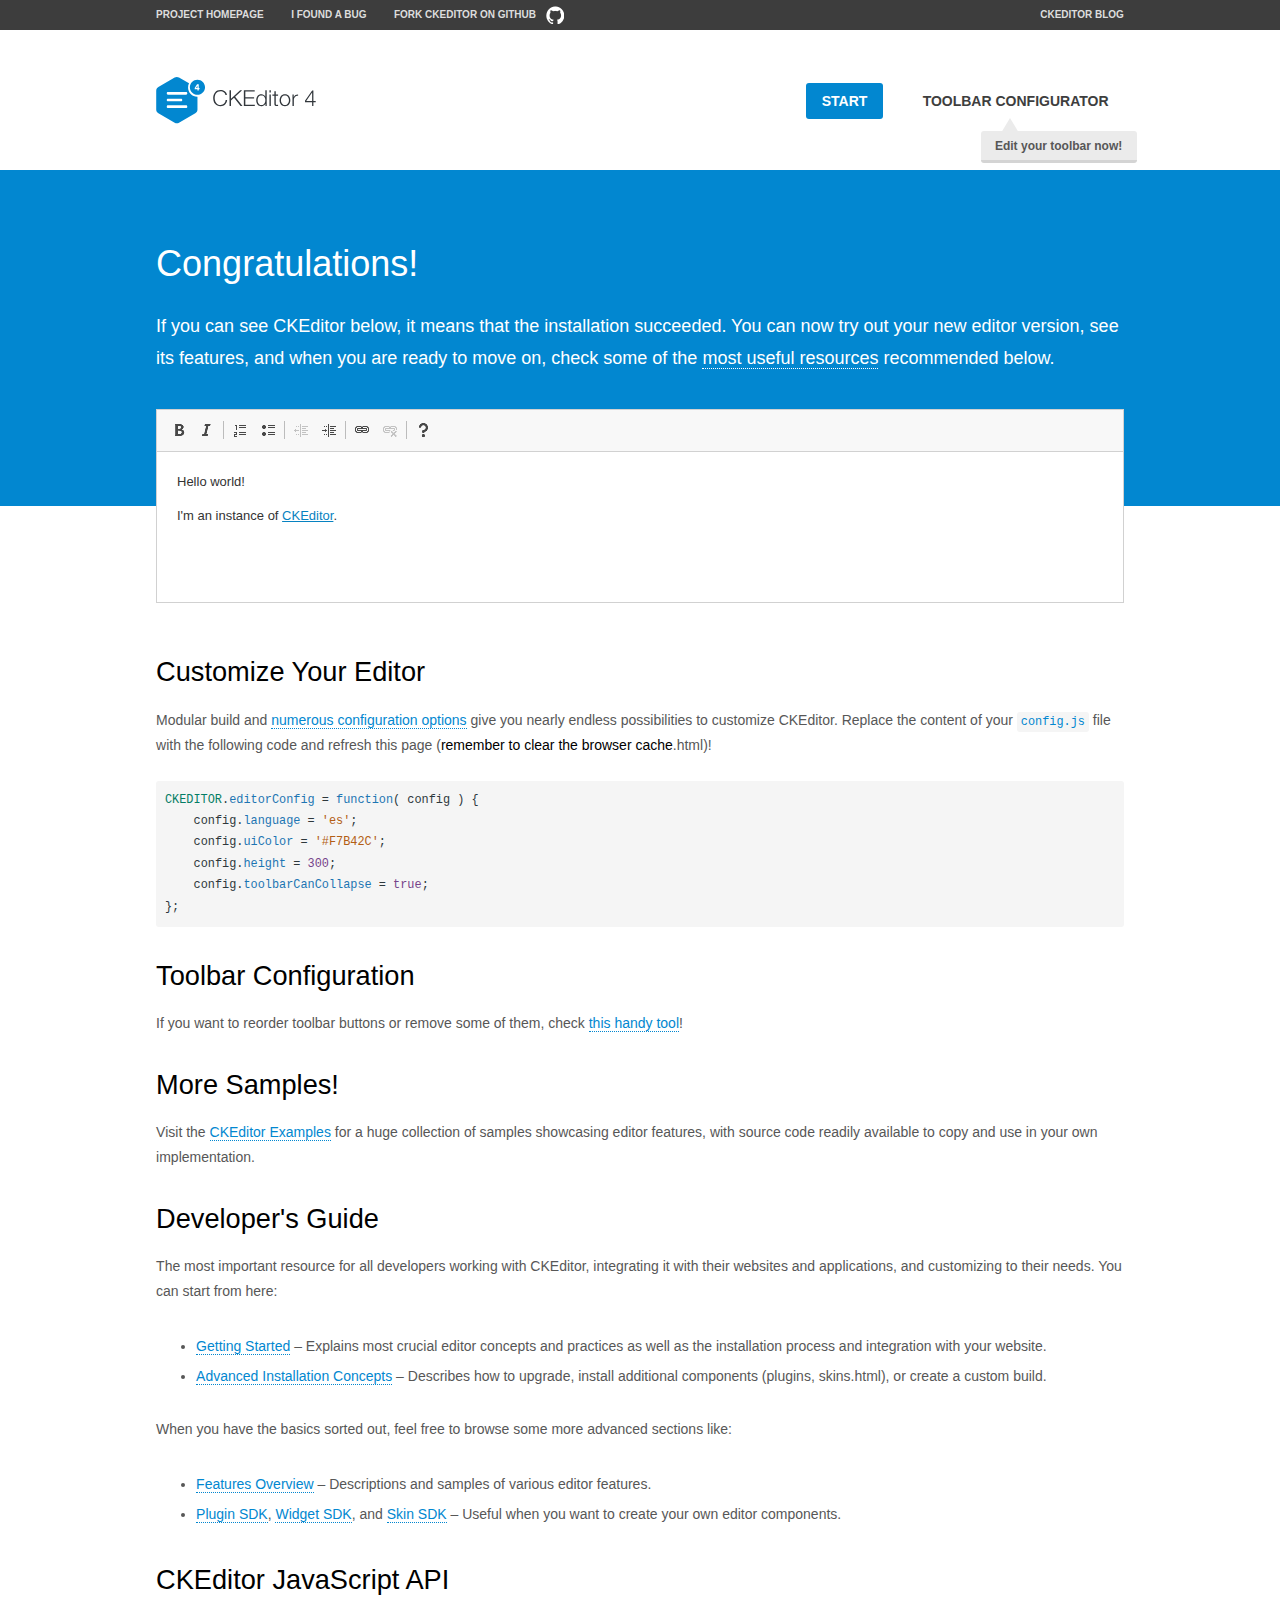
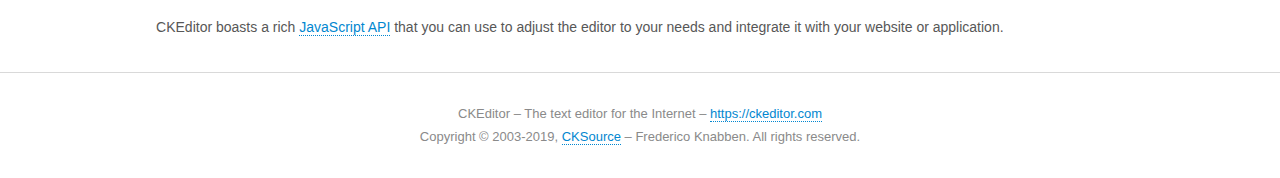
<file: ckeditor/samples/index.html>
<!DOCTYPE html>
<!--
Copyright (c) 2003-2019, CKSource - Frederico Knabben. All rights reserved.
For licensing, see LICENSE.md or https://ckeditor.com/legal/ckeditor-oss-license
-->
<html lang="en">
<head>
	<meta charset="utf-8">
	<title>CKEditor Sample</title>
	<script src="../ckeditor.js"></script>
	<script src="js/sample.js"></script>
	<link rel="stylesheet" href="css/samples.css">
	<link rel="stylesheet" href="toolbarconfigurator/lib/codemirror/neo.css">
	<meta name="viewport" content="width=device-width,initial-scale=1">
	<meta name="description" content="Try the latest sample of CKEditor 4 and learn more about customizing your WYSIWYG editor with endless possibilities.">
</head>
<body id="main">

<nav class="navigation-a">
	<div class="grid-container">
		<ul class="navigation-a-left grid-width-70">
			<li><a href="https://ckeditor.com/ckeditor-4/">Project Homepage</a></li>
			<li><a href="https://github.com/ckeditor/ckeditor4/issues">I found a bug</a></li>
			<li><a href="https://github.com/ckeditor/ckeditor4" class="icon-pos-right icon-navigation-a-github">Fork CKEditor on GitHub</a></li>
		</ul>
		<ul class="navigation-a-right grid-width-30">
			<li><a href="https://ckeditor.com/blog/">CKEditor Blog</a></li>
		</ul>
	</div>
</nav>

<header class="header-a">
	<div class="grid-container">
		<h1 class="header-a-logo grid-width-30">
			<a href="index.html"><img src="img/logo.svg" onerror="this.src='img/logo.png'; this.onerror=null;" alt="CKEditor Sample"></a>
		</h1>

		<nav class="navigation-b grid-width-70">
			<ul>
				<li><a href="index.html" class="button-a button-a-background">Start</a></li>
				<li><a href="toolbarconfigurator/index.html" class="button-a">Toolbar configurator <span class="balloon-a balloon-a-nw">Edit your toolbar now!</span></a></li>
			</ul>
		</nav>
	</div>
</header>

<main>
	<div class="adjoined-top">
		<div class="grid-container">
			<div class="content grid-width-100">
				<h1>Congratulations!</h1>
				<p>
					If you can see CKEditor below, it means that the installation succeeded.
					You can now try out your new editor version, see its features, and when you are ready to move on, check some of the <a href="#sample-customize">most useful resources</a> recommended below.
				</p>
			</div>
		</div>
	</div>
	<div class="adjoined-bottom">
		<div class="grid-container">
			<div class="grid-width-100">
				<div id="editor">
					<h1>Hello world!</h1>
					<p>I'm an instance of <a href="https://ckeditor.com">CKEditor</a>.</p>
				</div>
			</div>
		</div>
	</div>

	<div class="grid-container">
		<div class="content grid-width-100">
			<section id="sample-customize">
				<h2>Customize Your Editor</h2>
				<p>Modular build and <a href="https://ckeditor.com/docs/ckeditor4/latest/guide/dev_configuration.html">numerous configuration options</a> give you nearly endless possibilities to customize CKEditor. Replace the content of your <code><a href="../config.js">config.js</a></code> file with the following code and refresh this page (<strong>remember to clear the browser cache</strong>.html)!</p>
		<pre class="cm-s-neo CodeMirror"><code><span style="padding-right: 0.1px;"><span class="cm-variable">CKEDITOR</span>.<span class="cm-property">editorConfig</span> <span class="cm-operator">=</span> <span class="cm-keyword">function</span>( <span class="cm-def">config</span> ) {</span>
<span style="padding-right: 0.1px;"><span class="cm-tab">	</span><span class="cm-variable-2">config</span>.<span class="cm-property">language</span> <span class="cm-operator">=</span> <span class="cm-string">'es'</span>;</span>
<span style="padding-right: 0.1px;"><span class="cm-tab">	</span><span class="cm-variable-2">config</span>.<span class="cm-property">uiColor</span> <span class="cm-operator">=</span> <span class="cm-string">'#F7B42C'</span>;</span>
<span style="padding-right: 0.1px;"><span class="cm-tab">	</span><span class="cm-variable-2">config</span>.<span class="cm-property">height</span> <span class="cm-operator">=</span> <span class="cm-number">300</span>;</span>
<span style="padding-right: 0.1px;"><span class="cm-tab">	</span><span class="cm-variable-2">config</span>.<span class="cm-property">toolbarCanCollapse</span> <span class="cm-operator">=</span> <span class="cm-atom">true</span>;</span>
<span style="padding-right: 0.1px;">};</span></code></pre>
			</section>

			<section>
				<h2>Toolbar Configuration</h2>
				<p>If you want to reorder toolbar buttons or remove some of them, check <a href="toolbarconfigurator/index.html">this handy tool</a>!</p>
			</section>

			<section>
				<h2>More Samples!</h2>
				<p>Visit the <a href="https://ckeditor.com/docs/ckeditor4/latest/examples/index.html">CKEditor Examples</a> for a huge collection of samples showcasing editor features, with source code readily available to copy and use in your own implementation.</p>
			</section>

			<section>
				<h2>Developer's Guide</h2>
				<p>The most important resource for all developers working with CKEditor, integrating it with their websites and applications, and customizing to their needs. You can start from here:</p>
				<ul>
					<li><a href="https://ckeditor.com/docs/ckeditor4/latest/guide/dev_installation.html">Getting Started</a> &ndash; Explains most crucial editor concepts and practices as well as the installation process and integration with your website.</li>
					<li><a href="https://ckeditor.com/docs/ckeditor4/latest/guide/dev_advanced_installation.html">Advanced Installation Concepts</a> &ndash; Describes how to upgrade, install additional components (plugins, skins.html), or create a custom build.</li>
				</ul>
					<p>When you have the basics sorted out, feel free to browse some more advanced sections like:</p>
				<ul>
					<li><a href="https://ckeditor.com/docs/ckeditor4/latest/features/index.html">Features Overview</a> &ndash; Descriptions and samples of various editor features.</li>
					<li><a href="https://ckeditor.com/docs/ckeditor4/latest/guide/plugin_sdk_intro.html">Plugin SDK</a>, <a href="https://ckeditor.com/docs/ckeditor4/latest/guide/widget_sdk_intro.html">Widget SDK</a>, and <a href="https://ckeditor.com/docs/ckeditor4/latest/guide/skin_sdk_intro.html">Skin SDK</a> &ndash; Useful when you want to create your own editor components.</li>
				</ul>
			</section>

			<section>
				<h2>CKEditor JavaScript API</h2>
				<p>CKEditor boasts a rich <a href="https://ckeditor.com/docs/ckeditor4/latest/api/index.html">JavaScript API</a> that you can use to adjust the editor to your needs and integrate it with your website or application.</p>
			</section>
		</div>
	</div>
</main>

<footer class="footer-a grid-container">
	<div class="grid-container">
		<p class="grid-width-100">
			CKEditor &ndash; The text editor for the Internet &ndash; <a class="samples" href="https://ckeditor.com/">https://ckeditor.com</a>
		</p>
		<p class="grid-width-100" id="copy">
			Copyright &copy; 2003-2019, <a class="samples" href="https://cksource.com/">CKSource</a> &ndash; Frederico Knabben. All rights reserved.
		</p>
	</div>
</footer>
<script>
	initSample();
</script>

</body>
</html>
</file>
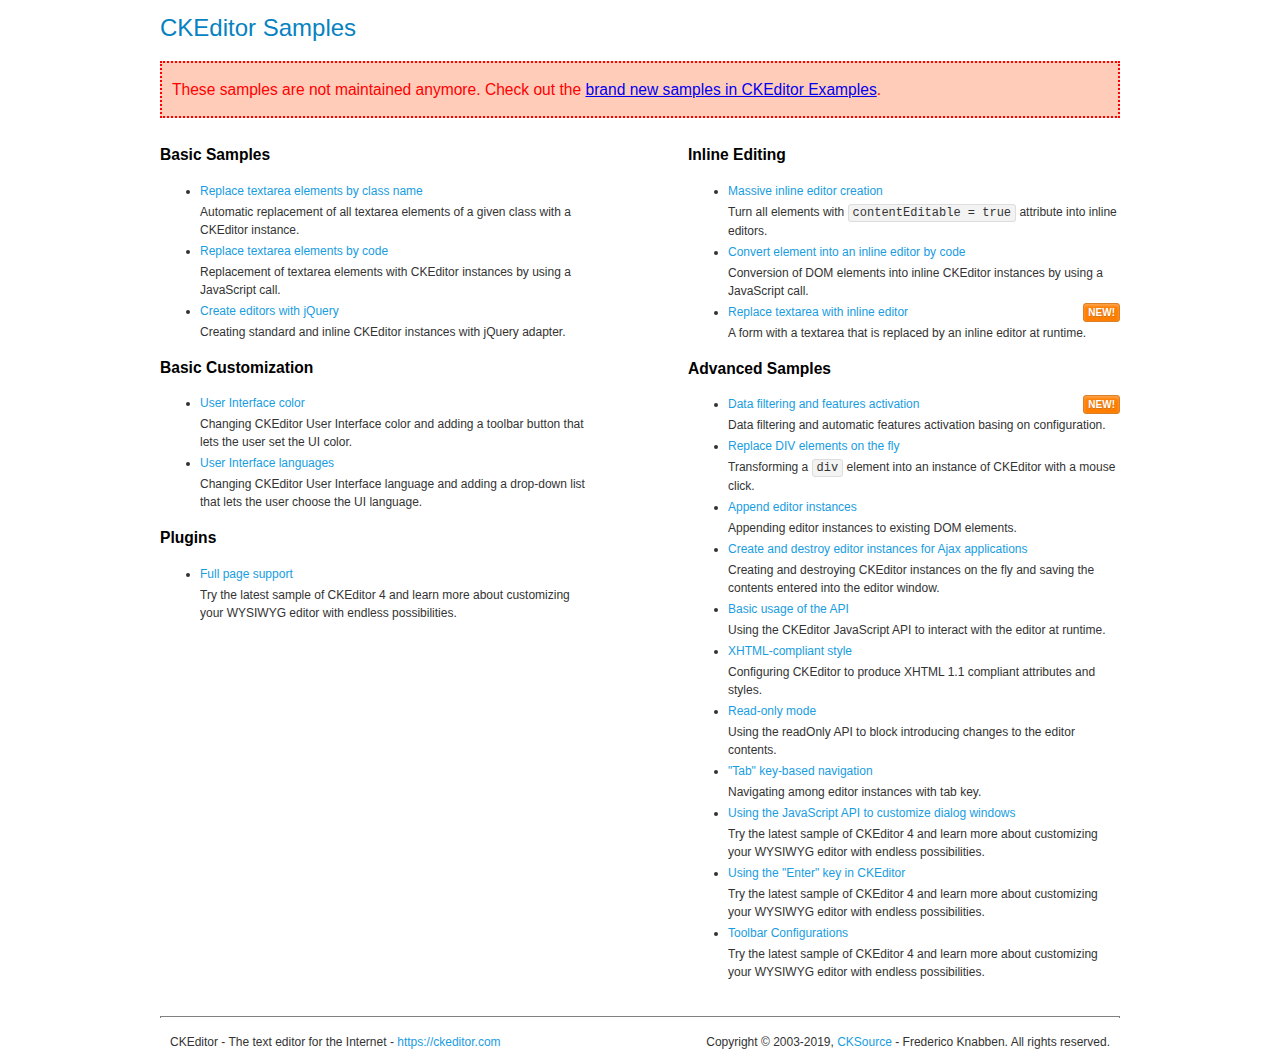
<file: ckeditor/samples/old/index.html>
<!DOCTYPE html>
<!--
Copyright (c) 2003-2019, CKSource - Frederico Knabben. All rights reserved.
For licensing, see LICENSE.md or https://ckeditor.com/legal/ckeditor-oss-license
-->
<html lang="en">
<head>
	<meta charset="utf-8">
	<title>CKEditor Samples</title>
	<link rel="stylesheet" href="sample.css">
	<meta name="description" content="Try the latest sample of CKEditor 4 and learn more about customizing your WYSIWYG editor with endless possibilities.">
</head>
<body>
	<h1 class="samples">
		CKEditor Samples
	</h1>
	<div class="warning deprecated">
		These samples are not maintained anymore. Check out the <a href="https://ckeditor.com/docs/ckeditor4/latest/examples/index.html">brand new samples in CKEditor Examples</a>.
	</div>
	<div class="twoColumns">
		<div class="twoColumnsLeft">
			<h2 class="samples">
				Basic Samples
			</h2>
			<dl class="samples">
				<dt><a class="samples" href="replacebyclass.html">Replace textarea elements by class name</a></dt>
				<dd>Automatic replacement of all textarea elements of a given class with a CKEditor instance.</dd>

				<dt><a class="samples" href="replacebycode.html">Replace textarea elements by code</a></dt>
				<dd>Replacement of textarea elements with CKEditor instances by using a JavaScript call.</dd>

				<dt><a class="samples" href="jquery.html">Create editors with jQuery</a></dt>
				<dd>Creating standard and inline CKEditor instances with jQuery adapter.</dd>
			</dl>

			<h2 class="samples">
				Basic Customization
			</h2>
			<dl class="samples">
				<dt><a class="samples" href="uicolor.html">User Interface color</a></dt>
				<dd>Changing CKEditor User Interface color and adding a toolbar button that lets the user set the UI color.</dd>

				<dt><a class="samples" href="uilanguages.html">User Interface languages</a></dt>
				<dd>Changing CKEditor User Interface language and adding a drop-down list that lets the user choose the UI language.</dd>
			</dl>


			<h2 class="samples">Plugins</h2>
<dl class="samples">
<dt><a class="samples" href="wysiwygarea/fullpage.html">Full page support</a></dt>
<dd>Try the latest sample of CKEditor 4 and learn more about customizing your WYSIWYG editor with endless possibilities.</dd>
</dl>
		</div>
		<div class="twoColumnsRight">
			<h2 class="samples">
				Inline Editing
			</h2>
			<dl class="samples">
				<dt><a class="samples" href="inlineall.html">Massive inline editor creation</a></dt>
				<dd>Turn all elements with <code>contentEditable = true</code> attribute into inline editors.</dd>

				<dt><a class="samples" href="inlinebycode.html">Convert element into an inline editor by code</a></dt>
				<dd>Conversion of DOM elements into inline CKEditor instances by using a JavaScript call.</dd>

				<dt><a class="samples" href="inlinetextarea.html">Replace textarea with inline editor</a> <span class="new">New!</span></dt>
				<dd>A form with a textarea that is replaced by an inline editor at runtime.</dd>

				
			</dl>

			<h2 class="samples">
				Advanced Samples
			</h2>
			<dl class="samples">
				<dt><a class="samples" href="datafiltering.html">Data filtering and features activation</a> <span class="new">New!</span></dt>
				<dd>Data filtering and automatic features activation basing on configuration.</dd>

				<dt><a class="samples" href="divreplace.html">Replace DIV elements on the fly</a></dt>
				<dd>Transforming a <code>div</code> element into an instance of CKEditor with a mouse click.</dd>

				<dt><a class="samples" href="appendto.html">Append editor instances</a></dt>
				<dd>Appending editor instances to existing DOM elements.</dd>

				<dt><a class="samples" href="ajax.html">Create and destroy editor instances for Ajax applications</a></dt>
				<dd>Creating and destroying CKEditor instances on the fly and saving the contents entered into the editor window.</dd>

				<dt><a class="samples" href="api.html">Basic usage of the API</a></dt>
				<dd>Using the CKEditor JavaScript API to interact with the editor at runtime.</dd>

				<dt><a class="samples" href="xhtmlstyle.html">XHTML-compliant style</a></dt>
				<dd>Configuring CKEditor to produce XHTML 1.1 compliant attributes and styles.</dd>

				<dt><a class="samples" href="readonly.html">Read-only mode</a></dt>
				<dd>Using the readOnly API to block introducing changes to the editor contents.</dd>

				<dt><a class="samples" href="tabindex.html">"Tab" key-based navigation</a></dt>
				<dd>Navigating among editor instances with tab key.</dd>


				
<dt><a class="samples" href="dialog/dialog.html">Using the JavaScript API to customize dialog windows</a></dt>
<dd>Try the latest sample of CKEditor 4 and learn more about customizing your WYSIWYG editor with endless possibilities.</dd>

<dt><a class="samples" href="enterkey/enterkey.html">Using the &quot;Enter&quot; key in CKEditor</a></dt>
<dd>Try the latest sample of CKEditor 4 and learn more about customizing your WYSIWYG editor with endless possibilities.</dd>

<dt><a class="samples" href="toolbar/toolbar.html">Toolbar Configurations</a></dt>
<dd>Try the latest sample of CKEditor 4 and learn more about customizing your WYSIWYG editor with endless possibilities.</dd>

			</dl>
		</div>
	</div>
	<div id="footer">
		<hr>
		<p>
			CKEditor - The text editor for the Internet - <a class="samples" href="https://ckeditor.com/">https://ckeditor.com</a>
		</p>
		<p id="copy">
			Copyright &copy; 2003-2019, <a class="samples" href="https://cksource.com/">CKSource</a> - Frederico Knabben. All rights reserved.
		</p>
	</div>
</body>
</html>
</file>
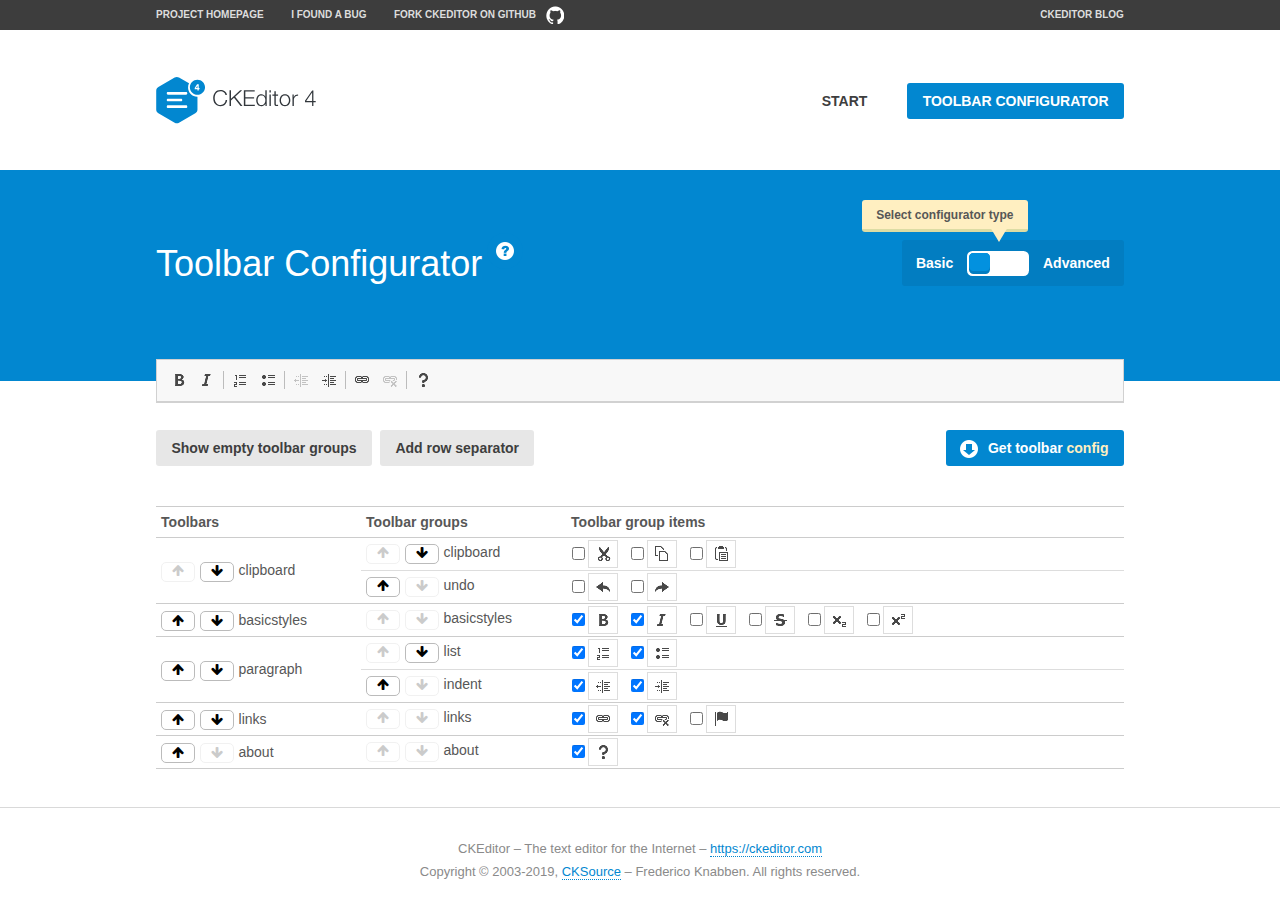
<file: ckeditor/samples/toolbarconfigurator/index.html>
<!DOCTYPE html>
<!--
Copyright (c) 2003-2019, CKSource - Frederico Knabben. All rights reserved.
For licensing, see LICENSE.md or https://ckeditor.com/legal/ckeditor-oss-license
-->
<!--[if IE 8]><html class="ie8"><![endif]-->
<!--[if gt IE 8]><html><![endif]-->
<!--[if !IE]><!--><html lang="en"><!--<![endif]-->
<head>
	<meta charset="utf-8">
	<title>Toolbar Configurator</title>
	<script src="../../ckeditor.js"></script>
	<script>
		if ( CKEDITOR.env.ie && CKEDITOR.env.version < 9 )
			CKEDITOR.tools.enableHtml5Elements( document );
	</script>
	<link rel="stylesheet" href="lib/codemirror/codemirror.css">
	<link rel="stylesheet" href="lib/codemirror/show-hint.css">
	<link rel="stylesheet" href="lib/codemirror/neo.css">
	<link rel="stylesheet" href="css/fontello.css">
	<link rel="stylesheet" href="../css/samples.css">
	<meta name="description" content="Try the latest sample of CKEditor 4 and learn more about customizing your WYSIWYG editor with endless possibilities.">
</head>
<body id="toolbar">

<nav class="navigation-a">
	<div class="grid-container">
		<ul class="navigation-a-left grid-width-70">
			<li><a href="https://ckeditor.com/ckeditor-4/">Project Homepage</a></li>
			<li><a href="https://github.com/ckeditor/ckeditor4/issues">I found a bug</a></li>
			<li><a href="https://github.com/ckeditor/ckeditor4" class="icon-pos-right icon-navigation-a-github">Fork CKEditor on GitHub</a></li>
		</ul>
		<ul class="navigation-a-right grid-width-30">
			<li><a href="https://ckeditor.com/blog/">CKEditor Blog</a></li>
		</ul>
	</div>
</nav>

<header class="header-a">
	<div class="grid-container">
		<h1 class="header-a-logo grid-width-30">
			<a href="../index.html"><img src="../img/logo.svg" onerror="this.src='../img/logo.png'; this.onerror=null;" alt="CKEditor Logo"></a>
		</h1>
		<nav class="navigation-b grid-width-70">
			<ul>
				<li><a href="../index.html"  class="button-a">Start</a></li>
				<li><a href="index.html"  class="button-a button-a-background">Toolbar configurator</a></li>
			</ul>
		</nav>
	</div>
</header>

<main>
	<div class="adjoined-top">
		<div class="grid-container">
			<div class="content grid-width-100">
				<div class="grid-container-nested">
					<h1 class="grid-width-60">
						Toolbar Configurator
						<a href="#help-content" type="button" title="Configurator help" id="help" class="button-a button-a-background button-a-no-text icon-pos-left icon-question-mark">Help</a>
					</h1>

					<div class="grid-width-40 grid-switch-magic">
						<div class="switch">
							<span class="balloon-a balloon-a-se">Select configurator type</span>
							<input type="radio" name="radio" data-num="1" id="radio-basic" />
							<input type="radio" name="radio" data-num="2" id="radio-advanced" />
							<label data-for="1" for="radio-basic">Basic</label>
							<span class="switch-inner">
								<span class="handler"></span>
							</span>
							<label data-for="2" for="radio-advanced">Advanced</label>
						</div>
					</div>
				</div>
			</div>
		</div>
	</div>
	<div class="adjoined-bottom">
		<div class="grid-container">
			<div class="grid-width-100">
				<div class="editors-container">
					<div id="editor-basic"></div>
					<div id="editor-advanced"></div>
				</div>
			</div>
		</div>
	</div>

	<div class="grid-container configurator">
		<div class="content grid-width-100">
			<div class="configurator">
				<div>
					<div id="toolbarModifierWrapper"></div>
				</div>
			</div>
		</div>
	</div>

	<div id="help-content">
		<div class="grid-container">
			<div class="grid-width-100">
				<h2>What Am I Doing Here?</h2>

				<div class="grid-container grid-container-nested">
					<div class="basic">
						<div class="grid-width-50">
							<p>Arrange <a href="https://ckeditor.com/docs/ckeditor4/latest/api/CKEDITOR_config.html#cfg-toolbarGroups">toolbar groups</a>, toggle <a href="https://ckeditor.com/docs/ckeditor4/latest/api/CKEDITOR_config.html#cfg-removeButtons">button visibility</a> according to your needs and get your toolbar configuration.</p>
							<p>You can replace the content of the <a href="../../config.js"><code>config.js</code></a> file with the generated configuration. If you already set some configuration options you will need to merge both configurations.</p>
						</div>
						<div class="grid-width-50">
							<p>Read more about different ways of <a href="https://ckeditor.com/docs/ckeditor4/latest/guide/dev_configuration.html">setting configuration</a> and do not forget about <strong>clearing browser cache</strong>.</p>
							<p>Arranging toolbar groups is the recommended way of configuring the toolbar, but if you need more freedom you can use the <a href="#advanced">advanced configurator</a>.</p>
						</div>
					</div>
					<div class="advanced" style="display: none;">
						<div class="grid-width-50">
							<p>With this code editor you can edit your <a href="https://ckeditor.com/docs/ckeditor4/latest/api/CKEDITOR_config.html#cfg-toolbar">toolbar configuration</a> live.</p>
							<p>You can replace the content of the <a href="../../config.js"><code>config.js</code></a> file with the generated configuration. If you already set some configuration options you will need to merge both configurations.</p>
						</div>
						<div class="grid-width-50">
							<p>Read more about different ways of <a href="https://ckeditor.com/docs/ckeditor4/latest/guide/dev_configuration.html">setting configuration</a> and do not forget about <strong>clearing browser cache</strong>.</p>
						</div>
					</div>
				</div>

				<p class="grid-container grid-container-nested">
					<button type="button" class="help-content-close grid-width-100 button-a button-a-background">Got it. Let's play!</button>
				</p>
			</div>
		</div>
	</div>
</main>

<footer class="footer-a grid-container">
	<p class="grid-width-100">
		CKEditor &ndash; The text editor for the Internet &ndash; <a class="samples" href="https://ckeditor.com/">https://ckeditor.com</a>
	</p>
	<p class="grid-width-100" id="copy">
		Copyright &copy; 2003-2019, <a class="samples" href="https://cksource.com/">CKSource</a> &ndash; Frederico Knabben. All rights reserved.
	</p>
</footer>

<script src="lib/codemirror/codemirror.js"></script>
<script src="lib/codemirror/javascript.js"></script>
<script src="lib/codemirror/show-hint.js"></script>

<script src="js/fulltoolbareditor.js"></script>
<script src="js/abstracttoolbarmodifier.js"></script>
<script src="js/toolbarmodifier.js"></script>
<script src="js/toolbartextmodifier.js"></script>
<script src="../js/sf.js"></script>

<script>
	( function() {
		'use strict';

		var mode = ( window.location.hash.substr( 1 ) === 'advanced' ) ? 'advanced' : 'basic',
			configuratorSection = CKEDITOR.document.findOne( 'main > .grid-container.configurator' ),
			basicInstruction = CKEDITOR.document.findOne( '#help-content .basic' ),
			advancedInstruction = CKEDITOR.document.findOne( '#help-content .advanced' ),

			// Configurator mode switcher.
			modeSwitchBasic = CKEDITOR.document.getById( 'radio-basic' ),
			modeSwitchAdvanced = CKEDITOR.document.getById( 'radio-advanced' );

		// Initial setup
		function updateSwitcher() {
			if ( mode === 'advanced' ) {
				modeSwitchAdvanced.$.checked = true;
			} else {
				modeSwitchBasic.$.checked = true;
			}
		}

		updateSwitcher();

		CKEDITOR.document.getWindow().on( 'hashchange', function( e ) {
			var hash = window.location.hash.substr( 1 );
			if ( !( hash === 'advanced' || hash === 'basic' ) ) {
				return;
			}
			mode = hash;
			onToolbarsDone( mode );
		} );

		CKEDITOR.document.getWindow().on( 'resize', function() {
			updateToolbar( ( mode === 'basic' ? toolbarModifier : toolbarTextModifier )[ 'editorInstance' ] );
		} );

		function onRefresh( modifier ) {
			modifier = modifier || this;

			if ( mode === 'basic' && modifier instanceof ToolbarConfigurator.ToolbarTextModifier ) {
				return;
			}

			// CodeMirror container becomes visible, so we need to refresh and to avoid rendering problems.
			if ( mode === 'advanced' && modifier instanceof ToolbarConfigurator.ToolbarTextModifier ) {
				modifier.codeContainer.refresh();
			}

			updateToolbar( modifier.editorInstance );
		}

		function updateToolbar( editor ) {
			var editorContainer = editor.container;

			// Not always editor is loaded.
			if ( !editorContainer ) {
				return;
			}

			var displayStyle = editorContainer.getStyle( 'display' );

			editorContainer.setStyle( 'display', 'block' );

			var newHeight = editorContainer.getSize( 'height' );

			var newMarginTop = parseInt( editorContainer.getComputedStyle( 'margin-top' ), 10 );
			newMarginTop = ( isNaN( newMarginTop ) ? 0 : Number( newMarginTop ) );

			var newMarginBottom = parseInt( editorContainer.getComputedStyle( 'margin-bottom' ), 10 );
			newMarginBottom = ( isNaN( newMarginBottom ) ? 0 : Number( newMarginBottom ) );

			var result = newHeight + newMarginTop + newMarginBottom;

			editorContainer.setStyle( 'display', displayStyle );

			editor.container.getAscendant( 'div' ).setStyle( 'height', result + 'px' );
		}

		var toolbarModifier = new ToolbarConfigurator.ToolbarModifier( 'editor-basic' );

		var done = 0;
		toolbarModifier.init( onToolbarInit );
		toolbarModifier.onRefresh = onRefresh;

		CKEDITOR.document.getById( 'toolbarModifierWrapper' ).append( toolbarModifier.mainContainer );

		var toolbarTextModifier = new ToolbarConfigurator.ToolbarTextModifier( 'editor-advanced' );
		toolbarTextModifier.init( onToolbarInit );
		toolbarTextModifier.onRefresh = onRefresh;

		function onToolbarInit() {
			if ( ++done === 2 ) {
				onToolbarsDone();

				positionSticky.watch( CKEDITOR.document.findOne( '.toolbar' ), function() {
					return mode === 'advanced';
				} );
			}
		}

		function onToolbarsDone() {
			if ( mode === 'basic' ) {
				toggleModeBasic( false );
			} else {
				toggleModeAdvanced( false );
			}

			updateSwitcher();

			setTimeout( function() {
				CKEDITOR.document.findOne( '.editors-container' ).addClass( 'active' );
				CKEDITOR.document.findOne( '#toolbarModifierWrapper' ).addClass( 'active' );
			}, 200 );
		}

		CKEDITOR.document.getById( 'toolbarModifierWrapper' ).append( toolbarTextModifier.mainContainer );

		function toogleModeSwitch( onElement, offElement, onModifier, offModifier ) {
			onElement.addClass( 'fancy-button-active' );
			offElement.removeClass( 'fancy-button-active' );

			onModifier.showUI();
			offModifier.hideUI();
		}

		function toggleModeBasic( callOnRefresh ) {
			callOnRefresh = ( callOnRefresh !== false );
			mode = 'basic';
			window.location.hash = '#basic';
			toogleModeSwitch( modeSwitchBasic, modeSwitchAdvanced, toolbarModifier, toolbarTextModifier );

			configuratorSection.removeClass( 'freed-width' );
			basicInstruction.show();
			advancedInstruction.hide();

			callOnRefresh && onRefresh( toolbarModifier );
		}

		function toggleModeAdvanced( callOnRefresh ) {
			callOnRefresh = ( callOnRefresh !== false );
			mode = 'advanced';
			window.location.hash = '#advanced';
			toogleModeSwitch( modeSwitchAdvanced, modeSwitchBasic, toolbarTextModifier, toolbarModifier );

			configuratorSection.addClass( 'freed-width' );
			advancedInstruction.show();
			basicInstruction.hide();

			callOnRefresh && onRefresh( toolbarTextModifier );
		}

		modeSwitchBasic.on( 'click', toggleModeBasic );
		modeSwitchAdvanced.on( 'click', toggleModeAdvanced );

		//
		// Position:sticky for the toolbar.
		//

		// Will make elements behave like they were styled with position:sticky.
		var positionSticky = {
			// Store object: {
			// 		element: CKEDITOR.dom.element, // Element which will float.
			// 		placeholder: CKEDITOR.dom.element, // Placeholder which is place to prevent page bounce.
			// 		isFixed: boolean // Whether element float now.
			// }
			watched: [],

			active: [],

			staticContainer: null,

			init: function() {
				var element = CKEDITOR.dom.element.createFromHtml(
					'<div class="staticContainer">' +
						'<div class="grid-container" >' +
							'<div class="grid-width-100">' +
								'<div class="inner"></div>' +
							'</div>' +
						'</div>' +
					'</div>' );

				this.staticContainer = element.findOne( '.inner' );

				CKEDITOR.document.getBody().append( element );
			},

			watch: function( element, preventFunc ) {
				this.watched.push( {
					element: element,
					placeholder: new CKEDITOR.dom.element( 'div' ),
					isFixed: false,
					preventFunc: preventFunc
				} );
			},

			checkAll: function() {
				for ( var i = 0; i < this.watched.length; i++ ) {
					this.check( this.watched[ i ] );
				}
			},

			check: function( element ) {
				var isFixed = element.isFixed;
				var shouldBeFixed = this.shouldBeFixed( element );

				// Nothing to be done.
				if ( isFixed === shouldBeFixed ) {
					return;
				}

				var placeholder = element.placeholder;

				if ( isFixed ) {
					// Unfixing.

					element.element.insertBefore( placeholder );
					placeholder.remove();

					element.element.removeStyle( 'margin' );

					this.active.splice( CKEDITOR.tools.indexOf( this.active, element ), 1 );

				} else {
					// Fixing.
					placeholder.setStyle( 'width', element.element.getSize( 'width' ) + 'px' );
					placeholder.setStyle( 'height', element.element.getSize( 'height' ) + 'px' );
					placeholder.setStyle( 'margin-bottom', element.element.getComputedStyle( 'margin-bottom' ) );
					placeholder.setStyle( 'display', element.element.getComputedStyle( 'display' ) );
					placeholder.insertAfter( element.element );

					this.staticContainer.append( element.element );

					this.active.push( element );
				}

				element.isFixed = !element.isFixed;
			},

			shouldBeFixed: function( element ) {
				if ( element.preventFunc && element.preventFunc() ) {
					return false;
				}

				// If element is already fixed we are checking it's placeholder.
				var related = ( element.isFixed ? element.placeholder : element.element ),
					clientRect = related.$.getBoundingClientRect(),
					staticHeight = this.staticContainer.getSize('height' ),
					elemHeight = element.element.getSize( 'height' );

				if ( element.isFixed ) {
					return ( clientRect.top + elemHeight < staticHeight );
				} else {
					return ( clientRect.top < staticHeight );
				}
			}
		};

		positionSticky.init();

		CKEDITOR.document.getWindow().on( 'scroll',
			new CKEDITOR.tools.eventsBuffer( 100, positionSticky.checkAll, positionSticky ).input
		);

		// Make the toolbar sticky.
		positionSticky.watch( CKEDITOR.document.findOne( '.editors-container' ) );

		// Help button and help-content.
		( function() {
			var helpButton = CKEDITOR.document.getById( 'help' ),
				helpContent = CKEDITOR.document.getById( 'help-content' );

			// Don't show help button on IE8 because it's unsupported by Pico Modal.
			if ( CKEDITOR.env.ie && CKEDITOR.env.version == 8 ) {
				helpButton.hide();
			} else {
				// Display help modal when the button is clicked.
				helpButton.on( 'click', function( evt ) {
					SF.modal( {
						// Clone modal content from DOM.
						content: helpContent.getHtml(),

						afterCreate: function( modal ) {
							// Enable modal content button to close the modal.
							new CKEDITOR.dom.element( modal.modalElem() ).findOne( '.help-content-close' ).once( 'click', modal.close );
						}
					} ).show();
				} );
			}
		} )();
	} )();
</script>
</body>
</html>
</file>
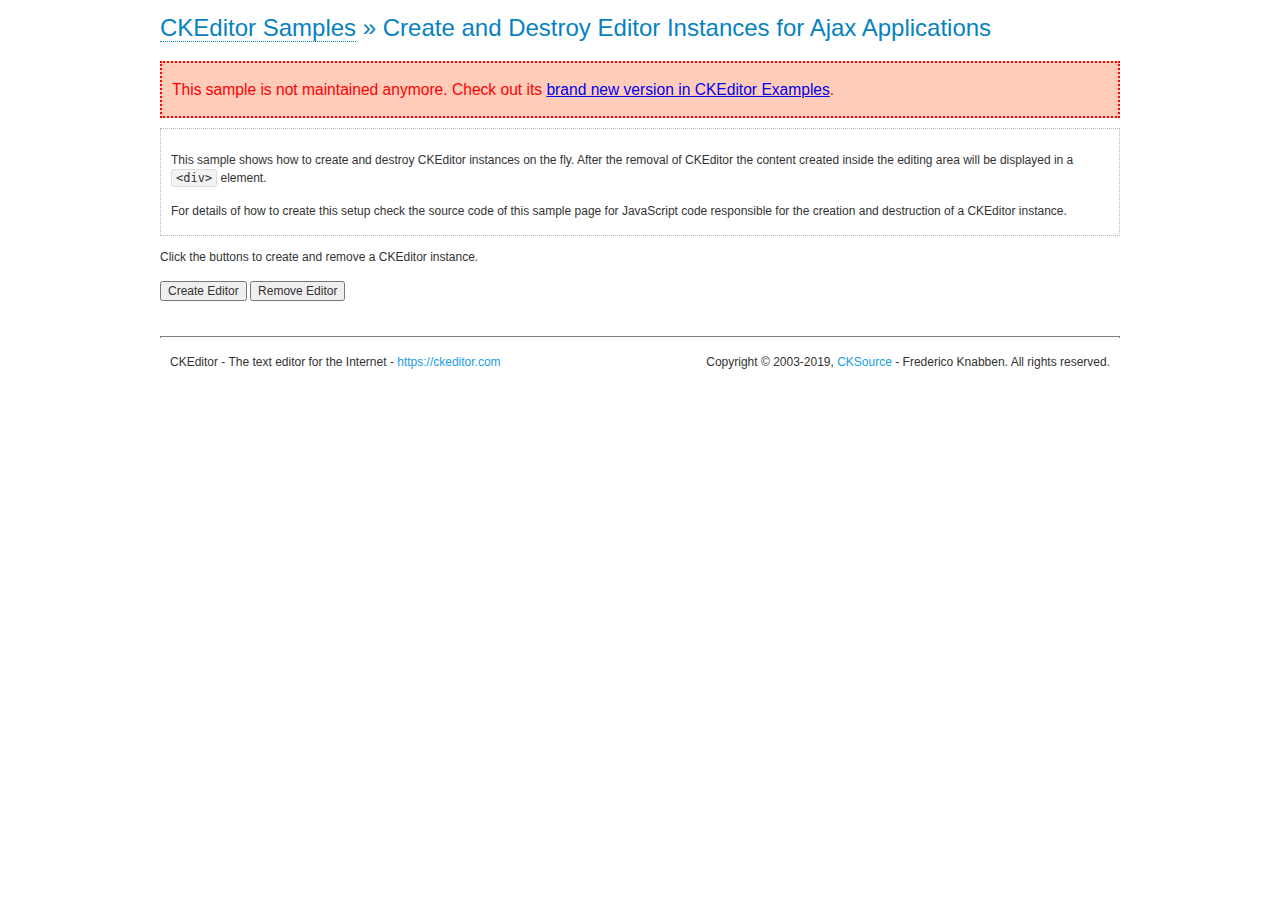
<file: ckeditor/samples/old/ajax.html>
<!DOCTYPE html>
<!--
Copyright (c) 2003-2019, CKSource - Frederico Knabben. All rights reserved.
For licensing, see LICENSE.md or https://ckeditor.com/legal/ckeditor-oss-license
-->
<html lang="en">
<head>
	<meta charset="utf-8">
	<title>Ajax &mdash; CKEditor Sample</title>
	<script src="../../ckeditor.js"></script>
	<link rel="stylesheet" href="sample.css">
	<meta name="description" content="Try the latest sample of CKEditor 4 and learn more about customizing your WYSIWYG editor with endless possibilities.">
	<script>

		var editor, html = '';

		function createEditor() {
			if ( editor )
				return;

			// Create a new editor inside the <div id="editor">, setting its value to html
			var config = {};
			editor = CKEDITOR.appendTo( 'editor', config, html );
		}

		function removeEditor() {
			if ( !editor )
				return;

			// Retrieve the editor contents. In an Ajax application, this data would be
			// sent to the server or used in any other way.
			document.getElementById( 'editorcontents' ).innerHTML = html = editor.getData();
			document.getElementById( 'contents' ).style.display = '';

			// Destroy the editor.
			editor.destroy();
			editor = null;
		}

	</script>
</head>
<body>
	<h1 class="samples">
		<a href="index.html">CKEditor Samples</a> &raquo; Create and Destroy Editor Instances for Ajax Applications
	</h1>
	<div class="warning deprecated">
		This sample is not maintained anymore. Check out its <a href="https://ckeditor.com/docs/ckeditor4/latest/examples/saveajax.html">brand new version in CKEditor Examples</a>.
	</div>
	<div class="description">
		<p>
			This sample shows how to create and destroy CKEditor instances on the fly. After the removal of CKEditor the content created inside the editing
			area will be displayed in a <code>&lt;div&gt;</code> element.
		</p>
		<p>
			For details of how to create this setup check the source code of this sample page
			for JavaScript code responsible for the creation and destruction of a CKEditor instance.
		</p>
	</div>
	<p>Click the buttons to create and remove a CKEditor instance.</p>
	<p>
		<input onclick="createEditor();" type="button" value="Create Editor">
		<input onclick="removeEditor();" type="button" value="Remove Editor">
	</p>
	<!-- This div will hold the editor. -->
	<div id="editor">
	</div>
	<div id="contents" style="display: none">
		<p>
			Edited Contents:
		</p>
		<!-- This div will be used to display the editor contents. -->
		<div id="editorcontents">
		</div>
	</div>
	<div id="footer">
		<hr>
		<p>
			CKEditor - The text editor for the Internet - <a class="samples" href="https://ckeditor.com/">https://ckeditor.com</a>
		</p>
		<p id="copy">
			Copyright &copy; 2003-2019, <a class="samples" href="https://cksource.com/">CKSource</a> - Frederico
			Knabben. All rights reserved.
		</p>
	</div>
</body>
</html>
</file>
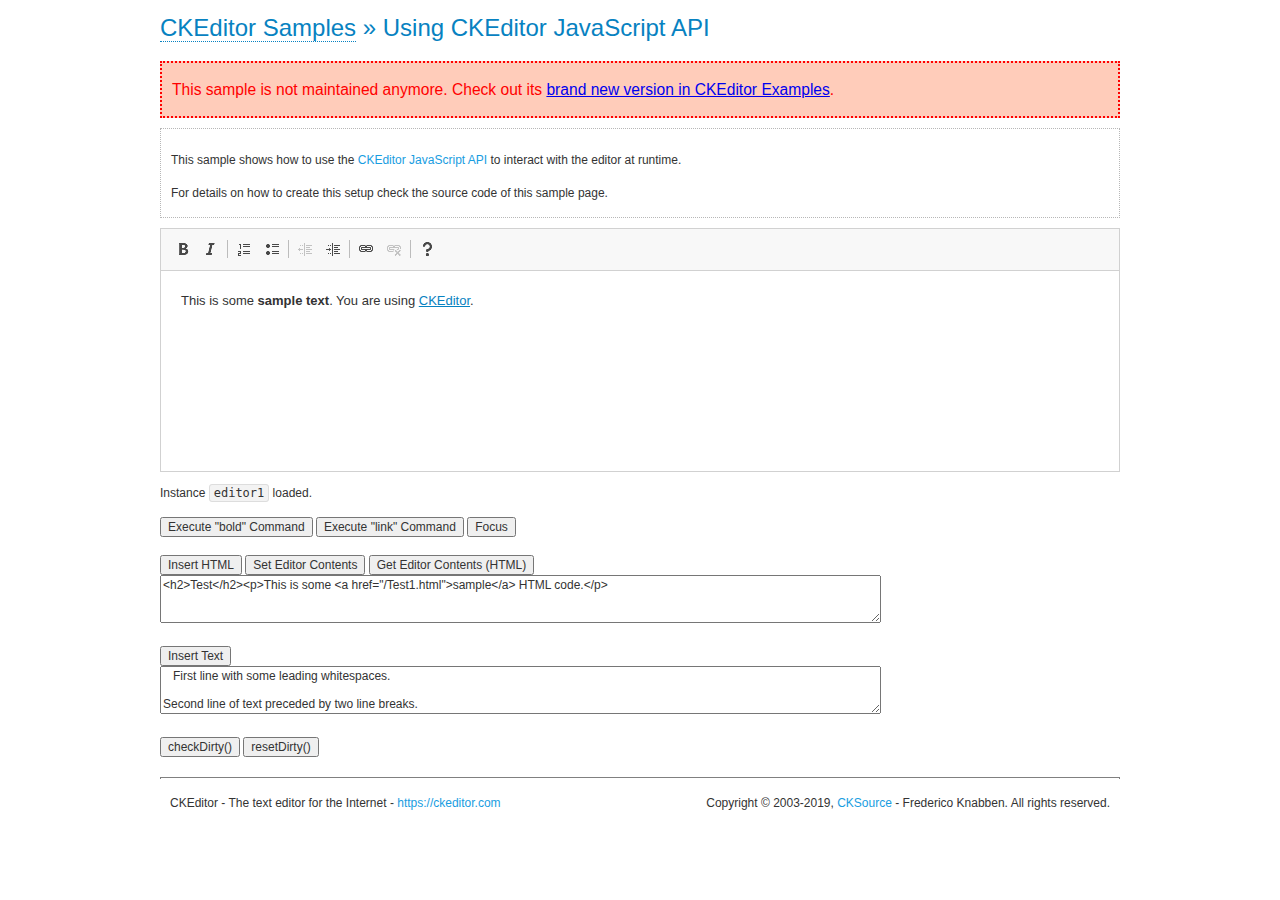
<file: ckeditor/samples/old/api.html>
<!DOCTYPE html>
<!--
Copyright (c) 2003-2019, CKSource - Frederico Knabben. All rights reserved.
For licensing, see LICENSE.md or https://ckeditor.com/legal/ckeditor-oss-license
-->
<html lang="en">
<head>
	<meta charset="utf-8">
	<title>API Usage &mdash; CKEditor Sample</title>
	<script src="../../ckeditor.js"></script>
	<link href="sample.css" rel="stylesheet">
	<meta name="description" content="Try the latest sample of CKEditor 4 and learn more about customizing your WYSIWYG editor with endless possibilities.">
	<script>

// The instanceReady event is fired, when an instance of CKEditor has finished
// its initialization.
CKEDITOR.on( 'instanceReady', function( ev ) {
	// Show the editor name and description in the browser status bar.
	document.getElementById( 'eMessage' ).innerHTML = 'Instance <code>' + ev.editor.name + '<\/code> loaded.';

	// Show this sample buttons.
	document.getElementById( 'eButtons' ).style.display = 'block';
});

function InsertHTML() {
	// Get the editor instance that we want to interact with.
	var editor = CKEDITOR.instances.editor1;
	var value = document.getElementById( 'htmlArea' ).value;

	// Check the active editing mode.
	if ( editor.mode == 'wysiwyg' )
	{
		// Insert HTML code.
		// https://ckeditor.com/docs/ckeditor4/latest/api/CKEDITOR_editor.html#method-insertHtml
		editor.insertHtml( value );
	}
	else
		alert( 'You must be in WYSIWYG mode!' );
}

function InsertText() {
	// Get the editor instance that we want to interact with.
	var editor = CKEDITOR.instances.editor1;
	var value = document.getElementById( 'txtArea' ).value;

	// Check the active editing mode.
	if ( editor.mode == 'wysiwyg' )
	{
		// Insert as plain text.
		// https://ckeditor.com/docs/ckeditor4/latest/api/CKEDITOR_editor.html#method-insertText
		editor.insertText( value );
	}
	else
		alert( 'You must be in WYSIWYG mode!' );
}

function SetContents() {
	// Get the editor instance that we want to interact with.
	var editor = CKEDITOR.instances.editor1;
	var value = document.getElementById( 'htmlArea' ).value;

	// Set editor contents (replace current contents).
	// https://ckeditor.com/docs/ckeditor4/latest/api/CKEDITOR_editor.html#method-setData
	editor.setData( value );
}

function GetContents() {
	// Get the editor instance that you want to interact with.
	var editor = CKEDITOR.instances.editor1;

	// Get editor contents
	// https://ckeditor.com/docs/ckeditor4/latest/api/CKEDITOR_editor.html#method-getData
	alert( editor.getData() );
}

function ExecuteCommand( commandName ) {
	// Get the editor instance that we want to interact with.
	var editor = CKEDITOR.instances.editor1;

	// Check the active editing mode.
	if ( editor.mode == 'wysiwyg' )
	{
		// Execute the command.
		// https://ckeditor.com/docs/ckeditor4/latest/api/CKEDITOR_editor.html#method-execCommand
		editor.execCommand( commandName );
	}
	else
		alert( 'You must be in WYSIWYG mode!' );
}

function CheckDirty() {
	// Get the editor instance that we want to interact with.
	var editor = CKEDITOR.instances.editor1;
	// Checks whether the current editor contents present changes when compared
	// to the contents loaded into the editor at startup
	// https://ckeditor.com/docs/ckeditor4/latest/api/CKEDITOR_editor.html#method-checkDirty
	alert( editor.checkDirty() );
}

function ResetDirty() {
	// Get the editor instance that we want to interact with.
	var editor = CKEDITOR.instances.editor1;
	// Resets the "dirty state" of the editor (see CheckDirty())
	// https://ckeditor.com/docs/ckeditor4/latest/api/CKEDITOR_editor.html#method-resetDirty
	editor.resetDirty();
	alert( 'The "IsDirty" status has been reset' );
}

function Focus() {
	CKEDITOR.instances.editor1.focus();
}

function onFocus() {
	document.getElementById( 'eMessage' ).innerHTML = '<b>' + this.name + ' is focused </b>';
}

function onBlur() {
	document.getElementById( 'eMessage' ).innerHTML = this.name + ' lost focus';
}

	</script>

</head>
<body>
	<h1 class="samples">
		<a href="index.html">CKEditor Samples</a> &raquo; Using CKEditor JavaScript API
	</h1>
	<div class="warning deprecated">
		This sample is not maintained anymore. Check out its <a href="https://ckeditor.com/docs/ckeditor4/latest/examples/api.html">brand new version in CKEditor Examples</a>.
	</div>
	<div class="description">
	<p>
		This sample shows how to use the
		<a class="samples" href="https://ckeditor.com/docs/ckeditor4/latest/api/CKEDITOR_editor.html">CKEditor JavaScript API</a>
		to interact with the editor at runtime.
	</p>
	<p>
		For details on how to create this setup check the source code of this sample page.
	</p>
	</div>

	<!-- This <div> holds alert messages to be display in the sample page. -->
	<div id="alerts">
		<noscript>
			<p>
				<strong>CKEditor requires JavaScript to run</strong>. In a browser with no JavaScript
				support, like yours, you should still see the contents (HTML data) and you should
				be able to edit it normally, without a rich editor interface.
			</p>
		</noscript>
	</div>
	<form action="../../../samples/sample_posteddata.php" method="post">
		<textarea cols="100" id="editor1" name="editor1" rows="10">&lt;p&gt;This is some &lt;strong&gt;sample text&lt;/strong&gt;. You are using &lt;a href="https://ckeditor.com/"&gt;CKEditor&lt;/a&gt;.&lt;/p&gt;</textarea>

		<script>
			// Replace the <textarea id="editor1"> with an CKEditor instance.
			CKEDITOR.replace( 'editor1', {
				on: {
					focus: onFocus,
					blur: onBlur,

					// Check for availability of corresponding plugins.
					pluginsLoaded: function( evt ) {
						var doc = CKEDITOR.document, ed = evt.editor;
						if ( !ed.getCommand( 'bold' ) )
							doc.getById( 'exec-bold' ).hide();
						if ( !ed.getCommand( 'link' ) )
							doc.getById( 'exec-link' ).hide();
					}
				}
			});
		</script>

		<p id="eMessage">
		</p>

		<div id="eButtons" style="display: none">
			<input id="exec-bold" onclick="ExecuteCommand('bold');" type="button" value="Execute &quot;bold&quot; Command">
			<input id="exec-link" onclick="ExecuteCommand('link');" type="button" value="Execute &quot;link&quot; Command">
			<input onclick="Focus();" type="button" value="Focus">
			<br><br>
			<input onclick="InsertHTML();" type="button" value="Insert HTML">
			<input onclick="SetContents();" type="button" value="Set Editor Contents">
			<input onclick="GetContents();" type="button" value="Get Editor Contents (HTML)">
			<br>
			<textarea cols="100" id="htmlArea" rows="3">&lt;h2&gt;Test&lt;/h2&gt;&lt;p&gt;This is some &lt;a href="/Test1.html"&gt;sample&lt;/a&gt; HTML code.&lt;/p&gt;</textarea>
			<br>
			<br>
			<input onclick="InsertText();" type="button" value="Insert Text">
			<br>
			<textarea cols="100" id="txtArea" rows="3">   First line with some leading whitespaces.

Second line of text preceded by two line breaks.</textarea>
			<br>
			<br>
			<input onclick="CheckDirty();" type="button" value="checkDirty()">
			<input onclick="ResetDirty();" type="button" value="resetDirty()">
		</div>
	</form>
	<div id="footer">
		<hr>
		<p>
			CKEditor - The text editor for the Internet - <a class="samples" href="https://ckeditor.com/">https://ckeditor.com</a>
		</p>
		<p id="copy">
			Copyright &copy; 2003-2019, <a class="samples" href="https://cksource.com/">CKSource</a> - Frederico
			Knabben. All rights reserved.
		</p>
	</div>
</body>
</html>
</file>
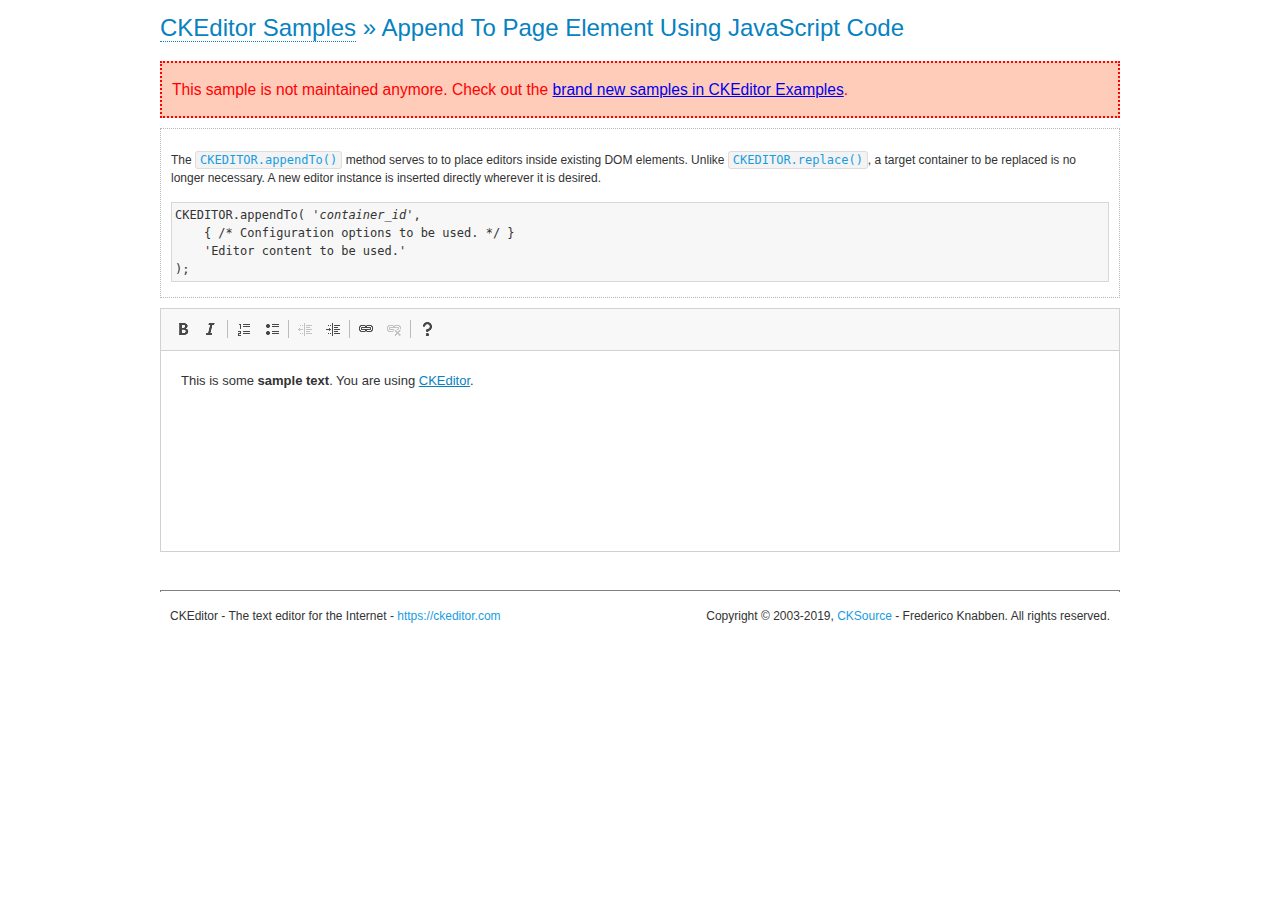
<file: ckeditor/samples/old/appendto.html>
<!DOCTYPE html>
<!--
Copyright (c) 2003-2019, CKSource - Frederico Knabben. All rights reserved.
For licensing, see LICENSE.md or https://ckeditor.com/legal/ckeditor-oss-license
-->
<html lang="en">
<head>
	<meta charset="utf-8">
	<title>Append To Page Element Using JavaScript Code &mdash; CKEditor Sample</title>
	<script src="../../ckeditor.js"></script>
	<link rel="stylesheet" href="sample.css">
	<meta name="description" content="Try the latest sample of CKEditor 4 and learn more about customizing your WYSIWYG editor with endless possibilities.">
</head>
<body>
	<h1 class="samples">
		<a href="index.html">CKEditor Samples</a> &raquo; Append To Page Element Using JavaScript Code
	</h1>
	<div class="warning deprecated">
		This sample is not maintained anymore. Check out the <a href="https://ckeditor.com/docs/ckeditor4/latest/examples/index.html">brand new samples in CKEditor Examples</a>.
	</div>
	<div id="section1">
		<div class="description">
			<p>
				The <code><a class="samples" href="https://ckeditor.com/docs/ckeditor4/latest/api/CKEDITOR.html#method-appendTo">CKEDITOR.appendTo()</a></code> method serves to to place editors inside existing DOM elements. Unlike <code><a class="samples" href="https://ckeditor.com/docs/ckeditor4/latest/api/CKEDITOR.html#method-replace">CKEDITOR.replace()</a></code>,
				a target container to be replaced is no longer necessary. A new editor
				instance is inserted directly wherever it is desired.
			</p>
<pre class="samples">CKEDITOR.appendTo( '<em>container_id</em>',
	{ /* Configuration options to be used. */ }
	'Editor content to be used.'
);</pre>
		</div>
		<script>

			// This call can be placed at any point after the
			// DOM element to append CKEditor to or inside the <head><script>
			// in a window.onload event handler.

			// Append a CKEditor instance using the default configuration and the
			// provided content to the <div> element of ID "section1".
			CKEDITOR.appendTo( 'section1',
				null,
				'<p>This is some <strong>sample text</strong>. You are using <a href="https://ckeditor.com/">CKEditor</a>.</p>'
			);

		</script>
	</div>
	<br>
	<div id="footer">
		<hr>
		<p>
			CKEditor - The text editor for the Internet - <a class="samples" href="https://ckeditor.com/">https://ckeditor.com</a>
		</p>
		<p id="copy">
			Copyright &copy; 2003-2019, <a class="samples" href="https://cksource.com/">CKSource</a> - Frederico
			Knabben. All rights reserved.
		</p>
	</div>
</body>
</html>
</file>
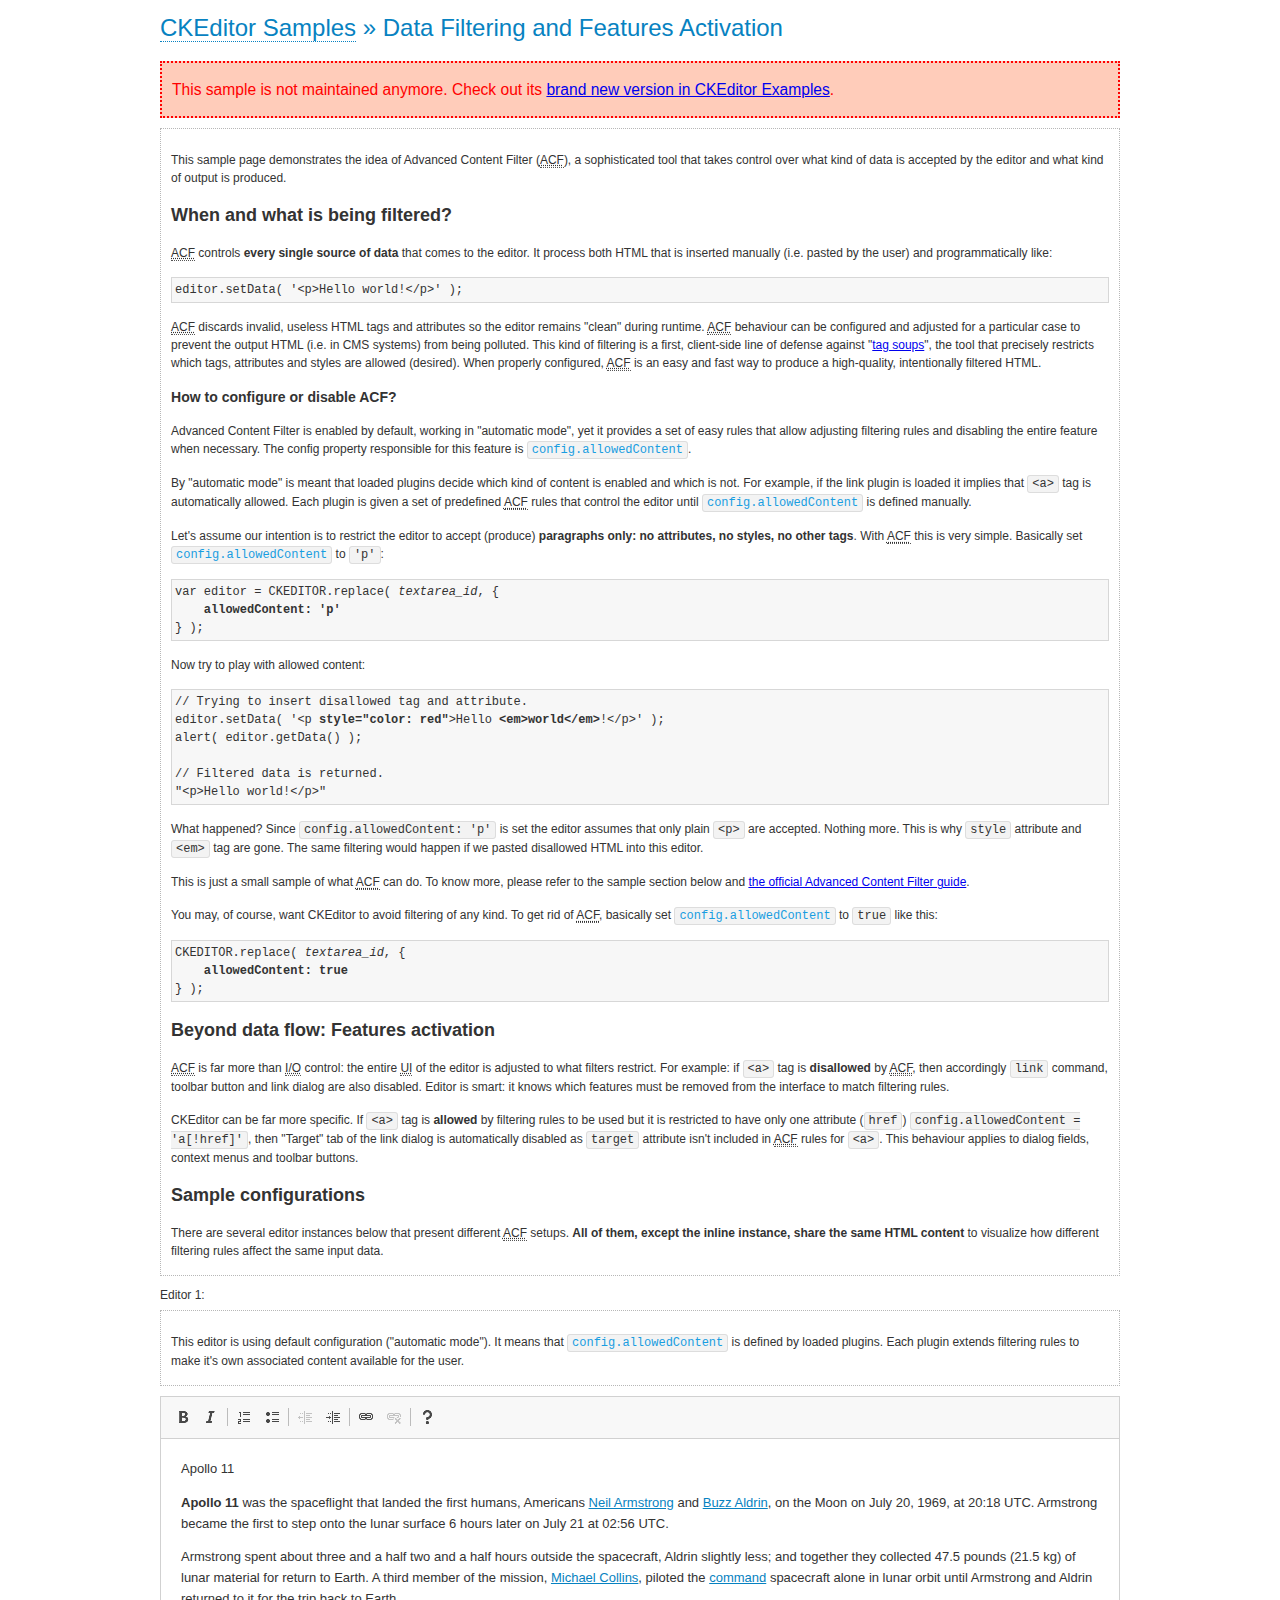
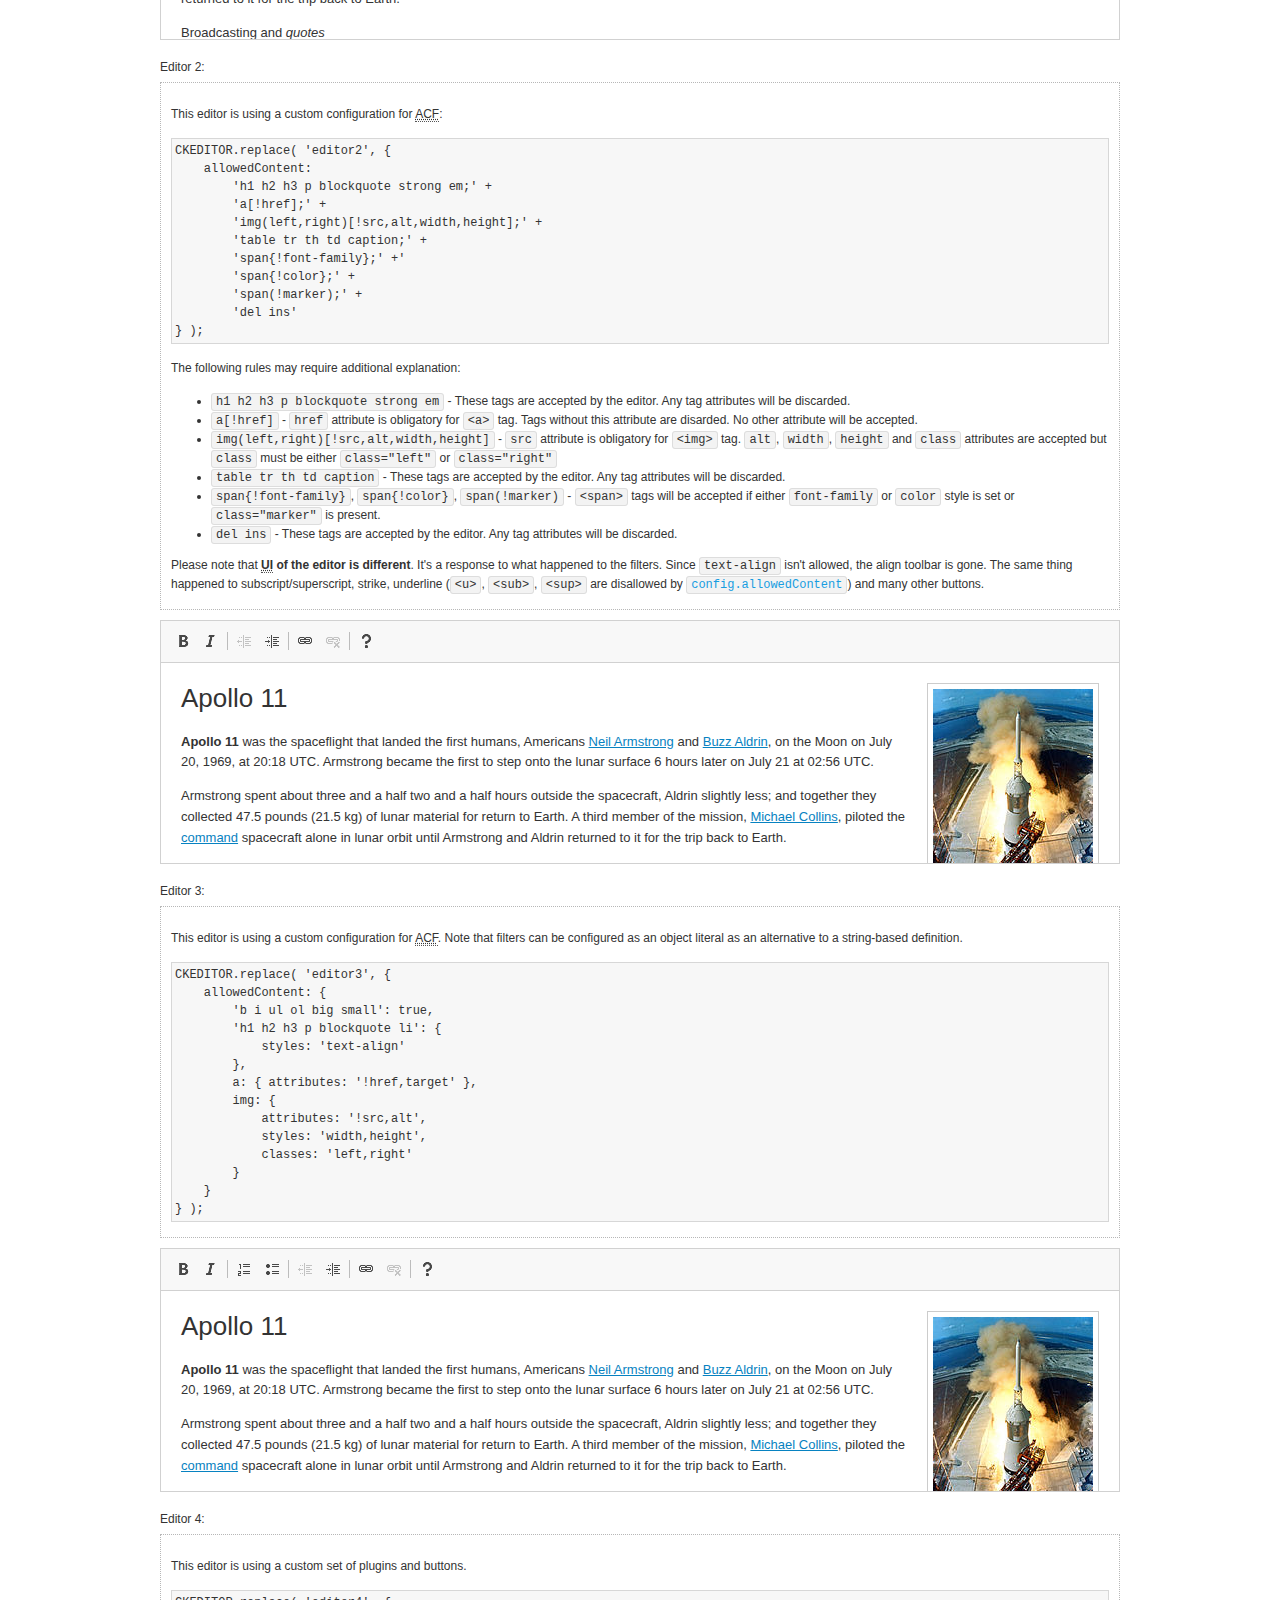
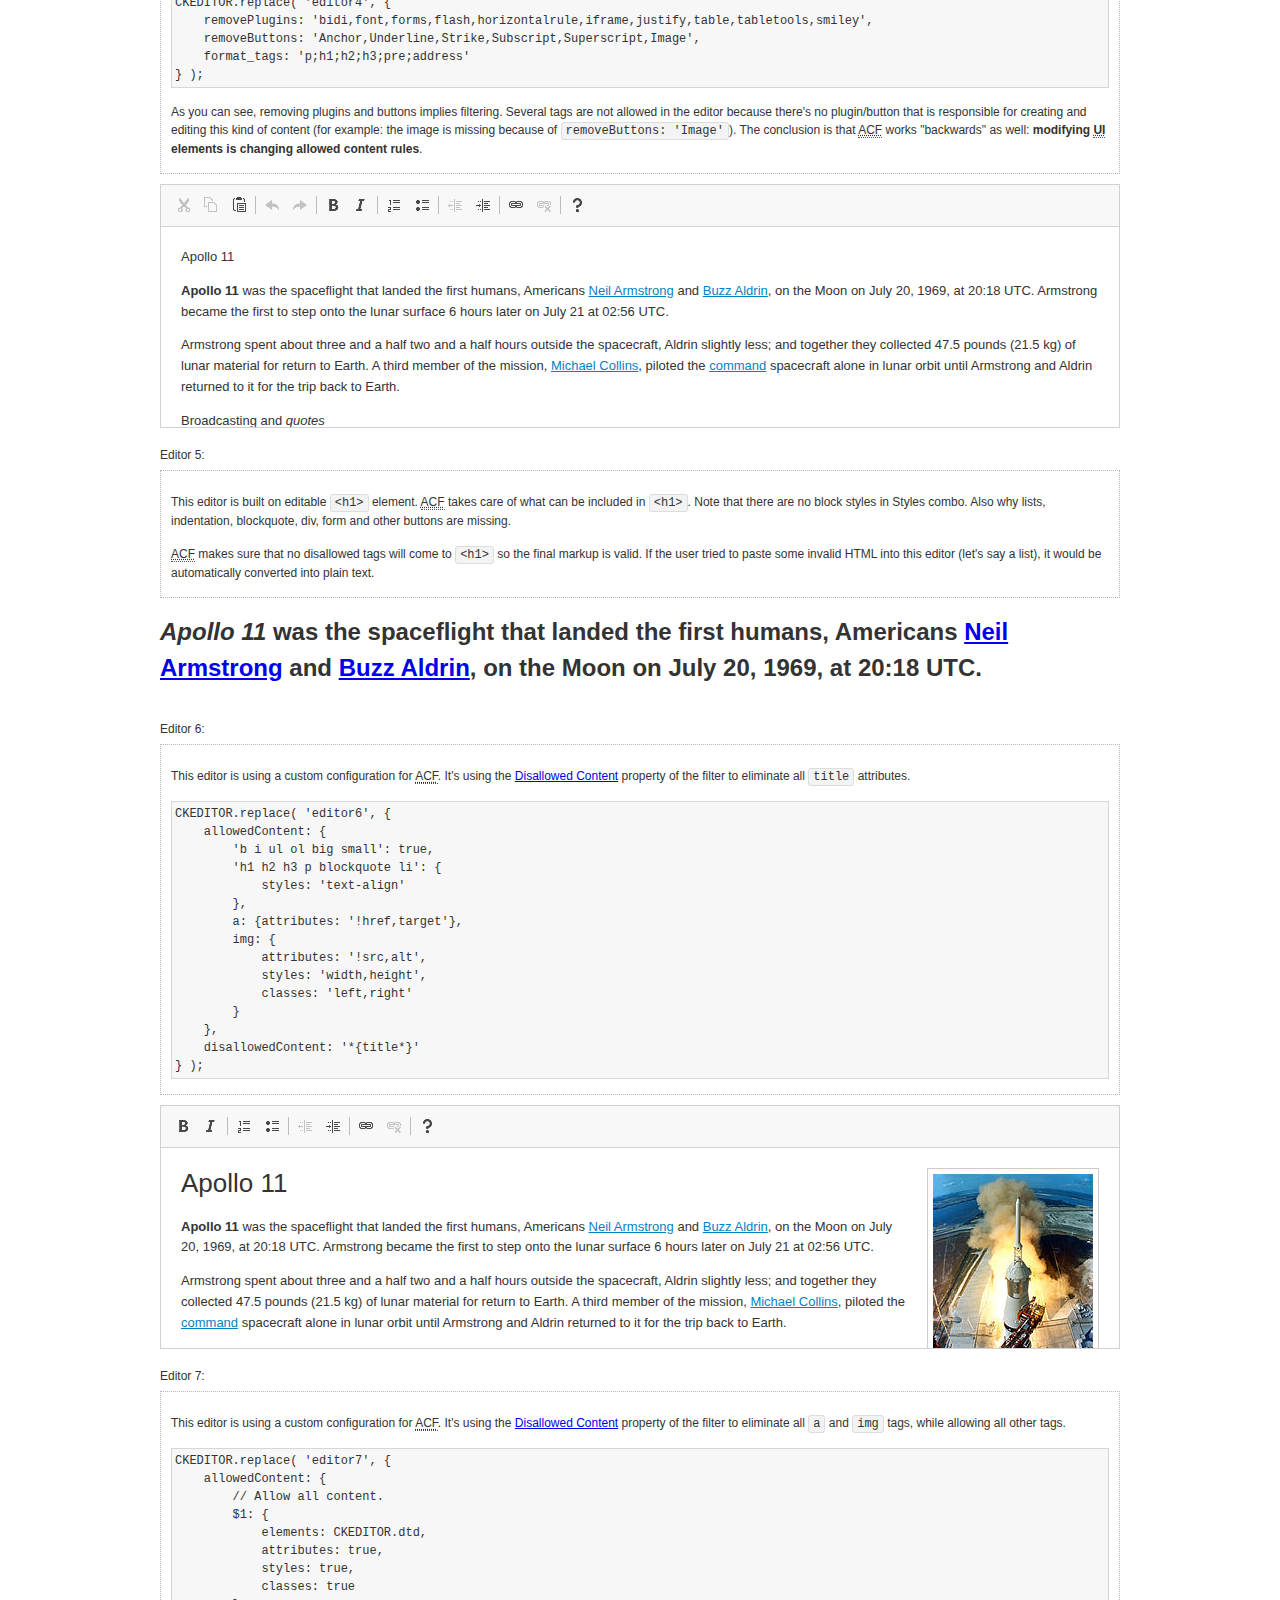
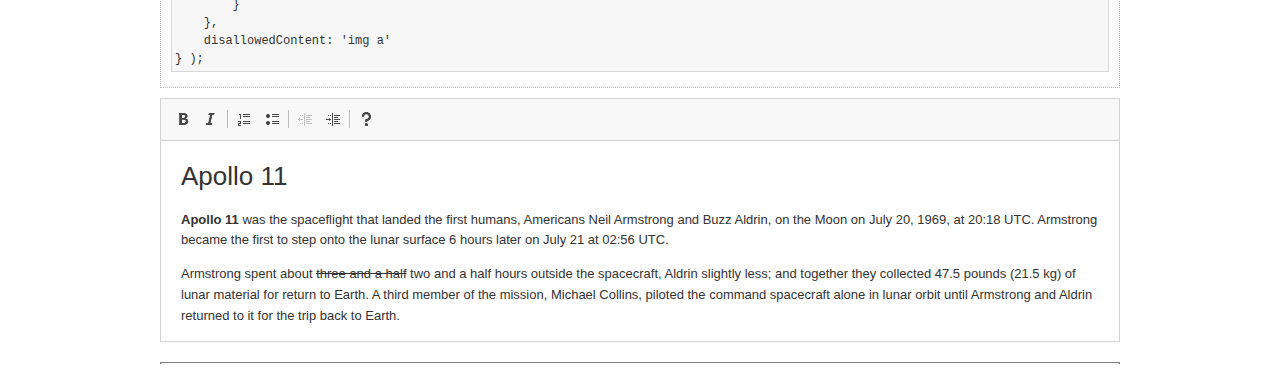
<file: ckeditor/samples/old/datafiltering.html>
<!DOCTYPE html>
<!--
Copyright (c) 2003-2019, CKSource - Frederico Knabben. All rights reserved.
For licensing, see LICENSE.md or https://ckeditor.com/legal/ckeditor-oss-license
-->
<html lang="en">
<head>
	<meta charset="utf-8">
	<title>Data Filtering &mdash; CKEditor Sample</title>
	<script src="../../ckeditor.js"></script>
	<link rel="stylesheet" href="sample.css">
	<meta name="description" content="Try the latest sample of CKEditor 4 and learn more about customizing your WYSIWYG editor with endless possibilities.">
	<script>
		// Remove advanced tabs for all editors.
		CKEDITOR.config.removeDialogTabs = 'image:advanced;link:advanced;flash:advanced;creatediv:advanced;editdiv:advanced';
	</script>
</head>
<body>
	<h1 class="samples">
		<a href="index.html">CKEditor Samples</a> &raquo; Data Filtering and Features Activation
	</h1>
	<div class="warning deprecated">
		This sample is not maintained anymore. Check out its <a href="https://ckeditor.com/docs/ckeditor4/latest/examples/acf.html">brand new version in CKEditor Examples</a>.
	</div>
	<div class="description">
		<p>
			This sample page demonstrates the idea of Advanced Content Filter
			(<abbr title="Advanced Content Filter">ACF</abbr>), a sophisticated
			tool that takes control over what kind of data is accepted by the editor and what
			kind of output is produced.
		</p>
		<h2>When and what is being filtered?</h2>
		<p>
			<abbr title="Advanced Content Filter">ACF</abbr> controls
			<strong>every single source of data</strong> that comes to the editor.
			It process both HTML that is inserted manually (i.e. pasted by the user)
			and programmatically like:
		</p>
<pre class="samples">
editor.setData( '&lt;p&gt;Hello world!&lt;/p&gt;' );
</pre>
		<p>
			<abbr title="Advanced Content Filter">ACF</abbr> discards invalid,
			useless HTML tags and attributes so the editor remains "clean" during
			runtime. <abbr title="Advanced Content Filter">ACF</abbr> behaviour
			can be configured and adjusted for a particular case to prevent the
			output HTML (i.e. in CMS systems) from being polluted.

			This kind of filtering is a first, client-side line of defense
			against "<a href="http://en.wikipedia.org/wiki/Tag_soup">tag soups</a>",
			the tool that precisely restricts which tags, attributes and styles
			are allowed (desired). When properly configured, <abbr title="Advanced Content Filter">ACF</abbr>
			is an easy and fast way to produce a high-quality, intentionally filtered HTML.
		</p>

		<h3>How to configure or disable ACF?</h3>
		<p>
			Advanced Content Filter is enabled by default, working in "automatic mode", yet
			it provides a set of easy rules that allow adjusting filtering rules
			and disabling the entire feature when necessary. The config property
			responsible for this feature is <code><a class="samples"
			href="https://ckeditor.com/docs/ckeditor4/latest/api/CKEDITOR_config.html#cfg-allowedContent">config.allowedContent</a></code>.
		</p>
		<p>
			By "automatic mode" is meant that loaded plugins decide which kind
			of content is enabled and which is not. For example, if the link
			plugin is loaded it implies that <code>&lt;a&gt;</code> tag is
			automatically allowed. Each plugin is given a set
			of predefined <abbr title="Advanced Content Filter">ACF</abbr> rules
			that control the editor until <code><a class="samples"
			href="https://ckeditor.com/docs/ckeditor4/latest/api/CKEDITOR_config.html#cfg-allowedContent">
			config.allowedContent</a></code>
			is defined manually.
		</p>
		<p>
			Let's assume our intention is to restrict the editor to accept (produce) <strong>paragraphs
			only: no attributes, no styles, no other tags</strong>.
			With <abbr title="Advanced Content Filter">ACF</abbr>
			this is very simple. Basically set <code><a class="samples"
			href="https://ckeditor.com/docs/ckeditor4/latest/api/CKEDITOR_config.html#cfg-allowedContent">
			config.allowedContent</a></code> to <code>'p'</code>:
		</p>
<pre class="samples">
var editor = CKEDITOR.replace( <em>textarea_id</em>, {
	<strong>allowedContent: 'p'</strong>
} );
</pre>
		<p>
			Now try to play with allowed content:
		</p>
<pre class="samples">
// Trying to insert disallowed tag and attribute.
editor.setData( '&lt;p <strong>style="color: red"</strong>&gt;Hello <strong>&lt;em&gt;world&lt;/em&gt;</strong>!&lt;/p&gt;' );
alert( editor.getData() );

// Filtered data is returned.
"&lt;p&gt;Hello world!&lt;/p&gt;"
</pre>
		<p>
			What happened? Since <code>config.allowedContent: 'p'</code> is set the editor assumes
			that only plain <code>&lt;p&gt;</code> are accepted. Nothing more. This is why
			<code>style</code> attribute and <code>&lt;em&gt;</code> tag are gone. The same
			filtering would happen if we pasted disallowed HTML into this editor.
		</p>
		<p>
			This is just a small sample of what <abbr title="Advanced Content Filter">ACF</abbr>
			can do. To know more, please refer to the sample section below and
			<a href="https://ckeditor.com/docs/ckeditor4/latest/guide/dev_advanced_content_filter.html">the official Advanced Content Filter guide</a>.
		</p>
		<p>
			You may, of course, want CKEditor to avoid filtering of any kind.
			To get rid of <abbr title="Advanced Content Filter">ACF</abbr>,
			basically set <code><a class="samples"
			href="https://ckeditor.com/docs/ckeditor4/latest/api/CKEDITOR_config.html#cfg-allowedContent">
			config.allowedContent</a></code> to <code>true</code> like this:
		</p>
<pre class="samples">
CKEDITOR.replace( <em>textarea_id</em>, {
	<strong>allowedContent: true</strong>
} );
</pre>

		<h2>Beyond data flow: Features activation</h2>
		<p>
			<abbr title="Advanced Content Filter">ACF</abbr> is far more than
			<abbr title="Input/Output">I/O</abbr> control: the entire
			<abbr title="User Interface">UI</abbr> of the editor is adjusted to what
			filters restrict. For example: if <code>&lt;a&gt;</code> tag is
			<strong>disallowed</strong>
			by <abbr title="Advanced Content Filter">ACF</abbr>,
			then accordingly <code>link</code> command, toolbar button and link dialog
			are also disabled. Editor is smart: it knows which features must be
			removed from the interface to match filtering rules.
		</p>
		<p>
			CKEditor can be far more specific. If <code>&lt;a&gt;</code> tag is
			<strong>allowed</strong> by filtering rules to be used but it is restricted
			to have only one attribute (<code>href</code>)
			<code>config.allowedContent = 'a[!href]'</code>, then
			"Target" tab of the link dialog is automatically disabled as <code>target</code>
			attribute isn't included in <abbr title="Advanced Content Filter">ACF</abbr> rules
			for <code>&lt;a&gt;</code>. This behaviour applies to dialog fields, context
			menus and toolbar buttons.
		</p>

		<h2>Sample configurations</h2>
		<p>
			There are several editor instances below that present different
			<abbr title="Advanced Content Filter">ACF</abbr> setups. <strong>All of them,
			except the inline instance, share the same HTML content</strong> to visualize
			how different filtering rules affect the same input data.
		</p>
	</div>

	<div>
		<label for="editor1">
			Editor 1:
		</label>
		<div class="description">
			<p>
				This editor is using default configuration ("automatic mode"). It means that
				<code><a class="samples"
				href="https://ckeditor.com/docs/ckeditor4/latest/api/CKEDITOR_config.html#cfg-allowedContent">
				config.allowedContent</a></code> is defined by loaded plugins.
				Each plugin extends filtering rules to make it's own associated content
				available for the user.
			</p>
		</div>
		<textarea cols="80" id="editor1" name="editor1" rows="10">
			&lt;h1&gt;&lt;img alt=&quot;Saturn V carrying Apollo 11&quot; class=&quot;right&quot; src=&quot;assets/sample.jpg&quot;/&gt; Apollo 11&lt;/h1&gt; &lt;p&gt;&lt;b&gt;Apollo 11&lt;/b&gt; was the spaceflight that landed the first humans, Americans &lt;a href=&quot;http://en.wikipedia.org/wiki/Neil_Armstrong&quot; title=&quot;Neil Armstrong&quot;&gt;Neil Armstrong&lt;/a&gt; and &lt;a href=&quot;http://en.wikipedia.org/wiki/Buzz_Aldrin&quot; title=&quot;Buzz Aldrin&quot;&gt;Buzz Aldrin&lt;/a&gt;, on the Moon on July 20, 1969, at 20:18 UTC. Armstrong became the first to step onto the lunar surface 6 hours later on July 21 at 02:56 UTC.&lt;/p&gt; &lt;p&gt;Armstrong spent about &lt;s&gt;three and a half&lt;/s&gt; two and a half hours outside the spacecraft, Aldrin slightly less; and together they collected 47.5 pounds (21.5&amp;nbsp;kg) of lunar material for return to Earth. A third member of the mission, &lt;a href=&quot;http://en.wikipedia.org/wiki/Michael_Collins_(astronaut)&quot; title=&quot;Michael Collins (astronaut)&quot;&gt;Michael Collins&lt;/a&gt;, piloted the &lt;a href=&quot;http://en.wikipedia.org/wiki/Apollo_Command/Service_Module&quot; title=&quot;Apollo Command/Service Module&quot;&gt;command&lt;/a&gt; spacecraft alone in lunar orbit until Armstrong and Aldrin returned to it for the trip back to Earth.&lt;/p&gt; &lt;h2&gt;Broadcasting and &lt;em&gt;quotes&lt;/em&gt; &lt;a id=&quot;quotes&quot; name=&quot;quotes&quot;&gt;&lt;/a&gt;&lt;/h2&gt; &lt;p&gt;Broadcast on live TV to a world-wide audience, Armstrong stepped onto the lunar surface and described the event as:&lt;/p&gt; &lt;blockquote&gt;&lt;p&gt;One small step for [a] man, one giant leap for mankind.&lt;/p&gt;&lt;/blockquote&gt; &lt;p&gt;Apollo 11 effectively ended the &lt;a href=&quot;http://en.wikipedia.org/wiki/Space_Race&quot; title=&quot;Space Race&quot;&gt;Space Race&lt;/a&gt; and fulfilled a national goal proposed in 1961 by the late U.S. President &lt;a href=&quot;http://en.wikipedia.org/wiki/John_F._Kennedy&quot; title=&quot;John F. Kennedy&quot;&gt;John F. Kennedy&lt;/a&gt; in a speech before the United States Congress:&lt;/p&gt; &lt;blockquote&gt;&lt;p&gt;[...] before this decade is out, of landing a man on the Moon and returning him safely to the Earth.&lt;/p&gt;&lt;/blockquote&gt; &lt;h2&gt;Technical details &lt;a id=&quot;tech-details&quot; name=&quot;tech-details&quot;&gt;&lt;/a&gt;&lt;/h2&gt; &lt;table align=&quot;right&quot; border=&quot;1&quot; bordercolor=&quot;#ccc&quot; cellpadding=&quot;5&quot; cellspacing=&quot;0&quot; style=&quot;border-collapse:collapse;margin:10px 0 10px 15px;&quot;&gt; &lt;caption&gt;&lt;strong&gt;Mission crew&lt;/strong&gt;&lt;/caption&gt; &lt;thead&gt; &lt;tr&gt; &lt;th scope=&quot;col&quot;&gt;Position&lt;/th&gt; &lt;th scope=&quot;col&quot;&gt;Astronaut&lt;/th&gt; &lt;/tr&gt; &lt;/thead&gt; &lt;tbody&gt; &lt;tr&gt; &lt;td&gt;Commander&lt;/td&gt; &lt;td&gt;Neil A. Armstrong&lt;/td&gt; &lt;/tr&gt; &lt;tr&gt; &lt;td&gt;Command Module Pilot&lt;/td&gt; &lt;td&gt;Michael Collins&lt;/td&gt; &lt;/tr&gt; &lt;tr&gt; &lt;td&gt;Lunar Module Pilot&lt;/td&gt; &lt;td&gt;Edwin &amp;quot;Buzz&amp;quot; E. Aldrin, Jr.&lt;/td&gt; &lt;/tr&gt; &lt;/tbody&gt; &lt;/table&gt; &lt;p&gt;Launched by a &lt;strong&gt;Saturn V&lt;/strong&gt; rocket from &lt;a href=&quot;http://en.wikipedia.org/wiki/Kennedy_Space_Center&quot; title=&quot;Kennedy Space Center&quot;&gt;Kennedy Space Center&lt;/a&gt; in Merritt Island, Florida on July 16, Apollo 11 was the fifth manned mission of &lt;a href=&quot;http://en.wikipedia.org/wiki/NASA&quot; title=&quot;NASA&quot;&gt;NASA&lt;/a&gt;&amp;#39;s Apollo program. The Apollo spacecraft had three parts:&lt;/p&gt; &lt;ol&gt; &lt;li&gt;&lt;strong&gt;Command Module&lt;/strong&gt; with a cabin for the three astronauts which was the only part which landed back on Earth&lt;/li&gt; &lt;li&gt;&lt;strong&gt;Service Module&lt;/strong&gt; which supported the Command Module with propulsion, electrical power, oxygen and water&lt;/li&gt; &lt;li&gt;&lt;strong&gt;Lunar Module&lt;/strong&gt; for landing on the Moon.&lt;/li&gt; &lt;/ol&gt; &lt;p&gt;After being sent to the Moon by the Saturn V&amp;#39;s upper stage, the astronauts separated the spacecraft from it and travelled for three days until they entered into lunar orbit. Armstrong and Aldrin then moved into the Lunar Module and landed in the &lt;a href=&quot;http://en.wikipedia.org/wiki/Mare_Tranquillitatis&quot; title=&quot;Mare Tranquillitatis&quot;&gt;Sea of Tranquility&lt;/a&gt;. They stayed a total of about 21 and a half hours on the lunar surface. After lifting off in the upper part of the Lunar Module and rejoining Collins in the Command Module, they returned to Earth and landed in the &lt;a href=&quot;http://en.wikipedia.org/wiki/Pacific_Ocean&quot; title=&quot;Pacific Ocean&quot;&gt;Pacific Ocean&lt;/a&gt; on July 24.&lt;/p&gt; &lt;hr/&gt; &lt;p style=&quot;text-align: right;&quot;&gt;&lt;small&gt;Source: &lt;a href=&quot;http://en.wikipedia.org/wiki/Apollo_11&quot;&gt;Wikipedia.org&lt;/a&gt;&lt;/small&gt;&lt;/p&gt;
		</textarea>

		<script>

			CKEDITOR.replace( 'editor1' );

		</script>
	</div>

	<br>

	<div>
		<label for="editor2">
			Editor 2:
		</label>
		<div class="description">
			<p>
				This editor is using a custom configuration for
				<abbr title="Advanced Content Filter">ACF</abbr>:
			</p>
<pre class="samples">
CKEDITOR.replace( 'editor2', {
	allowedContent:
		'h1 h2 h3 p blockquote strong em;' +
		'a[!href];' +
		'img(left,right)[!src,alt,width,height];' +
		'table tr th td caption;' +
		'span{!font-family};' +'
		'span{!color};' +
		'span(!marker);' +
		'del ins'
} );
</pre>
			<p>
				The following rules may require additional explanation:
			</p>
			<ul>
				<li>
					<code>h1 h2 h3 p blockquote strong em</code> - These tags
					are accepted by the editor. Any tag attributes will be discarded.
				</li>
				<li>
					<code>a[!href]</code> - <code>href</code> attribute is obligatory
					for <code>&lt;a&gt;</code> tag. Tags without this attribute
					are disarded. No other attribute will be accepted.
				</li>
				<li>
					<code>img(left,right)[!src,alt,width,height]</code> - <code>src</code>
					attribute is obligatory for <code>&lt;img&gt;</code> tag.
					<code>alt</code>, <code>width</code>, <code>height</code>
					and <code>class</code> attributes are accepted but
					<code>class</code> must be either <code>class="left"</code>
					or <code>class="right"</code>
				</li>
				<li>
					<code>table tr th td caption</code> - These tags
					are accepted by the editor. Any tag attributes will be discarded.
				</li>
				<li>
					<code>span{!font-family}</code>, <code>span{!color}</code>,
					<code>span(!marker)</code> - <code>&lt;span&gt;</code> tags
					will be accepted if either <code>font-family</code> or
					<code>color</code> style is set or <code>class="marker"</code>
					is present.
				</li>
				<li>
					<code>del ins</code> - These tags
					are accepted by the editor. Any tag attributes will be discarded.
				</li>
			</ul>
			<p>
				Please note that <strong><abbr title="User Interface">UI</abbr> of the
				editor is different</strong>. It's a response to what happened to the filters.
				Since <code>text-align</code> isn't allowed, the align toolbar is gone.
				The same thing happened to subscript/superscript, strike, underline
				(<code>&lt;u&gt;</code>, <code>&lt;sub&gt;</code>, <code>&lt;sup&gt;</code>
				are disallowed by <code><a class="samples"
				href="https://ckeditor.com/docs/ckeditor4/latest/api/CKEDITOR_config.html#cfg-allowedContent">
				config.allowedContent</a></code>) and many other buttons.
			</p>
		</div>
		<textarea cols="80" id="editor2" name="editor2" rows="10">
			&lt;h1&gt;&lt;img alt=&quot;Saturn V carrying Apollo 11&quot; class=&quot;right&quot; src=&quot;assets/sample.jpg&quot;/&gt; Apollo 11&lt;/h1&gt; &lt;p&gt;&lt;b&gt;Apollo 11&lt;/b&gt; was the spaceflight that landed the first humans, Americans &lt;a href=&quot;http://en.wikipedia.org/wiki/Neil_Armstrong&quot; title=&quot;Neil Armstrong&quot;&gt;Neil Armstrong&lt;/a&gt; and &lt;a href=&quot;http://en.wikipedia.org/wiki/Buzz_Aldrin&quot; title=&quot;Buzz Aldrin&quot;&gt;Buzz Aldrin&lt;/a&gt;, on the Moon on July 20, 1969, at 20:18 UTC. Armstrong became the first to step onto the lunar surface 6 hours later on July 21 at 02:56 UTC.&lt;/p&gt; &lt;p&gt;Armstrong spent about &lt;s&gt;three and a half&lt;/s&gt; two and a half hours outside the spacecraft, Aldrin slightly less; and together they collected 47.5 pounds (21.5&amp;nbsp;kg) of lunar material for return to Earth. A third member of the mission, &lt;a href=&quot;http://en.wikipedia.org/wiki/Michael_Collins_(astronaut)&quot; title=&quot;Michael Collins (astronaut)&quot;&gt;Michael Collins&lt;/a&gt;, piloted the &lt;a href=&quot;http://en.wikipedia.org/wiki/Apollo_Command/Service_Module&quot; title=&quot;Apollo Command/Service Module&quot;&gt;command&lt;/a&gt; spacecraft alone in lunar orbit until Armstrong and Aldrin returned to it for the trip back to Earth.&lt;/p&gt; &lt;h2&gt;Broadcasting and &lt;em&gt;quotes&lt;/em&gt; &lt;a id=&quot;quotes&quot; name=&quot;quotes&quot;&gt;&lt;/a&gt;&lt;/h2&gt; &lt;p&gt;Broadcast on live TV to a world-wide audience, Armstrong stepped onto the lunar surface and described the event as:&lt;/p&gt; &lt;blockquote&gt;&lt;p&gt;One small step for [a] man, one giant leap for mankind.&lt;/p&gt;&lt;/blockquote&gt; &lt;p&gt;Apollo 11 effectively ended the &lt;a href=&quot;http://en.wikipedia.org/wiki/Space_Race&quot; title=&quot;Space Race&quot;&gt;Space Race&lt;/a&gt; and fulfilled a national goal proposed in 1961 by the late U.S. President &lt;a href=&quot;http://en.wikipedia.org/wiki/John_F._Kennedy&quot; title=&quot;John F. Kennedy&quot;&gt;John F. Kennedy&lt;/a&gt; in a speech before the United States Congress:&lt;/p&gt; &lt;blockquote&gt;&lt;p&gt;[...] before this decade is out, of landing a man on the Moon and returning him safely to the Earth.&lt;/p&gt;&lt;/blockquote&gt; &lt;h2&gt;Technical details &lt;a id=&quot;tech-details&quot; name=&quot;tech-details&quot;&gt;&lt;/a&gt;&lt;/h2&gt; &lt;table align=&quot;right&quot; border=&quot;1&quot; bordercolor=&quot;#ccc&quot; cellpadding=&quot;5&quot; cellspacing=&quot;0&quot; style=&quot;border-collapse:collapse;margin:10px 0 10px 15px;&quot;&gt; &lt;caption&gt;&lt;strong&gt;Mission crew&lt;/strong&gt;&lt;/caption&gt; &lt;thead&gt; &lt;tr&gt; &lt;th scope=&quot;col&quot;&gt;Position&lt;/th&gt; &lt;th scope=&quot;col&quot;&gt;Astronaut&lt;/th&gt; &lt;/tr&gt; &lt;/thead&gt; &lt;tbody&gt; &lt;tr&gt; &lt;td&gt;Commander&lt;/td&gt; &lt;td&gt;Neil A. Armstrong&lt;/td&gt; &lt;/tr&gt; &lt;tr&gt; &lt;td&gt;Command Module Pilot&lt;/td&gt; &lt;td&gt;Michael Collins&lt;/td&gt; &lt;/tr&gt; &lt;tr&gt; &lt;td&gt;Lunar Module Pilot&lt;/td&gt; &lt;td&gt;Edwin &amp;quot;Buzz&amp;quot; E. Aldrin, Jr.&lt;/td&gt; &lt;/tr&gt; &lt;/tbody&gt; &lt;/table&gt; &lt;p&gt;Launched by a &lt;strong&gt;Saturn V&lt;/strong&gt; rocket from &lt;a href=&quot;http://en.wikipedia.org/wiki/Kennedy_Space_Center&quot; title=&quot;Kennedy Space Center&quot;&gt;Kennedy Space Center&lt;/a&gt; in Merritt Island, Florida on July 16, Apollo 11 was the fifth manned mission of &lt;a href=&quot;http://en.wikipedia.org/wiki/NASA&quot; title=&quot;NASA&quot;&gt;NASA&lt;/a&gt;&amp;#39;s Apollo program. The Apollo spacecraft had three parts:&lt;/p&gt; &lt;ol&gt; &lt;li&gt;&lt;strong&gt;Command Module&lt;/strong&gt; with a cabin for the three astronauts which was the only part which landed back on Earth&lt;/li&gt; &lt;li&gt;&lt;strong&gt;Service Module&lt;/strong&gt; which supported the Command Module with propulsion, electrical power, oxygen and water&lt;/li&gt; &lt;li&gt;&lt;strong&gt;Lunar Module&lt;/strong&gt; for landing on the Moon.&lt;/li&gt; &lt;/ol&gt; &lt;p&gt;After being sent to the Moon by the Saturn V&amp;#39;s upper stage, the astronauts separated the spacecraft from it and travelled for three days until they entered into lunar orbit. Armstrong and Aldrin then moved into the Lunar Module and landed in the &lt;a href=&quot;http://en.wikipedia.org/wiki/Mare_Tranquillitatis&quot; title=&quot;Mare Tranquillitatis&quot;&gt;Sea of Tranquility&lt;/a&gt;. They stayed a total of about 21 and a half hours on the lunar surface. After lifting off in the upper part of the Lunar Module and rejoining Collins in the Command Module, they returned to Earth and landed in the &lt;a href=&quot;http://en.wikipedia.org/wiki/Pacific_Ocean&quot; title=&quot;Pacific Ocean&quot;&gt;Pacific Ocean&lt;/a&gt; on July 24.&lt;/p&gt; &lt;hr/&gt; &lt;p style=&quot;text-align: right;&quot;&gt;&lt;small&gt;Source: &lt;a href=&quot;http://en.wikipedia.org/wiki/Apollo_11&quot;&gt;Wikipedia.org&lt;/a&gt;&lt;/small&gt;&lt;/p&gt;
		</textarea>
		<script>

			CKEDITOR.replace( 'editor2', {
				allowedContent:
					'h1 h2 h3 p blockquote strong em;' +
					'a[!href];' +
					'img(left,right)[!src,alt,width,height];' +
					'table tr th td caption;' +
					'span{!font-family};' +
					'span{!color};' +
					'span(!marker);' +
					'del ins'
			} );

		</script>
	</div>

	<br>

	<div>
		<label for="editor3">
			Editor 3:
		</label>
		<div class="description">
			<p>
				This editor is using a custom configuration for
				<abbr title="Advanced Content Filter">ACF</abbr>.
				Note that filters can be configured as an object literal
				as an alternative to a string-based definition.
			</p>
<pre class="samples">
CKEDITOR.replace( 'editor3', {
	allowedContent: {
		'b i ul ol big small': true,
		'h1 h2 h3 p blockquote li': {
			styles: 'text-align'
		},
		a: { attributes: '!href,target' },
		img: {
			attributes: '!src,alt',
			styles: 'width,height',
			classes: 'left,right'
		}
	}
} );
</pre>
		</div>
		<textarea cols="80" id="editor3" name="editor3" rows="10">
			&lt;h1&gt;&lt;img alt=&quot;Saturn V carrying Apollo 11&quot; class=&quot;right&quot; src=&quot;assets/sample.jpg&quot;/&gt; Apollo 11&lt;/h1&gt; &lt;p&gt;&lt;b&gt;Apollo 11&lt;/b&gt; was the spaceflight that landed the first humans, Americans &lt;a href=&quot;http://en.wikipedia.org/wiki/Neil_Armstrong&quot; title=&quot;Neil Armstrong&quot;&gt;Neil Armstrong&lt;/a&gt; and &lt;a href=&quot;http://en.wikipedia.org/wiki/Buzz_Aldrin&quot; title=&quot;Buzz Aldrin&quot;&gt;Buzz Aldrin&lt;/a&gt;, on the Moon on July 20, 1969, at 20:18 UTC. Armstrong became the first to step onto the lunar surface 6 hours later on July 21 at 02:56 UTC.&lt;/p&gt; &lt;p&gt;Armstrong spent about &lt;s&gt;three and a half&lt;/s&gt; two and a half hours outside the spacecraft, Aldrin slightly less; and together they collected 47.5 pounds (21.5&amp;nbsp;kg) of lunar material for return to Earth. A third member of the mission, &lt;a href=&quot;http://en.wikipedia.org/wiki/Michael_Collins_(astronaut)&quot; title=&quot;Michael Collins (astronaut)&quot;&gt;Michael Collins&lt;/a&gt;, piloted the &lt;a href=&quot;http://en.wikipedia.org/wiki/Apollo_Command/Service_Module&quot; title=&quot;Apollo Command/Service Module&quot;&gt;command&lt;/a&gt; spacecraft alone in lunar orbit until Armstrong and Aldrin returned to it for the trip back to Earth.&lt;/p&gt; &lt;h2&gt;Broadcasting and &lt;em&gt;quotes&lt;/em&gt; &lt;a id=&quot;quotes&quot; name=&quot;quotes&quot;&gt;&lt;/a&gt;&lt;/h2&gt; &lt;p&gt;Broadcast on live TV to a world-wide audience, Armstrong stepped onto the lunar surface and described the event as:&lt;/p&gt; &lt;blockquote&gt;&lt;p&gt;One small step for [a] man, one giant leap for mankind.&lt;/p&gt;&lt;/blockquote&gt; &lt;p&gt;Apollo 11 effectively ended the &lt;a href=&quot;http://en.wikipedia.org/wiki/Space_Race&quot; title=&quot;Space Race&quot;&gt;Space Race&lt;/a&gt; and fulfilled a national goal proposed in 1961 by the late U.S. President &lt;a href=&quot;http://en.wikipedia.org/wiki/John_F._Kennedy&quot; title=&quot;John F. Kennedy&quot;&gt;John F. Kennedy&lt;/a&gt; in a speech before the United States Congress:&lt;/p&gt; &lt;blockquote&gt;&lt;p&gt;[...] before this decade is out, of landing a man on the Moon and returning him safely to the Earth.&lt;/p&gt;&lt;/blockquote&gt; &lt;h2&gt;Technical details &lt;a id=&quot;tech-details&quot; name=&quot;tech-details&quot;&gt;&lt;/a&gt;&lt;/h2&gt; &lt;table align=&quot;right&quot; border=&quot;1&quot; bordercolor=&quot;#ccc&quot; cellpadding=&quot;5&quot; cellspacing=&quot;0&quot; style=&quot;border-collapse:collapse;margin:10px 0 10px 15px;&quot;&gt; &lt;caption&gt;&lt;strong&gt;Mission crew&lt;/strong&gt;&lt;/caption&gt; &lt;thead&gt; &lt;tr&gt; &lt;th scope=&quot;col&quot;&gt;Position&lt;/th&gt; &lt;th scope=&quot;col&quot;&gt;Astronaut&lt;/th&gt; &lt;/tr&gt; &lt;/thead&gt; &lt;tbody&gt; &lt;tr&gt; &lt;td&gt;Commander&lt;/td&gt; &lt;td&gt;Neil A. Armstrong&lt;/td&gt; &lt;/tr&gt; &lt;tr&gt; &lt;td&gt;Command Module Pilot&lt;/td&gt; &lt;td&gt;Michael Collins&lt;/td&gt; &lt;/tr&gt; &lt;tr&gt; &lt;td&gt;Lunar Module Pilot&lt;/td&gt; &lt;td&gt;Edwin &amp;quot;Buzz&amp;quot; E. Aldrin, Jr.&lt;/td&gt; &lt;/tr&gt; &lt;/tbody&gt; &lt;/table&gt; &lt;p&gt;Launched by a &lt;strong&gt;Saturn V&lt;/strong&gt; rocket from &lt;a href=&quot;http://en.wikipedia.org/wiki/Kennedy_Space_Center&quot; title=&quot;Kennedy Space Center&quot;&gt;Kennedy Space Center&lt;/a&gt; in Merritt Island, Florida on July 16, Apollo 11 was the fifth manned mission of &lt;a href=&quot;http://en.wikipedia.org/wiki/NASA&quot; title=&quot;NASA&quot;&gt;NASA&lt;/a&gt;&amp;#39;s Apollo program. The Apollo spacecraft had three parts:&lt;/p&gt; &lt;ol&gt; &lt;li&gt;&lt;strong&gt;Command Module&lt;/strong&gt; with a cabin for the three astronauts which was the only part which landed back on Earth&lt;/li&gt; &lt;li&gt;&lt;strong&gt;Service Module&lt;/strong&gt; which supported the Command Module with propulsion, electrical power, oxygen and water&lt;/li&gt; &lt;li&gt;&lt;strong&gt;Lunar Module&lt;/strong&gt; for landing on the Moon.&lt;/li&gt; &lt;/ol&gt; &lt;p&gt;After being sent to the Moon by the Saturn V&amp;#39;s upper stage, the astronauts separated the spacecraft from it and travelled for three days until they entered into lunar orbit. Armstrong and Aldrin then moved into the Lunar Module and landed in the &lt;a href=&quot;http://en.wikipedia.org/wiki/Mare_Tranquillitatis&quot; title=&quot;Mare Tranquillitatis&quot;&gt;Sea of Tranquility&lt;/a&gt;. They stayed a total of about 21 and a half hours on the lunar surface. After lifting off in the upper part of the Lunar Module and rejoining Collins in the Command Module, they returned to Earth and landed in the &lt;a href=&quot;http://en.wikipedia.org/wiki/Pacific_Ocean&quot; title=&quot;Pacific Ocean&quot;&gt;Pacific Ocean&lt;/a&gt; on July 24.&lt;/p&gt; &lt;hr/&gt; &lt;p style=&quot;text-align: right;&quot;&gt;&lt;small&gt;Source: &lt;a href=&quot;http://en.wikipedia.org/wiki/Apollo_11&quot;&gt;Wikipedia.org&lt;/a&gt;&lt;/small&gt;&lt;/p&gt;
		</textarea>
		<script>

			CKEDITOR.replace( 'editor3', {
				allowedContent: {
					'b i ul ol big small': true,
					'h1 h2 h3 p blockquote li': {
						styles: 'text-align'
					},
					a: { attributes: '!href,target' },
					img: {
						attributes: '!src,alt',
						styles: 'width,height',
						classes: 'left,right'
					}
				}
			} );

		</script>
	</div>

	<br>

	<div>
		<label for="editor4">
			Editor 4:
		</label>
		<div class="description">
			<p>
				This editor is using a custom set of plugins and buttons.
			</p>
<pre class="samples">
CKEDITOR.replace( 'editor4', {
	removePlugins: 'bidi,font,forms,flash,horizontalrule,iframe,justify,table,tabletools,smiley',
	removeButtons: 'Anchor,Underline,Strike,Subscript,Superscript,Image',
	format_tags: 'p;h1;h2;h3;pre;address'
} );
</pre>
			<p>
				As you can see, removing plugins and buttons implies filtering.
				Several tags are not allowed in the editor because there's no
				plugin/button that is responsible for creating and editing this
				kind of content (for example: the image is missing because
				of <code>removeButtons: 'Image'</code>). The conclusion is that
				<abbr title="Advanced Content Filter">ACF</abbr> works "backwards"
				as well: <strong>modifying <abbr title="User Interface">UI</abbr>
				elements is changing allowed content rules</strong>.
			</p>
		</div>
		<textarea cols="80" id="editor4" name="editor4" rows="10">
			&lt;h1&gt;&lt;img alt=&quot;Saturn V carrying Apollo 11&quot; class=&quot;right&quot; src=&quot;assets/sample.jpg&quot;/&gt; Apollo 11&lt;/h1&gt; &lt;p&gt;&lt;b&gt;Apollo 11&lt;/b&gt; was the spaceflight that landed the first humans, Americans &lt;a href=&quot;http://en.wikipedia.org/wiki/Neil_Armstrong&quot; title=&quot;Neil Armstrong&quot;&gt;Neil Armstrong&lt;/a&gt; and &lt;a href=&quot;http://en.wikipedia.org/wiki/Buzz_Aldrin&quot; title=&quot;Buzz Aldrin&quot;&gt;Buzz Aldrin&lt;/a&gt;, on the Moon on July 20, 1969, at 20:18 UTC. Armstrong became the first to step onto the lunar surface 6 hours later on July 21 at 02:56 UTC.&lt;/p&gt; &lt;p&gt;Armstrong spent about &lt;s&gt;three and a half&lt;/s&gt; two and a half hours outside the spacecraft, Aldrin slightly less; and together they collected 47.5 pounds (21.5&amp;nbsp;kg) of lunar material for return to Earth. A third member of the mission, &lt;a href=&quot;http://en.wikipedia.org/wiki/Michael_Collins_(astronaut)&quot; title=&quot;Michael Collins (astronaut)&quot;&gt;Michael Collins&lt;/a&gt;, piloted the &lt;a href=&quot;http://en.wikipedia.org/wiki/Apollo_Command/Service_Module&quot; title=&quot;Apollo Command/Service Module&quot;&gt;command&lt;/a&gt; spacecraft alone in lunar orbit until Armstrong and Aldrin returned to it for the trip back to Earth.&lt;/p&gt; &lt;h2&gt;Broadcasting and &lt;em&gt;quotes&lt;/em&gt; &lt;a id=&quot;quotes&quot; name=&quot;quotes&quot;&gt;&lt;/a&gt;&lt;/h2&gt; &lt;p&gt;Broadcast on live TV to a world-wide audience, Armstrong stepped onto the lunar surface and described the event as:&lt;/p&gt; &lt;blockquote&gt;&lt;p&gt;One small step for [a] man, one giant leap for mankind.&lt;/p&gt;&lt;/blockquote&gt; &lt;p&gt;Apollo 11 effectively ended the &lt;a href=&quot;http://en.wikipedia.org/wiki/Space_Race&quot; title=&quot;Space Race&quot;&gt;Space Race&lt;/a&gt; and fulfilled a national goal proposed in 1961 by the late U.S. President &lt;a href=&quot;http://en.wikipedia.org/wiki/John_F._Kennedy&quot; title=&quot;John F. Kennedy&quot;&gt;John F. Kennedy&lt;/a&gt; in a speech before the United States Congress:&lt;/p&gt; &lt;blockquote&gt;&lt;p&gt;[...] before this decade is out, of landing a man on the Moon and returning him safely to the Earth.&lt;/p&gt;&lt;/blockquote&gt; &lt;h2&gt;Technical details &lt;a id=&quot;tech-details&quot; name=&quot;tech-details&quot;&gt;&lt;/a&gt;&lt;/h2&gt; &lt;table align=&quot;right&quot; border=&quot;1&quot; bordercolor=&quot;#ccc&quot; cellpadding=&quot;5&quot; cellspacing=&quot;0&quot; style=&quot;border-collapse:collapse;margin:10px 0 10px 15px;&quot;&gt; &lt;caption&gt;&lt;strong&gt;Mission crew&lt;/strong&gt;&lt;/caption&gt; &lt;thead&gt; &lt;tr&gt; &lt;th scope=&quot;col&quot;&gt;Position&lt;/th&gt; &lt;th scope=&quot;col&quot;&gt;Astronaut&lt;/th&gt; &lt;/tr&gt; &lt;/thead&gt; &lt;tbody&gt; &lt;tr&gt; &lt;td&gt;Commander&lt;/td&gt; &lt;td&gt;Neil A. Armstrong&lt;/td&gt; &lt;/tr&gt; &lt;tr&gt; &lt;td&gt;Command Module Pilot&lt;/td&gt; &lt;td&gt;Michael Collins&lt;/td&gt; &lt;/tr&gt; &lt;tr&gt; &lt;td&gt;Lunar Module Pilot&lt;/td&gt; &lt;td&gt;Edwin &amp;quot;Buzz&amp;quot; E. Aldrin, Jr.&lt;/td&gt; &lt;/tr&gt; &lt;/tbody&gt; &lt;/table&gt; &lt;p&gt;Launched by a &lt;strong&gt;Saturn V&lt;/strong&gt; rocket from &lt;a href=&quot;http://en.wikipedia.org/wiki/Kennedy_Space_Center&quot; title=&quot;Kennedy Space Center&quot;&gt;Kennedy Space Center&lt;/a&gt; in Merritt Island, Florida on July 16, Apollo 11 was the fifth manned mission of &lt;a href=&quot;http://en.wikipedia.org/wiki/NASA&quot; title=&quot;NASA&quot;&gt;NASA&lt;/a&gt;&amp;#39;s Apollo program. The Apollo spacecraft had three parts:&lt;/p&gt; &lt;ol&gt; &lt;li&gt;&lt;strong&gt;Command Module&lt;/strong&gt; with a cabin for the three astronauts which was the only part which landed back on Earth&lt;/li&gt; &lt;li&gt;&lt;strong&gt;Service Module&lt;/strong&gt; which supported the Command Module with propulsion, electrical power, oxygen and water&lt;/li&gt; &lt;li&gt;&lt;strong&gt;Lunar Module&lt;/strong&gt; for landing on the Moon.&lt;/li&gt; &lt;/ol&gt; &lt;p&gt;After being sent to the Moon by the Saturn V&amp;#39;s upper stage, the astronauts separated the spacecraft from it and travelled for three days until they entered into lunar orbit. Armstrong and Aldrin then moved into the Lunar Module and landed in the &lt;a href=&quot;http://en.wikipedia.org/wiki/Mare_Tranquillitatis&quot; title=&quot;Mare Tranquillitatis&quot;&gt;Sea of Tranquility&lt;/a&gt;. They stayed a total of about 21 and a half hours on the lunar surface. After lifting off in the upper part of the Lunar Module and rejoining Collins in the Command Module, they returned to Earth and landed in the &lt;a href=&quot;http://en.wikipedia.org/wiki/Pacific_Ocean&quot; title=&quot;Pacific Ocean&quot;&gt;Pacific Ocean&lt;/a&gt; on July 24.&lt;/p&gt; &lt;hr/&gt; &lt;p style=&quot;text-align: right;&quot;&gt;&lt;small&gt;Source: &lt;a href=&quot;http://en.wikipedia.org/wiki/Apollo_11&quot;&gt;Wikipedia.org&lt;/a&gt;&lt;/small&gt;&lt;/p&gt;
		</textarea>
		<script>

			CKEDITOR.replace( 'editor4', {
				removePlugins: 'bidi,div,font,forms,flash,horizontalrule,iframe,justify,table,tabletools,smiley',
				removeButtons: 'Anchor,Underline,Strike,Subscript,Superscript,Image',
				format_tags: 'p;h1;h2;h3;pre;address'
			} );

		</script>
	</div>

	<br>

	<div>
		<label for="editor5">
			Editor 5:
		</label>
		<div class="description">
			<p>
				This editor is built on editable <code>&lt;h1&gt;</code> element.
				<abbr title="Advanced Content Filter">ACF</abbr> takes care of
				what can be included in <code>&lt;h1&gt;</code>. Note that there
				are no block styles in Styles combo. Also why lists, indentation,
				blockquote, div, form and other buttons are missing.
			</p>
			<p>
				<abbr title="Advanced Content Filter">ACF</abbr> makes sure that
				no disallowed tags will come to <code>&lt;h1&gt;</code> so the final
				markup is valid. If the user tried to paste some invalid HTML
				into this editor (let's say a list), it would be automatically
				converted into plain text.
			</p>
		</div>
		<h1 id="editor5" contenteditable="true">
			<em>Apollo 11</em> was the spaceflight that landed the first humans, Americans <a href="http://en.wikipedia.org/wiki/Neil_Armstrong" title="Neil Armstrong">Neil Armstrong</a> and <a href="http://en.wikipedia.org/wiki/Buzz_Aldrin" title="Buzz Aldrin">Buzz Aldrin</a>, on the Moon on July 20, 1969, at 20:18 UTC.
		</h1>
	</div>

	<br>

	<div>
		<label for="editor3">
			Editor 6:
		</label>
		<div class="description">
			<p>
				This editor is using a custom configuration for <abbr title="Advanced Content Filter">ACF</abbr>.
				It's using the <a href="https://ckeditor.com/docs/ckeditor4/latest/guide/dev_disallowed_content.html" rel="noopener noreferrer" target="_blank">
				Disallowed Content</a> property of the filter to eliminate all <code>title</code> attributes.
			</p>

<pre class="samples">
CKEDITOR.replace( 'editor6', {
	allowedContent: {
		'b i ul ol big small': true,
		'h1 h2 h3 p blockquote li': {
			styles: 'text-align'
		},
		a: {attributes: '!href,target'},
		img: {
			attributes: '!src,alt',
			styles: 'width,height',
			classes: 'left,right'
		}
	},
	disallowedContent: '*{title*}'
} );
</pre>
		</div>
		<textarea cols="80" id="editor6" name="editor6" rows="10">
			&lt;h1&gt;&lt;img alt=&quot;Saturn V carrying Apollo 11&quot; class=&quot;right&quot; src=&quot;assets/sample.jpg&quot;/&gt; Apollo 11&lt;/h1&gt; &lt;p&gt;&lt;b&gt;Apollo 11&lt;/b&gt; was the spaceflight that landed the first humans, Americans &lt;a href=&quot;http://en.wikipedia.org/wiki/Neil_Armstrong&quot; title=&quot;Neil Armstrong&quot;&gt;Neil Armstrong&lt;/a&gt; and &lt;a href=&quot;http://en.wikipedia.org/wiki/Buzz_Aldrin&quot; title=&quot;Buzz Aldrin&quot;&gt;Buzz Aldrin&lt;/a&gt;, on the Moon on July 20, 1969, at 20:18 UTC. Armstrong became the first to step onto the lunar surface 6 hours later on July 21 at 02:56 UTC.&lt;/p&gt; &lt;p&gt;Armstrong spent about &lt;s&gt;three and a half&lt;/s&gt; two and a half hours outside the spacecraft, Aldrin slightly less; and together they collected 47.5 pounds (21.5&amp;nbsp;kg) of lunar material for return to Earth. A third member of the mission, &lt;a href=&quot;http://en.wikipedia.org/wiki/Michael_Collins_(astronaut)&quot; title=&quot;Michael Collins (astronaut)&quot;&gt;Michael Collins&lt;/a&gt;, piloted the &lt;a href=&quot;http://en.wikipedia.org/wiki/Apollo_Command/Service_Module&quot; title=&quot;Apollo Command/Service Module&quot;&gt;command&lt;/a&gt; spacecraft alone in lunar orbit until Armstrong and Aldrin returned to it for the trip back to Earth.&lt;/p&gt; &lt;h2&gt;Broadcasting and &lt;em&gt;quotes&lt;/em&gt; &lt;a id=&quot;quotes&quot; name=&quot;quotes&quot;&gt;&lt;/a&gt;&lt;/h2&gt; &lt;p&gt;Broadcast on live TV to a world-wide audience, Armstrong stepped onto the lunar surface and described the event as:&lt;/p&gt; &lt;blockquote&gt;&lt;p&gt;One small step for [a] man, one giant leap for mankind.&lt;/p&gt;&lt;/blockquote&gt; &lt;p&gt;Apollo 11 effectively ended the &lt;a href=&quot;http://en.wikipedia.org/wiki/Space_Race&quot; title=&quot;Space Race&quot;&gt;Space Race&lt;/a&gt; and fulfilled a national goal proposed in 1961 by the late U.S. President &lt;a href=&quot;http://en.wikipedia.org/wiki/John_F._Kennedy&quot; title=&quot;John F. Kennedy&quot;&gt;John F. Kennedy&lt;/a&gt; in a speech before the United States Congress:&lt;/p&gt; &lt;blockquote&gt;&lt;p&gt;[...] before this decade is out, of landing a man on the Moon and returning him safely to the Earth.&lt;/p&gt;&lt;/blockquote&gt; &lt;h2&gt;Technical details &lt;a id=&quot;tech-details&quot; name=&quot;tech-details&quot;&gt;&lt;/a&gt;&lt;/h2&gt; &lt;table align=&quot;right&quot; border=&quot;1&quot; bordercolor=&quot;#ccc&quot; cellpadding=&quot;5&quot; cellspacing=&quot;0&quot; style=&quot;border-collapse:collapse;margin:10px 0 10px 15px;&quot;&gt; &lt;caption&gt;&lt;strong&gt;Mission crew&lt;/strong&gt;&lt;/caption&gt; &lt;thead&gt; &lt;tr&gt; &lt;th scope=&quot;col&quot;&gt;Position&lt;/th&gt; &lt;th scope=&quot;col&quot;&gt;Astronaut&lt;/th&gt; &lt;/tr&gt; &lt;/thead&gt; &lt;tbody&gt; &lt;tr&gt; &lt;td&gt;Commander&lt;/td&gt; &lt;td&gt;Neil A. Armstrong&lt;/td&gt; &lt;/tr&gt; &lt;tr&gt; &lt;td&gt;Command Module Pilot&lt;/td&gt; &lt;td&gt;Michael Collins&lt;/td&gt; &lt;/tr&gt; &lt;tr&gt; &lt;td&gt;Lunar Module Pilot&lt;/td&gt; &lt;td&gt;Edwin &amp;quot;Buzz&amp;quot; E. Aldrin, Jr.&lt;/td&gt; &lt;/tr&gt; &lt;/tbody&gt; &lt;/table&gt; &lt;p&gt;Launched by a &lt;strong&gt;Saturn V&lt;/strong&gt; rocket from &lt;a href=&quot;http://en.wikipedia.org/wiki/Kennedy_Space_Center&quot; title=&quot;Kennedy Space Center&quot;&gt;Kennedy Space Center&lt;/a&gt; in Merritt Island, Florida on July 16, Apollo 11 was the fifth manned mission of &lt;a href=&quot;http://en.wikipedia.org/wiki/NASA&quot; title=&quot;NASA&quot;&gt;NASA&lt;/a&gt;&amp;#39;s Apollo program. The Apollo spacecraft had three parts:&lt;/p&gt; &lt;ol&gt; &lt;li&gt;&lt;strong&gt;Command Module&lt;/strong&gt; with a cabin for the three astronauts which was the only part which landed back on Earth&lt;/li&gt; &lt;li&gt;&lt;strong&gt;Service Module&lt;/strong&gt; which supported the Command Module with propulsion, electrical power, oxygen and water&lt;/li&gt; &lt;li&gt;&lt;strong&gt;Lunar Module&lt;/strong&gt; for landing on the Moon.&lt;/li&gt; &lt;/ol&gt; &lt;p&gt;After being sent to the Moon by the Saturn V&amp;#39;s upper stage, the astronauts separated the spacecraft from it and travelled for three days until they entered into lunar orbit. Armstrong and Aldrin then moved into the Lunar Module and landed in the &lt;a href=&quot;http://en.wikipedia.org/wiki/Mare_Tranquillitatis&quot; title=&quot;Mare Tranquillitatis&quot;&gt;Sea of Tranquility&lt;/a&gt;. They stayed a total of about 21 and a half hours on the lunar surface. After lifting off in the upper part of the Lunar Module and rejoining Collins in the Command Module, they returned to Earth and landed in the &lt;a href=&quot;http://en.wikipedia.org/wiki/Pacific_Ocean&quot; title=&quot;Pacific Ocean&quot;&gt;Pacific Ocean&lt;/a&gt; on July 24.&lt;/p&gt; &lt;hr/&gt; &lt;p style=&quot;text-align: right;&quot;&gt;&lt;small&gt;Source: &lt;a href=&quot;http://en.wikipedia.org/wiki/Apollo_11&quot;&gt;Wikipedia.org&lt;/a&gt;&lt;/small&gt;&lt;/p&gt;
		</textarea>
		<script>

			CKEDITOR.replace( 'editor6', {
				allowedContent: {
					'b i ul ol big small': true,
					'h1 h2 h3 p blockquote li': {
						styles: 'text-align'
					},
					a: {attributes: '!href,target'},
					img: {
						attributes: '!src,alt',
						styles: 'width,height',
						classes: 'left,right'
					}
				},
				disallowedContent: '*{title*}'
			} );

		</script>
	</div>

	<br>

	<div>
		<label for="editor7">
			Editor 7:
		</label>
		<div class="description">
			<p>
				This editor is using a custom configuration for <abbr title="Advanced Content Filter">ACF</abbr>.
				It's using the <a href="https://ckeditor.com/docs/ckeditor4/latest/guide/dev_disallowed_content.html" rel="noopener noreferrer" target="_blank">
				Disallowed Content</a> property of the filter to eliminate all <code>a</code> and <code>img</code> tags,
				while allowing all other tags.
			</p>
<pre class="samples">
CKEDITOR.replace( 'editor7', {
	allowedContent: {
		// Allow all content.
		$1: {
			elements: CKEDITOR.dtd,
			attributes: true,
			styles: true,
			classes: true
		}
	},
	disallowedContent: 'img a'
} );
</pre>
		</div>
		<textarea cols="80" id="editor7" name="editor7" rows="10">
			&lt;h1&gt;&lt;img alt=&quot;Saturn V carrying Apollo 11&quot; class=&quot;right&quot; src=&quot;assets/sample.jpg&quot;/&gt; Apollo 11&lt;/h1&gt; &lt;p&gt;&lt;b&gt;Apollo 11&lt;/b&gt; was the spaceflight that landed the first humans, Americans &lt;a href=&quot;http://en.wikipedia.org/wiki/Neil_Armstrong&quot; title=&quot;Neil Armstrong&quot;&gt;Neil Armstrong&lt;/a&gt; and &lt;a href=&quot;http://en.wikipedia.org/wiki/Buzz_Aldrin&quot; title=&quot;Buzz Aldrin&quot;&gt;Buzz Aldrin&lt;/a&gt;, on the Moon on July 20, 1969, at 20:18 UTC. Armstrong became the first to step onto the lunar surface 6 hours later on July 21 at 02:56 UTC.&lt;/p&gt; &lt;p&gt;Armstrong spent about &lt;s&gt;three and a half&lt;/s&gt; two and a half hours outside the spacecraft, Aldrin slightly less; and together they collected 47.5 pounds (21.5&amp;nbsp;kg) of lunar material for return to Earth. A third member of the mission, &lt;a href=&quot;http://en.wikipedia.org/wiki/Michael_Collins_(astronaut)&quot; title=&quot;Michael Collins (astronaut)&quot;&gt;Michael Collins&lt;/a&gt;, piloted the &lt;a href=&quot;http://en.wikipedia.org/wiki/Apollo_Command/Service_Module&quot; title=&quot;Apollo Command/Service Module&quot;&gt;command&lt;/a&gt; spacecraft alone in lunar orbit until Armstrong and Aldrin returned to it for the trip back to Earth.&lt;/p&gt; &lt;h2&gt;Broadcasting and &lt;em&gt;quotes&lt;/em&gt; &lt;a id=&quot;quotes&quot; name=&quot;quotes&quot;&gt;&lt;/a&gt;&lt;/h2&gt; &lt;p&gt;Broadcast on live TV to a world-wide audience, Armstrong stepped onto the lunar surface and described the event as:&lt;/p&gt; &lt;blockquote&gt;&lt;p&gt;One small step for [a] man, one giant leap for mankind.&lt;/p&gt;&lt;/blockquote&gt; &lt;p&gt;Apollo 11 effectively ended the &lt;a href=&quot;http://en.wikipedia.org/wiki/Space_Race&quot; title=&quot;Space Race&quot;&gt;Space Race&lt;/a&gt; and fulfilled a national goal proposed in 1961 by the late U.S. President &lt;a href=&quot;http://en.wikipedia.org/wiki/John_F._Kennedy&quot; title=&quot;John F. Kennedy&quot;&gt;John F. Kennedy&lt;/a&gt; in a speech before the United States Congress:&lt;/p&gt; &lt;blockquote&gt;&lt;p&gt;[...] before this decade is out, of landing a man on the Moon and returning him safely to the Earth.&lt;/p&gt;&lt;/blockquote&gt; &lt;h2&gt;Technical details &lt;a id=&quot;tech-details&quot; name=&quot;tech-details&quot;&gt;&lt;/a&gt;&lt;/h2&gt; &lt;table align=&quot;right&quot; border=&quot;1&quot; bordercolor=&quot;#ccc&quot; cellpadding=&quot;5&quot; cellspacing=&quot;0&quot; style=&quot;border-collapse:collapse;margin:10px 0 10px 15px;&quot;&gt; &lt;caption&gt;&lt;strong&gt;Mission crew&lt;/strong&gt;&lt;/caption&gt; &lt;thead&gt; &lt;tr&gt; &lt;th scope=&quot;col&quot;&gt;Position&lt;/th&gt; &lt;th scope=&quot;col&quot;&gt;Astronaut&lt;/th&gt; &lt;/tr&gt; &lt;/thead&gt; &lt;tbody&gt; &lt;tr&gt; &lt;td&gt;Commander&lt;/td&gt; &lt;td&gt;Neil A. Armstrong&lt;/td&gt; &lt;/tr&gt; &lt;tr&gt; &lt;td&gt;Command Module Pilot&lt;/td&gt; &lt;td&gt;Michael Collins&lt;/td&gt; &lt;/tr&gt; &lt;tr&gt; &lt;td&gt;Lunar Module Pilot&lt;/td&gt; &lt;td&gt;Edwin &amp;quot;Buzz&amp;quot; E. Aldrin, Jr.&lt;/td&gt; &lt;/tr&gt; &lt;/tbody&gt; &lt;/table&gt; &lt;p&gt;Launched by a &lt;strong&gt;Saturn V&lt;/strong&gt; rocket from &lt;a href=&quot;http://en.wikipedia.org/wiki/Kennedy_Space_Center&quot; title=&quot;Kennedy Space Center&quot;&gt;Kennedy Space Center&lt;/a&gt; in Merritt Island, Florida on July 16, Apollo 11 was the fifth manned mission of &lt;a href=&quot;http://en.wikipedia.org/wiki/NASA&quot; title=&quot;NASA&quot;&gt;NASA&lt;/a&gt;&amp;#39;s Apollo program. The Apollo spacecraft had three parts:&lt;/p&gt; &lt;ol&gt; &lt;li&gt;&lt;strong&gt;Command Module&lt;/strong&gt; with a cabin for the three astronauts which was the only part which landed back on Earth&lt;/li&gt; &lt;li&gt;&lt;strong&gt;Service Module&lt;/strong&gt; which supported the Command Module with propulsion, electrical power, oxygen and water&lt;/li&gt; &lt;li&gt;&lt;strong&gt;Lunar Module&lt;/strong&gt; for landing on the Moon.&lt;/li&gt; &lt;/ol&gt; &lt;p&gt;After being sent to the Moon by the Saturn V&amp;#39;s upper stage, the astronauts separated the spacecraft from it and travelled for three days until they entered into lunar orbit. Armstrong and Aldrin then moved into the Lunar Module and landed in the &lt;a href=&quot;http://en.wikipedia.org/wiki/Mare_Tranquillitatis&quot; title=&quot;Mare Tranquillitatis&quot;&gt;Sea of Tranquility&lt;/a&gt;. They stayed a total of about 21 and a half hours on the lunar surface. After lifting off in the upper part of the Lunar Module and rejoining Collins in the Command Module, they returned to Earth and landed in the &lt;a href=&quot;http://en.wikipedia.org/wiki/Pacific_Ocean&quot; title=&quot;Pacific Ocean&quot;&gt;Pacific Ocean&lt;/a&gt; on July 24.&lt;/p&gt; &lt;hr/&gt; &lt;p style=&quot;text-align: right;&quot;&gt;&lt;small&gt;Source: &lt;a href=&quot;http://en.wikipedia.org/wiki/Apollo_11&quot;&gt;Wikipedia.org&lt;/a&gt;&lt;/small&gt;&lt;/p&gt;
		</textarea>
		<script>

			CKEDITOR.replace( 'editor7', {
				allowedContent: {
					// allow all content
					$1: {
						elements: CKEDITOR.dtd,
						attributes: true,
						styles: true,
						classes: true
					}
				},
				disallowedContent: 'img a'
			} );

		</script>
	</div>

	<div id="footer">
		<hr>
		<p>
			CKEditor - The text editor for the Internet - <a class="samples" href="https://ckeditor.com/">https://ckeditor.com</a>
		</p>
		<p id="copy">
			Copyright &copy; 2003-2019, <a class="samples" href="https://cksource.com/">CKSource</a> - Frederico
			Knabben. All rights reserved.
		</p>
	</div>
</body>
</html>
</file>
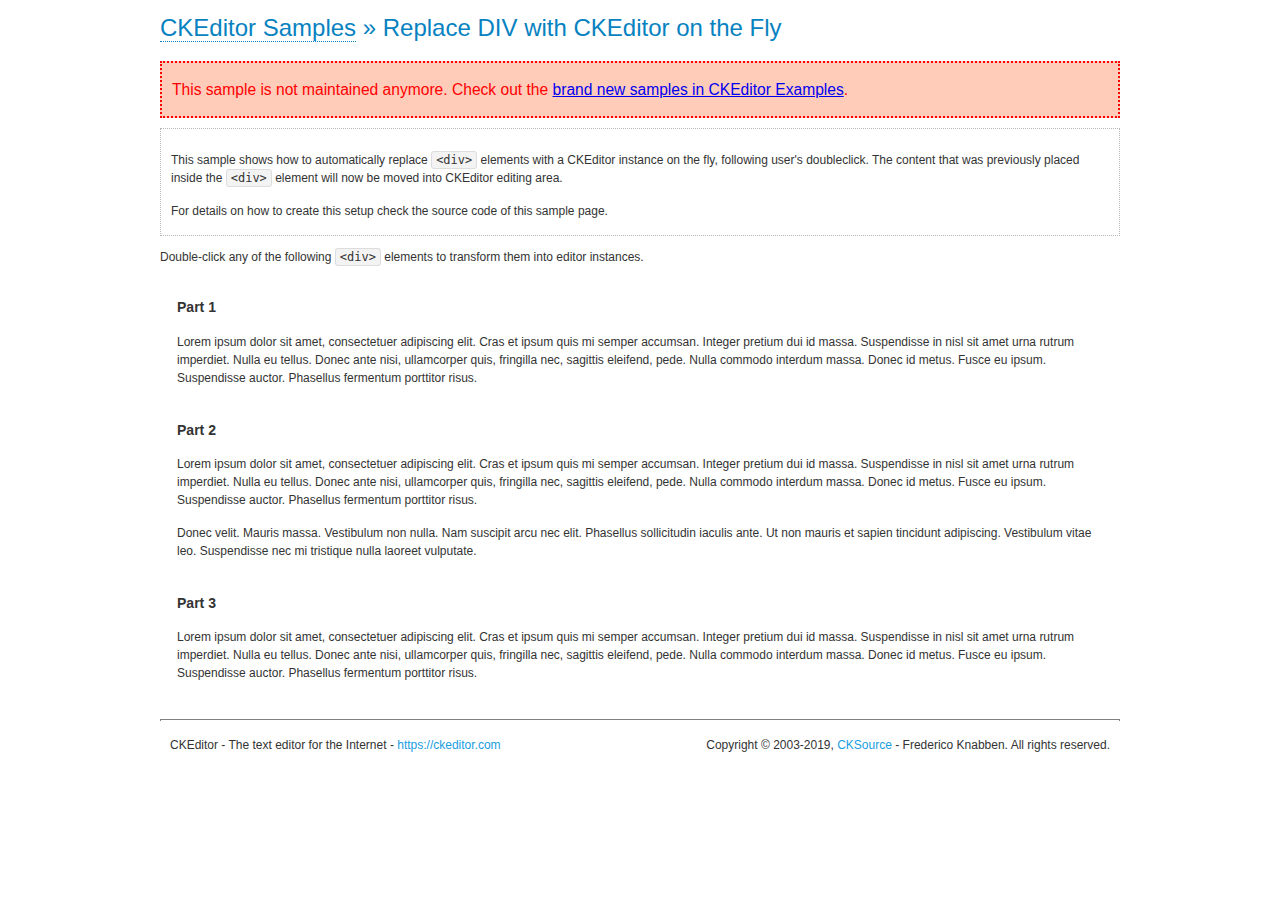
<file: ckeditor/samples/old/divreplace.html>
<!DOCTYPE html>
<!--
Copyright (c) 2003-2019, CKSource - Frederico Knabben. All rights reserved.
For licensing, see LICENSE.md or https://ckeditor.com/legal/ckeditor-oss-license
-->
<html lang="en">
<head>
	<meta charset="utf-8">
	<title>Replace DIV &mdash; CKEditor Sample</title>
	<script src="../../ckeditor.js"></script>
	<link href="sample.css" rel="stylesheet">
	<meta name="description" content="Try the latest sample of CKEditor 4 and learn more about customizing your WYSIWYG editor with endless possibilities.">
	<style>

		div.editable
		{
			border: solid 2px transparent;
			padding-left: 15px;
			padding-right: 15px;
		}

		div.editable:hover
		{
			border-color: black;
		}

	</style>
	<script>

		// Uncomment the following code to test the "Timeout Loading Method".
		// CKEDITOR.loadFullCoreTimeout = 5;

		window.onload = function() {
			// Listen to the double click event.
			if ( window.addEventListener )
				document.body.addEventListener( 'dblclick', onDoubleClick, false );
			else if ( window.attachEvent )
				document.body.attachEvent( 'ondblclick', onDoubleClick );

		};

		function onDoubleClick( ev ) {
			// Get the element which fired the event. This is not necessarily the
			// element to which the event has been attached.
			var element = ev.target || ev.srcElement;

			// Find out the div that holds this element.
			var name;

			do {
				element = element.parentNode;
			}
			while ( element && ( name = element.nodeName.toLowerCase() ) &&
				( name != 'div' || element.className.indexOf( 'editable' ) == -1 ) && name != 'body' );

			if ( name == 'div' && element.className.indexOf( 'editable' ) != -1 )
				replaceDiv( element );
		}

		var editor;

		function replaceDiv( div ) {
			if ( editor )
				editor.destroy();

			editor = CKEDITOR.replace( div );
		}

	</script>
</head>
<body>
	<h1 class="samples">
		<a href="index.html">CKEditor Samples</a> &raquo; Replace DIV with CKEditor on the Fly
	</h1>
	<div class="warning deprecated">
		This sample is not maintained anymore. Check out the <a href="https://ckeditor.com/docs/ckeditor4/latest/examples/index.html">brand new samples in CKEditor Examples</a>.
	</div>
	<div class="description">
		<p>
			This sample shows how to automatically replace <code>&lt;div&gt;</code> elements
			with a CKEditor instance on the fly, following user's doubleclick. The content
			that was previously placed inside the <code>&lt;div&gt;</code> element will now
			be moved into CKEditor editing area.
		</p>
		<p>
			For details on how to create this setup check the source code of this sample page.
		</p>
	</div>
	<p>
		Double-click any of the following <code>&lt;div&gt;</code> elements to transform them into
		editor instances.
	</p>
	<div class="editable">
		<h3>
			Part 1
		</h3>
		<p>
			Lorem ipsum dolor sit amet, consectetuer adipiscing elit. Cras et ipsum quis mi
			semper accumsan. Integer pretium dui id massa. Suspendisse in nisl sit amet urna
			rutrum imperdiet. Nulla eu tellus. Donec ante nisi, ullamcorper quis, fringilla
			nec, sagittis eleifend, pede. Nulla commodo interdum massa. Donec id metus. Fusce
			eu ipsum. Suspendisse auctor. Phasellus fermentum porttitor risus.
		</p>
	</div>
	<div class="editable">
		<h3>
			Part 2
		</h3>
		<p>
			Lorem ipsum dolor sit amet, consectetuer adipiscing elit. Cras et ipsum quis mi
			semper accumsan. Integer pretium dui id massa. Suspendisse in nisl sit amet urna
			rutrum imperdiet. Nulla eu tellus. Donec ante nisi, ullamcorper quis, fringilla
			nec, sagittis eleifend, pede. Nulla commodo interdum massa. Donec id metus. Fusce
			eu ipsum. Suspendisse auctor. Phasellus fermentum porttitor risus.
		</p>
		<p>
			Donec velit. Mauris massa. Vestibulum non nulla. Nam suscipit arcu nec elit. Phasellus
			sollicitudin iaculis ante. Ut non mauris et sapien tincidunt adipiscing. Vestibulum
			vitae leo. Suspendisse nec mi tristique nulla laoreet vulputate.
		</p>
	</div>
	<div class="editable">
		<h3>
			Part 3
		</h3>
		<p>
			Lorem ipsum dolor sit amet, consectetuer adipiscing elit. Cras et ipsum quis mi
			semper accumsan. Integer pretium dui id massa. Suspendisse in nisl sit amet urna
			rutrum imperdiet. Nulla eu tellus. Donec ante nisi, ullamcorper quis, fringilla
			nec, sagittis eleifend, pede. Nulla commodo interdum massa. Donec id metus. Fusce
			eu ipsum. Suspendisse auctor. Phasellus fermentum porttitor risus.
		</p>
	</div>
	<div id="footer">
		<hr>
		<p>
			CKEditor - The text editor for the Internet - <a class="samples" href="https://ckeditor.com/">https://ckeditor.com</a>
		</p>
		<p id="copy">
			Copyright &copy; 2003-2019, <a class="samples" href="https://cksource.com/">CKSource</a> - Frederico
			Knabben. All rights reserved.
		</p>
	</div>
</body>
</html>
</file>
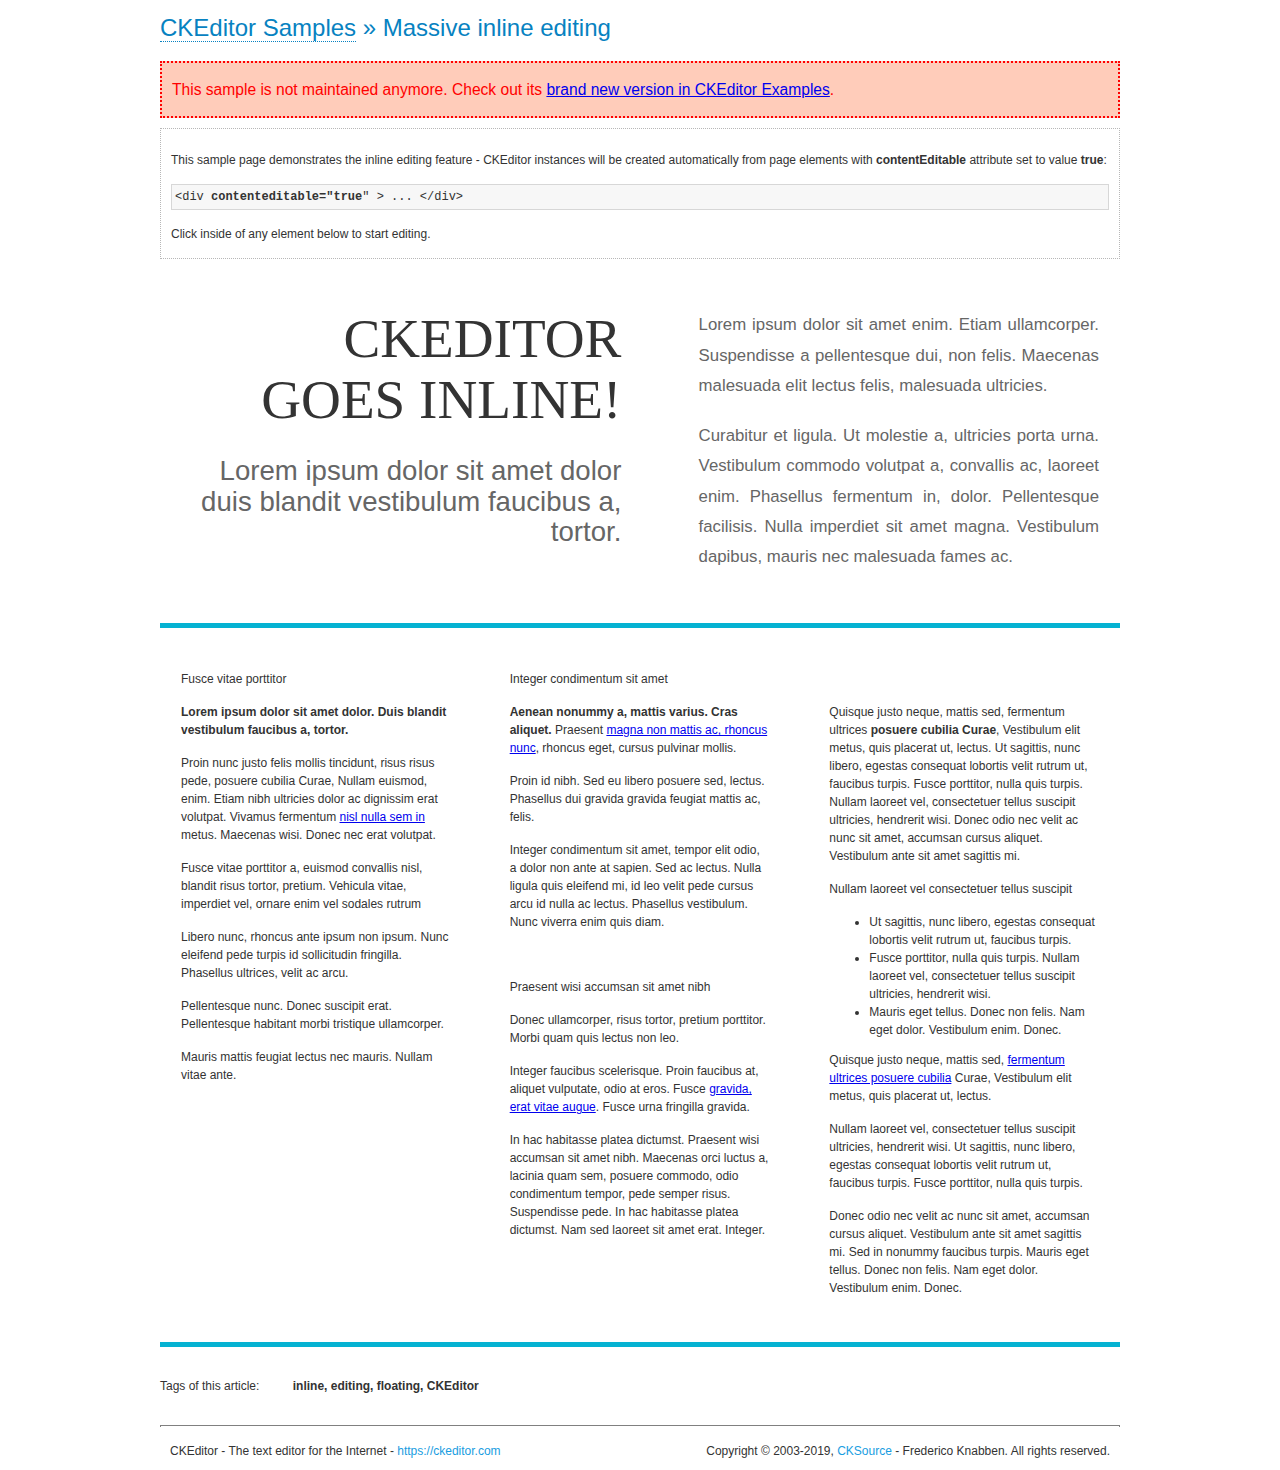
<file: ckeditor/samples/old/inlineall.html>
<!DOCTYPE html>
<!--
Copyright (c) 2003-2019, CKSource - Frederico Knabben. All rights reserved.
For licensing, see LICENSE.md or https://ckeditor.com/legal/ckeditor-oss-license
-->
<html lang="en">
<head>
	<meta charset="utf-8">
	<title>Massive inline editing &mdash; CKEditor Sample</title>
	<meta name="description" content="Try the latest sample of CKEditor 4 and learn more about customizing your WYSIWYG editor with endless possibilities.">
	<script src="../../ckeditor.js"></script>
	<script>

		// This code is generally not necessary, but it is here to demonstrate
		// how to customize specific editor instances on the fly. This fits well
		// this demo because we have editable elements (like headers) that
		// require less features.

		// The "instanceCreated" event is fired for every editor instance created.
		CKEDITOR.on( 'instanceCreated', function( event ) {
			var editor = event.editor,
				element = editor.element;

			// Customize editors for headers and tag list.
			// These editors don't need features like smileys, templates, iframes etc.
			if ( element.is( 'h1', 'h2', 'h3' ) || element.getAttribute( 'id' ) == 'taglist' ) {
				// Customize the editor configurations on "configLoaded" event,
				// which is fired after the configuration file loading and
				// execution. This makes it possible to change the
				// configurations before the editor initialization takes place.
				editor.on( 'configLoaded', function() {

					// Remove unnecessary plugins to make the editor simpler.
					editor.config.removePlugins = 'colorbutton,find,flash,font,' +
						'forms,iframe,image,newpage,removeformat,' +
						'smiley,specialchar,stylescombo,templates';

					// Rearrange the layout of the toolbar.
					editor.config.toolbarGroups = [
						{ name: 'editing',		groups: [ 'basicstyles', 'links' ] },
						{ name: 'undo' },
						{ name: 'clipboard',	groups: [ 'selection', 'clipboard' ] },
						{ name: 'about' }
					];
				});
			}
		});

	</script>
	<link href="sample.css" rel="stylesheet">
	<style>

		/* The following styles are just to make the page look nice. */

		/* Workaround to show Arial Black in Firefox. */
		@font-face
		{
			font-family: 'arial-black';
			src: local('Arial Black');
		}

		*[contenteditable="true"]
		{
			padding: 10px;
		}

		#container
		{
			width: 960px;
			margin: 30px auto 0;
		}

		#header
		{
			overflow: hidden;
			padding: 0 0 30px;
			border-bottom: 5px solid #05B2D2;
			position: relative;
		}

		#headerLeft,
		#headerRight
		{
			width: 49%;
			overflow: hidden;
		}

		#headerLeft
		{
			float: left;
			padding: 10px 1px 1px;
		}

		#headerLeft h2,
		#headerLeft h3
		{
			text-align: right;
			margin: 0;
			overflow: hidden;
			font-weight: normal;
		}

		#headerLeft h2
		{
			font-family: "Arial Black",arial-black;
			font-size: 4.6em;
			line-height: 1.1;
			text-transform: uppercase;
		}

		#headerLeft h3
		{
			font-size: 2.3em;
			line-height: 1.1;
			margin: .2em 0 0;
			color: #666;
		}

		#headerRight
		{
			float: right;
			padding: 1px;
		}

		#headerRight p
		{
			line-height: 1.8;
			text-align: justify;
			margin: 0;
		}

		#headerRight p + p
		{
			margin-top: 20px;
		}

		#headerRight > div
		{
			padding: 20px;
			margin: 0 0 0 30px;
			font-size: 1.4em;
			color: #666;
		}

		#columns
		{
			color: #333;
			overflow: hidden;
			padding: 20px 0;
		}

		#columns > div
		{
			float: left;
			width: 33.3%;
		}

		#columns #column1 > div
		{
			margin-left: 1px;
		}

		#columns #column3 > div
		{
			margin-right: 1px;
		}

		#columns > div > div
		{
			margin: 0px 10px;
			padding: 10px 20px;
		}

		#columns blockquote
		{
			margin-left: 15px;
		}

		#tagLine
		{
			border-top: 5px solid #05B2D2;
			padding-top: 20px;
		}

		#taglist {
			display: inline-block;
			margin-left: 20px;
			font-weight: bold;
			margin: 0 0 0 20px;
		}

	</style>
</head>
<body>
<div>
	<h1 class="samples"><a href="index.html">CKEditor Samples</a> &raquo; Massive inline editing</h1>
	<div class="warning deprecated">
		This sample is not maintained anymore. Check out its <a href="https://ckeditor.com/docs/ckeditor4/latest/examples/inline.html">brand new version in CKEditor Examples</a>.
	</div>
	<div class="description">
		<p>This sample page demonstrates the inline editing feature - CKEditor instances will be created automatically from page elements with <strong>contentEditable</strong> attribute set to value <strong>true</strong>:</p>
		<pre class="samples">&lt;div <strong>contenteditable="true</strong>" &gt; ... &lt;/div&gt;</pre>
		<p>Click inside of any element below to start editing.</p>
	</div>
</div>
<div id="container">
	<div id="header">
		<div id="headerLeft">
			<h2 id="sampleTitle" contenteditable="true">
				CKEditor<br> Goes Inline!
			</h2>
			<h3 contenteditable="true">
				Lorem ipsum dolor sit amet dolor duis blandit vestibulum faucibus a, tortor.
			</h3>
		</div>
		<div id="headerRight">
			<div contenteditable="true">
				<p>
					Lorem ipsum dolor sit amet enim. Etiam ullamcorper. Suspendisse a pellentesque dui, non felis. Maecenas malesuada elit lectus felis, malesuada ultricies.
				</p>
				<p>
					Curabitur et ligula. Ut molestie a, ultricies porta urna. Vestibulum commodo volutpat a, convallis ac, laoreet enim. Phasellus fermentum in, dolor. Pellentesque facilisis. Nulla imperdiet sit amet magna. Vestibulum dapibus, mauris nec malesuada fames ac.
				</p>
			</div>
		</div>
	</div>
	<div id="columns">
		<div id="column1">
			<div contenteditable="true">
				<h3>
					Fusce vitae porttitor
				</h3>
				<p>
					<strong>
						Lorem ipsum dolor sit amet dolor. Duis blandit vestibulum faucibus a, tortor.
					</strong>
				</p>
				<p>
					Proin nunc justo felis mollis tincidunt, risus risus pede, posuere cubilia Curae, Nullam euismod, enim. Etiam nibh ultricies dolor ac dignissim erat volutpat. Vivamus fermentum <a href="https://ckeditor.com/">nisl nulla sem in</a> metus. Maecenas wisi. Donec nec erat volutpat.
				</p>
				<blockquote>
					<p>
						Fusce vitae porttitor a, euismod convallis nisl, blandit risus tortor, pretium.
						Vehicula vitae, imperdiet vel, ornare enim vel sodales rutrum
					</p>
				</blockquote>
				<blockquote>
					<p>
						Libero nunc, rhoncus ante ipsum non ipsum. Nunc eleifend pede turpis id sollicitudin fringilla. Phasellus ultrices, velit ac arcu.
					</p>
				</blockquote>
				<p>Pellentesque nunc. Donec suscipit erat. Pellentesque habitant morbi tristique ullamcorper.</p>
				<p><s>Mauris mattis feugiat lectus nec mauris. Nullam vitae ante.</s></p>
			</div>
		</div>
		<div id="column2">
			<div contenteditable="true">
				<h3>
					Integer condimentum sit amet
				</h3>
				<p>
					<strong>Aenean nonummy a, mattis varius. Cras aliquet.</strong>
					Praesent <a href="https://ckeditor.com/">magna non mattis ac, rhoncus nunc</a>, rhoncus eget, cursus pulvinar mollis.</p>
				<p>Proin id nibh. Sed eu libero posuere sed, lectus. Phasellus dui gravida gravida feugiat mattis ac, felis.</p>
				<p>Integer condimentum sit amet, tempor elit odio, a dolor non ante at sapien. Sed ac lectus. Nulla ligula quis eleifend mi, id leo velit pede cursus arcu id nulla ac lectus. Phasellus vestibulum. Nunc viverra enim quis diam.</p>
			</div>
			<div contenteditable="true">
				<h3>
					Praesent wisi accumsan sit amet nibh
				</h3>
				<p>Donec ullamcorper, risus tortor, pretium porttitor. Morbi quam quis lectus non leo.</p>
				<p style="margin-left: 40px; ">Integer faucibus scelerisque. Proin faucibus at, aliquet vulputate, odio at eros. Fusce <a href="https://ckeditor.com/">gravida, erat vitae augue</a>. Fusce urna fringilla gravida.</p>
				<p>In hac habitasse platea dictumst. Praesent wisi accumsan sit amet nibh. Maecenas orci luctus a, lacinia quam sem, posuere commodo, odio condimentum tempor, pede semper risus. Suspendisse pede. In hac habitasse platea dictumst. Nam sed laoreet sit amet erat. Integer.</p>
			</div>
		</div>
		<div id="column3">
			<div contenteditable="true">
				<p>
					<img src="assets/inlineall/logo.png" alt="CKEditor logo" style="float:left">
				</p>
				<p>Quisque justo neque, mattis sed, fermentum ultrices <strong>posuere cubilia Curae</strong>, Vestibulum elit metus, quis placerat ut, lectus. Ut sagittis, nunc libero, egestas consequat lobortis velit rutrum ut, faucibus turpis. Fusce porttitor, nulla quis turpis. Nullam laoreet vel, consectetuer tellus suscipit ultricies, hendrerit wisi. Donec odio nec velit ac nunc sit amet, accumsan cursus aliquet. Vestibulum ante sit amet sagittis mi.</p>
				<h3>
					Nullam laoreet vel consectetuer tellus suscipit
				</h3>
				<ul>
					<li>Ut sagittis, nunc libero, egestas consequat lobortis velit rutrum ut, faucibus turpis.</li>
					<li>Fusce porttitor, nulla quis turpis. Nullam laoreet vel, consectetuer tellus suscipit ultricies, hendrerit wisi.</li>
					<li>Mauris eget tellus. Donec non felis. Nam eget dolor. Vestibulum enim. Donec.</li>
				</ul>
				<p>Quisque justo neque, mattis sed, <a href="https://ckeditor.com/">fermentum ultrices posuere cubilia</a> Curae, Vestibulum elit metus, quis placerat ut, lectus.</p>
				<p>Nullam laoreet vel, consectetuer tellus suscipit ultricies, hendrerit wisi. Ut sagittis, nunc libero, egestas consequat lobortis velit rutrum ut, faucibus turpis. Fusce porttitor, nulla quis turpis.</p>
				<p>Donec odio nec velit ac nunc sit amet, accumsan cursus aliquet. Vestibulum ante sit amet sagittis mi. Sed in nonummy faucibus turpis. Mauris eget tellus. Donec non felis. Nam eget dolor. Vestibulum enim. Donec.</p>
			</div>
		</div>
	</div>
	<div id="tagLine">
		Tags of this article:
		<p id="taglist" contenteditable="true">
			inline, editing, floating, CKEditor
		</p>
	</div>
</div>
<div id="footer">
	<hr>
	<p>
		CKEditor - The text editor for the Internet - <a class="samples" href="https://ckeditor.com/">
			https://ckeditor.com</a>
	</p>
	<p id="copy">
		Copyright &copy; 2003-2019, <a class="samples" href="https://cksource.com/">CKSource</a>
		- Frederico Knabben. All rights reserved.
	</p>
</div>
</body>
</html>
</file>
<file: ckeditor/samples/css/samples.css>
/**
 * @license Copyright (c) 2003-2019, CKSource - Frederico Knabben. All rights reserved.
 * For licensing, see LICENSE.md or https://ckeditor.com/legal/ckeditor-oss-license
 */
@media (max-width: 900px) {
  .global-is-mobile-hidden {
    display: none !important;
  }
}
article,
aside,
details,
figcaption,
figure,
footer,
header,
hgroup,
main,
menu,
nav,
section {
  display: block;
}
body,
html {
  margin: 0;
  padding: 0;
  font: 16px / 1.8 Arial, 'Helvetica Neue', Helvetica, sans-serif;
  font-weight: 300;
  color: #575757;
}
.grid-width-10 {
  width: 10%;
}
.grid-width-20 {
  width: 20%;
}
.grid-width-30 {
  width: 30%;
}
.grid-width-40 {
  width: 40%;
}
.grid-width-50 {
  width: 50%;
}
.grid-width-60 {
  width: 60%;
}
.grid-width-70 {
  width: 70%;
}
.grid-width-80 {
  width: 80%;
}
.grid-width-90 {
  width: 90%;
}
.grid-width-100 {
  width: 100%;
}
@media (max-width: 900px) {
  .grid-width-10,
  .grid-width-20,
  .grid-width-30,
  .grid-width-40,
  .grid-width-50,
  .grid-width-60,
  .grid-width-70,
  .grid-width-80,
  .grid-width-90,
  .grid-width-100 {
    width: 100%;
  }
}
*[class*="grid-width"] {
  -webkit-box-sizing: border-box;
  -moz-box-sizing: border-box;
  box-sizing: border-box;
  padding-left: 4%;
  padding-right: 4%;
  float: left;
}
*[class*="grid-width"]:after,
.grid-container:after,
*[class*="grid-width"]:before,
.grid-container:before {
  content: '';
  display: block;
  overflow: hidden;
  visibility: hidden;
  font-size: 0;
  line-height: 0;
  width: 0;
  height: 0;
}
*[class*="grid-width"]:after,
.grid-container:after {
  clear: both;
}
.grid-container {
  -webkit-box-sizing: border-box;
  -moz-box-sizing: border-box;
  box-sizing: border-box;
  margin-left: auto;
  margin-right: auto;
}
.grid-container-nested *[class*="grid-width"]:first-child {
  padding-left: 0;
}
.grid-container-nested *[class*="grid-width"]:last-child {
  padding-right: 0;
}
@media (max-width: 900px) {
  .grid-container-nested *[class*="grid-width"]:first-child {
    padding-left: 4%;
  }
  .grid-container-nested *[class*="grid-width"]:last-child {
    padding-right: 4%;
  }
}
.header-a {
  min-height: 140px;
  overflow: hidden;
}
.header-a .header-a-logo {
  margin: 40px 0 0;
}
@media (max-width: 900px) {
  .header-a .header-a-logo {
    text-align: center;
  }
}
.header-a .header-a-logo img {
  border: transparent;
}
.navigation-a {
  height: 30px;
  background: #3D3D3D;
  position: absolute;
  left: 0;
  right: 0;
  top: 0;
  padding: 0;
  overflow: hidden;
}
@media (max-width: 900px) {
  .navigation-a {
    text-align: center;
  }
}
.navigation-a ul {
  list-style: none;
  margin: 0;
  overflow: hidden;
}
.navigation-a ul li,
.navigation-a ul li a {
  display: inline-block;
}
@media (max-width: 900px) {
  .navigation-a ul {
    width: auto;
    text-overflow: ellipsis;
    white-space: nowrap;
    display: inline-block;
    float: none;
  }
  .navigation-a ul:before,
  .navigation-a ul:after {
    display: none;
  }
}
.navigation-a ul.navigation-a-left {
  text-align: left;
}
@media (max-width: 900px) {
  .navigation-a ul.navigation-a-left {
    padding-right: 0;
  }
}
.navigation-a ul.navigation-a-right {
  text-align: right;
}
@media (max-width: 900px) {
  .navigation-a ul.navigation-a-right {
    padding-left: 23px;
  }
}
.navigation-a ul li + li {
  margin-left: 23px;
}
.navigation-a ul li a {
  font-size: 10px;
  font-size: 0.625rem;
  line-height: 18px;
  line-height: 1.13rem;
  line-height: 30px;
  float: left;
  color: #ddd;
  font-weight: bold;
  text-decoration: none;
  text-transform: uppercase;
}
.navigation-a ul li a:hover {
  cursor: pointer;
  color: #fff;
}
.icon-navigation-a-github:before,
.icon-navigation-a-github:after {
  background-image: url("[data-uri]");
}
.navigation-b {
  text-align: right;
  margin: 52px 0 0;
  overflow: visible;
}
@media (max-width: 900px) {
  .navigation-b {
    text-align: center;
    margin-top: 20px;
    padding: 0;
  }
}
.navigation-b ul {
  padding: 0;
  list-style: none;
  margin: 0;
  overflow: visible;
}
.navigation-b ul li,
.navigation-b ul li a {
  display: inline-block;
}
@media (max-width: 900px) {
  .navigation-b ul {
    display: table;
    width: 100%;
    padding-bottom: 1.5em;
  }
}
@media (max-width: 900px) {
  .navigation-b ul li {
    display: table-row;
  }
}
.navigation-b ul li + li {
  margin-left: 20px;
}
@media (max-width: 900px) {
  .navigation-b ul li + li {
    margin-left: 0;
  }
}
.navigation-b ul li a {
  -webkit-box-sizing: border-box;
  -moz-box-sizing: border-box;
  box-sizing: border-box;
  text-transform: uppercase;
  text-decoration: none;
  outline: none;
}
@media (max-width: 900px) {
  .navigation-b ul li a {
    width: 100%;
    -webkit-border-radius: 0;
    -webkit-background-clip: padding-box;
    -moz-border-radius: 0;
    -moz-background-clip: padding;
    border-radius: 0;
    background-clip: padding-box;
  }
}
.footer-a {
  font-size: 13px;
  font-size: 0.8125rem;
  line-height: 23.4px;
  line-height: 1.46rem;
  padding-top: 2.25em;
  padding-bottom: 2.25em;
  overflow: hidden;
  color: #8a8a8a;
}
.footer-a a {
  color: #0287D0;
  text-decoration: none;
  border-bottom: 1px dotted #0287D0;
}
.footer-a a:hover {
  color: #0277b7;
}
.footer-a p {
  margin: 0;
  display: inline-block;
  text-align: center;
}
.content {
  font-size: 14px;
  font-size: 0.875rem;
  line-height: 25.2px;
  line-height: 1.57rem;
  overflow: hidden;
  padding-top: 1.5em;
  padding-bottom: 1.5em;
}
.content p {
  margin: 0.75em 0;
}
.content ul,
.content ol,
.content pre,
.content blockquote,
.content textarea:not([class^="cke"]),
.content .cke {
  margin: 1.875em 0;
}
.content code,
.content kbd {
  -webkit-border-radius: 3px;
  -webkit-background-clip: padding-box;
  -moz-border-radius: 3px;
  -moz-background-clip: padding;
  border-radius: 3px;
  background-clip: padding-box;
  padding: 3px 4px;
}
.content pre,
.content code,
.content kbd,
.content blockquote {
  background: #f5f5f5;
}
.content blockquote,
.content pre {
  background: none;
  border-left: 4px solid #0287D0;
  padding: 1.5em 2.25em;
}
.content p a,
.content ul a,
.content ol a,
.content blockquote a,
.content h1 a,
.content h2 a,
.content h3 a,
.content h4 a,
.content h5 a {
  color: #0287D0;
  text-decoration: none;
  border-bottom: 1px dotted #0287D0;
}
.content p a:hover,
.content ul a:hover,
.content ol a:hover,
.content blockquote a:hover,
.content h1 a:hover,
.content h2 a:hover,
.content h3 a:hover,
.content h4 a:hover,
.content h5 a:hover {
  color: #0277b7;
}
.content h1,
.content h2,
.content h3,
.content h4,
.content h5 {
  color: #000;
  font-weight: 100;
}
.content h1 code,
.content h2 code,
.content h3 code,
.content h4 code,
.content h5 code,
.content h1 kbd,
.content h2 kbd,
.content h3 kbd,
.content h4 kbd,
.content h5 kbd {
  font-size: inherit;
}
.content h1 a.content-heading-anchor,
.content h2 a.content-heading-anchor,
.content h3 a.content-heading-anchor,
.content h4 a.content-heading-anchor,
.content h5 a.content-heading-anchor {
  font-weight: 100;
  vertical-align: middle;
  opacity: 0;
  border: 0;
}
.content h1:hover a.content-heading-anchor,
.content h2:hover a.content-heading-anchor,
.content h3:hover a.content-heading-anchor,
.content h4:hover a.content-heading-anchor,
.content h5:hover a.content-heading-anchor {
  opacity: 1;
}
.content h1:target a,
.content h2:target a,
.content h3:target a,
.content h4:target a,
.content h5:target a {
  -webkit-animation: targetLinkOpacity 0.5s linear alternate;
  -moz-animation: targetLinkOpacity 0.5s linear alternate;
  -o-animation: targetLinkOpacity 0.5s linear alternate;
  animation: targetLinkOpacity 0.5s linear alternate;
  opacity: 1;
}
.content input,
.content select,
.content textarea:not([class^="cke"]) {
  -webkit-border-radius: 3px;
  -webkit-background-clip: padding-box;
  -moz-border-radius: 3px;
  -moz-background-clip: padding;
  border-radius: 3px;
  background-clip: padding-box;
  -webkit-box-shadow: inset 0 1px 1px rgba(0, 0, 0, 0.08);
  -moz-box-shadow: inset 0 1px 1px rgba(0, 0, 0, 0.08);
  box-shadow: inset 0 1px 1px rgba(0, 0, 0, 0.08);
  font: inherit;
  color: inherit;
  border: 1px solid #D9D9D9;
  padding: .2em .5em;
}
.content input:focus,
.content select:focus,
.content textarea:not([class^="cke"]):focus {
  border-color: #66afe9;
  outline: 0;
  -webkit-box-shadow: inset 0 1px 1px rgba(0, 0, 0, 0.08), 0 0 8px #93c6ef;
  -moz-box-shadow: inset 0 1px 1px rgba(0, 0, 0, 0.08), 0 0 8px #93c6ef;
  box-shadow: inset 0 1px 1px rgba(0, 0, 0, 0.08), 0 0 8px #93c6ef;
}
.content abbr {
  border-bottom: 1px dotted #666;
  cursor: pointer;
}
.content blockquote {
  font-style: italic;
  font-family: Georgia, Times, "Times New Roman", serif;
  font-size: 16px;
  font-size: 1rem;
  line-height: 28.8px;
  line-height: 1.8rem;
}
.content em {
  font-style: italic;
}
.content h1 {
  font-size: 36px;
  font-size: 2.25rem;
  line-height: 64.8px;
  line-height: 4.05rem;
  margin: 1.125em 0 0;
}
.content h2 {
  font-size: 27.2px;
  font-size: 1.7rem;
  line-height: 48.96px;
  line-height: 3.06rem;
  margin: 0.9em 0 0;
}
.content h3 {
  font-size: 24px;
  font-size: 1.5rem;
  line-height: 43.2px;
  line-height: 2.7rem;
  font-weight: 500;
  margin: 0.75em 0 0;
}
.content h4 {
  font-size: 19.2px;
  font-size: 1.2rem;
  line-height: 34.56px;
  line-height: 2.16rem;
  font-weight: 500;
  margin: 0.75em 0 0;
}
.content h5 {
  font-size: 17.6px;
  font-size: 1.1rem;
  line-height: 31.68px;
  line-height: 1.98rem;
  font-weight: 500;
  margin: 0.75em 0 0;
}
.content hr {
  border: 0;
  border-top: 4px solid #D9D9D9;
  margin: 1.5em 0;
}
.content input[type="text"] {
  height: 1.8em;
  line-height: 1.8em;
}
.content input[type="button"] {
  -webkit-appearance: button;
  -moz-appearance: button;
  appearance: button;
}
.content kbd {
  font-size: 12px;
  font-size: 0.75rem;
  line-height: 21.6px;
  line-height: 1.35rem;
  font-family: Arial, 'Helvetica Neue', Helvetica, sans-serif;
  padding: 2px 6px;
  -webkit-box-shadow: 0 0 4px #fff inset, 0 2px 0 #D9D9D9;
  -moz-box-shadow: 0 0 4px #fff inset, 0 2px 0 #D9D9D9;
  box-shadow: 0 0 4px #fff inset, 0 2px 0 #D9D9D9;
}
.content p img {
  vertical-align: middle;
}
.content p pre {
  padding: 1.5em;
}
.content pre {
  padding: 0;
  border: 0;
  tab-size: 4;
  -o-tab-size: 4;
  -moz-tab-size: 4;
}
.content pre,
.content code {
  font-size: 11.89px;
  font-size: 0.743rem;
  line-height: 21.4px;
  line-height: 1.34rem;
  font-family: Consolas, Menlo, Monaco, Lucida Console, Liberation Mono, DejaVu Sans Mono, Bitstream Vera Sans Mono, Courier New, monospace, serif;
}
.content pre a,
.content code a {
  border: 0;
}
.content pre code {
  padding: 0.75em;
  display: block;
}
.content strong {
  color: #000;
}
.content ul ul,
.content ol ul,
.content ul ol,
.content ol ol {
  margin: 0.75em 0;
}
.content ul li,
.content ol li {
  font-size: 14px;
  font-size: 0.875rem;
  line-height: 30.24px;
  line-height: 1.89rem;
}
.content textarea:not([class^="cke"]) {
  width: 100%;
}
.content div.todo {
  border: 2px dotted #444;
  padding: 10px;
  margin: 60px 0 10px 0;
  /* Remove me some day */
}
.content div.todo:before {
  content: "TODO";
  font-weight: bold;
}
body a.button-a,
body button.button-a,
body input.button-a {
  -webkit-border-radius: 3px;
  -webkit-background-clip: padding-box;
  -moz-border-radius: 3px;
  -moz-background-clip: padding;
  border-radius: 3px;
  background-clip: padding-box;
  font-size: 14px;
  font-size: 0.875rem;
  line-height: 25.2px;
  line-height: 1.57rem;
  height: 36px;
  line-height: 36px;
  padding: 0 1.1em;
  font-weight: 700;
  color: #3e3e3e;
  white-space: nowrap;
  text-decoration: none;
  display: inline-block;
  cursor: pointer;
  border: 0;
  vertical-align: middle;
  margin: 1px 0;
  background: transparent;
}
body a.button-a.icon-pos-left,
body button.button-a.icon-pos-left,
body input.button-a.icon-pos-left {
  padding-left: .8em;
}
body a.button-a.icon-pos-right,
body button.button-a.icon-pos-right,
body input.button-a.icon-pos-right {
  padding-right: .8em;
}
body a.button-a.button-a-no-text,
body button.button-a.button-a-no-text,
body input.button-a.button-a-no-text {
  -webkit-border-radius: 100px;
  -webkit-background-clip: padding-box;
  -moz-border-radius: 100px;
  -moz-background-clip: padding;
  border-radius: 100px;
  background-clip: padding-box;
  width: 36px;
  padding: 0;
  text-indent: -999px;
  overflow: hidden;
  position: relative;
  text-align: center;
}
body a.button-a.button-a-no-text:before,
body button.button-a.button-a-no-text:before,
body input.button-a.button-a-no-text:before {
  position: absolute;
  left: 50%;
  top: 50%;
  margin: -9px 0 0 -9px;
}
@media (max-width: 900px) {
  body a.button-a.button-a-mobile-collapsed,
  body button.button-a.button-a-mobile-collapsed,
  body input.button-a.button-a-mobile-collapsed {
    -webkit-border-radius: 100px;
    -webkit-background-clip: padding-box;
    -moz-border-radius: 100px;
    -moz-background-clip: padding;
    border-radius: 100px;
    background-clip: padding-box;
    width: 36px;
    padding: 0;
    text-indent: -999px;
    overflow: hidden;
    position: relative;
    text-align: center;
  }
  body a.button-a.button-a-mobile-collapsed:before,
  body button.button-a.button-a-mobile-collapsed:before,
  body input.button-a.button-a-mobile-collapsed:before {
    position: absolute;
    left: 50%;
    top: 50%;
    margin: -9px 0 0 -9px;
  }
  body a.button-a.button-a-mobile-collapsed:before,
  body button.button-a.button-a-mobile-collapsed:before,
  body input.button-a.button-a-mobile-collapsed:before {
    position: absolute;
    left: 50%;
    top: 50%;
    margin: -9px 0 0 -9px;
  }
}
body a.button-a:active,
body button.button-a:active,
body input.button-a:active,
body a.button-a:hover,
body button.button-a:hover,
body input.button-a:hover {
  color: #fff;
  background: #0277b7;
}
body a.button-a:focus,
body button.button-a:focus,
body input.button-a:focus {
  border-color: #66afe9;
  outline: 0;
  -webkit-box-shadow: inset 0 1px 1px rgba(0, 0, 0, 0.075), 0 0 8px #93c6ef;
  -moz-box-shadow: inset 0 1px 1px rgba(0, 0, 0, 0.075), 0 0 8px #93c6ef;
  box-shadow: inset 0 1px 1px rgba(0, 0, 0, 0.075), 0 0 8px #93c6ef;
}
body a.button-a-soft,
body button.button-a-soft,
body input.button-a-soft {
  background: #e7e7e7;
}
body a.button-a-soft:active,
body button.button-a-soft:active,
body input.button-a-soft:active,
body a.button-a-soft:hover,
body button.button-a-soft:hover,
body input.button-a-soft:hover {
  color: #3e3e3e;
  background: #cecece;
}
body a.button-a-background,
body button.button-a-background,
body input.button-a-background,
body a.navigation-b ul li a:hover,
body button.navigation-b ul li a:hover,
body input.navigation-b ul li a:hover {
  color: #fff;
  background: #0287D0;
}
body a.button-a-background:active,
body button.button-a-background:active,
body input.button-a-background:active,
body a.button-a-background:hover,
body button.button-a-background:hover,
body input.button-a-background:hover,
body a.navigation-b ul li a:hover:active,
body button.navigation-b ul li a:hover:active,
body input.navigation-b ul li a:hover:active,
body a.navigation-b ul li a:hover:hover,
body button.navigation-b ul li a:hover:hover,
body input.navigation-b ul li a:hover:hover {
  color: #fff;
  background: #0277b7;
}
.balloon-a {
  font-size: 12px;
  font-size: 0.75rem;
  line-height: 21.6px;
  line-height: 1.35rem;
  -webkit-border-radius: 3px;
  -webkit-background-clip: padding-box;
  -moz-border-radius: 3px;
  -moz-background-clip: padding;
  border-radius: 3px;
  background-clip: padding-box;
  border-bottom: 3px solid #d4d4d4;
  background: #ebebeb;
  display: inline-block;
  white-space: nowrap;
  padding: .4em 1.2em .2em;
  font-weight: 700;
  position: relative;
  z-index: 1000;
  text-transform: none;
  color: #575757;
}
.balloon-a:hover {
  color: #575757;
}
.balloon-a:before {
  content: '';
  width: 0;
  height: 0;
  border-style: solid;
  position: absolute;
}
.balloon-a-ne:before,
.balloon-a-nw:before {
  top: -13px;
  border-width: 0 9px 15.6px 9px;
  border-color: transparent transparent #ebebeb transparent;
}
.balloon-a-se:before,
.balloon-a-sw:before {
  bottom: -13px;
  border-width: 15.6px 9px 0 9px;
  border-color: #ebebeb transparent transparent transparent;
}
.balloon-a-nw:before,
.balloon-a-sw:before {
  left: 20px;
}
.balloon-a-ne:before,
.balloon-a-se:before {
  right: 20px;
}
.icon-pos-left:before,
.icon-pos-right:after {
  content: '';
  display: inline-block;
  width: 18px;
  height: 18px;
  vertical-align: middle;
  background-repeat: no-repeat;
}
.icon-pos-left:before {
  margin-right: 10px;
}
.icon-pos-right:after {
  margin-left: 10px;
}
.icon-download:before,
.icon-download:after {
  background-image: url("[data-uri]");
}
.icon-question-mark:before,
.icon-question-mark:after {
  background-image: url("[data-uri]");
}
.icon-close:before,
.icon-close:after {
  background-image: url("[data-uri]");
}
.ie8 .switch > * {
  vertical-align: middle;
}
.ie8 .switch input[type="radio"] {
  margin: 0 0.25em;
  display: inline-block;
}
.ie8 .switch label {
  margin-left: 0 !important;
  margin-right: 0 !important;
}
.ie8 .switch label[data-for="1"] {
  float: left;
}
.ie8 .switch label[data-for="2"] {
  float: right;
}
.ie8 .switch .switch-inner {
  display: none;
}
.switch {
  font-size: 14px;
  font-size: 0.875rem;
  line-height: 25.2px;
  line-height: 1.57rem;
  font-weight: bold;
  background-color: #0287D0;
  overflow: hidden;
  display: inline-block;
  padding: 0.75em 0.25em;
  color: #fff;
  -webkit-border-radius: 3px;
  -webkit-background-clip: padding-box;
  -moz-border-radius: 3px;
  -moz-background-clip: padding;
  border-radius: 3px;
  background-clip: padding-box;
  position: relative;
}
.switch input[type="radio"] {
  display: none;
}
.switch label {
  position: relative;
  z-index: 2;
  float: left;
  cursor: pointer;
  padding: 0 0.75em;
}
.switch label:hover {
  text-decoration: underline;
}
.switch .switch-inner {
  float: left;
  background-color: #FFF;
  height: 1.5em;
  width: 4.125em;
  padding: 2px;
  margin: 0 0.25em;
  -webkit-border-radius: 5.5px;
  -webkit-background-clip: padding-box;
  -moz-border-radius: 5.5px;
  -moz-background-clip: padding;
  border-radius: 5.5px;
  background-clip: padding-box;
}
.switch .switch-inner .handler {
  overflow: hidden;
  position: relative;
  display: block;
  height: 1.5em;
  width: 1.5em;
  background: #027dc1;
  -webkit-border-radius: 4.5px;
  -webkit-background-clip: padding-box;
  -moz-border-radius: 4.5px;
  -moz-background-clip: padding;
  border-radius: 4.5px;
  background-clip: padding-box;
}
.switch .switch-inner .handler:before {
  content: '';
  display: block;
  position: absolute;
  top: 0;
  right: 0;
  bottom: 3px;
  left: 0;
  background-color: #0291df;
  -webkit-border-bottom-left-radius: 4.5px;
  -moz-border-radius-bottomleft: 4.5px;
  border-bottom-left-radius: 4.5px;
  -webkit-border-bottom-right-radius: 4.5px;
  -webkit-background-clip: padding-box;
  -moz-border-radius-bottomright: 4.5px;
  -moz-background-clip: padding;
  border-bottom-right-radius: 4.5px;
  background-clip: padding-box;
}
.switch:hover .switch-inner .handler:before {
  background: #029ef3;
}
.switch input[data-num="2"]:checked ~ .switch-inner > .handler {
  margin-left: auto;
}
.switch input[data-num="2"]:checked ~ label[data-for="1"] {
  padding-right: 5.125em;
  margin-right: -4.375em;
}
.switch input[data-num="1"]:checked ~ label[data-for="2"] {
  padding-left: 5.125em;
  margin-left: -4.375em;
}
.toggler {
  -webkit-user-select: none;
  -moz-user-select: none;
  -ms-user-select: none;
  user-select: none;
}
.toggler label {
  cursor: pointer;
}
.toggler [data-collapse] {
  display: inherit;
}
.toggler [data-expand] {
  display: none;
}
.toggler.collapsed [data-collapse] {
  display: none;
}
.toggler.collapsed [data-expand] {
  display: inherit;
}
.toggler-container {
  overflow: hidden;
}
.toggler-container.collapsed {
  height: 0;
}
.icon-toggler-expanded:before,
.icon-toggler-collapsed:before,
.icon-toggler-expanded:after,
.icon-toggler-collapsed:after {
  background-image: url("[data-uri]");
}
.icon-toggler-expanded.icon-light:before,
.icon-toggler-collapsed.icon-light:before,
.icon-toggler-expanded.icon-light:after,
.icon-toggler-collapsed.icon-light:after {
  background-image: url("[data-uri]");
}
.icon-toggler-expanded:before,
.icon-toggler-expanded:after {
  background-position: top left;
}
.icon-toggler-collapsed:before,
.icon-toggler-collapsed:after {
  background-position: bottom left;
}
.modal {
  padding: 20px;
  border-radius: 3px;
  background-color: white;
  max-width: 700px;
  -webkit-box-sizing: border-box;
  -moz-box-sizing: border-box;
  box-sizing: border-box;
  width: 80% !important;
  top: 50% !important;
  -webkit-transform: translate(-50%, -50%) !important;
  -moz-transform: translate(-50%, -50%) !important;
  -ms-transform: translate(-50%, -50%) !important;
  -o-transform: translate(-50%, -50%) !important;
  transform: translate(-50%, -50%) !important;
}
.modal-close {
  -webkit-border-radius: 100px;
  -webkit-background-clip: padding-box;
  -moz-border-radius: 100px;
  -moz-background-clip: padding;
  border-radius: 100px;
  background-clip: padding-box;
  cursor: pointer;
  height: 18px;
  width: 18px;
  position: absolute;
  top: 10px;
  right: 10px;
  font-size: 17px;
  text-align: center;
  line-height: 19px;
  background: #cccccc;
}
main .grid-container,
header .grid-container,
.navigation-a > div,
footer > div {
  max-width: 968px;
}
.header-a {
  margin-top: 30px;
}
.footer-a {
  border-top: 1px solid #D9D9D9;
}
.adjoined-top {
  background-color: #0287D0;
  color: #fff;
}
.adjoined-top .content h1,
.adjoined-top .content h2,
.adjoined-top .content h3,
.adjoined-top .content h4,
.adjoined-top .content h5 {
  color: #fff;
}
.adjoined-top .content p {
  font-size: 18px;
  font-size: 1.125rem;
  line-height: 32.4px;
  line-height: 2.02rem;
  font-weight: 100;
}
.adjoined-top .content p a {
  text-decoration: none;
  border-bottom: 1px dotted #fff;
  color: inherit;
}
.adjoined-top .content p a:hover {
  color: #e6e6e6;
}
.adjoined-top .content button {
  color: #fff;
}
.adjoined-top .content strong {
  color: #fff;
}
.adjoined-top .content code {
  font-size: inherit;
  color: #0287D0;
}
.adjoined-bottom {
  position: relative;
}
.adjoined-bottom:before {
  z-index: -1;
  content: '';
  background: #0287D0;
  position: absolute;
  top: 0;
  left: 0;
  right: 0;
  height: 50%;
}
main .grid-container,
header .grid-container,
.navigation-a > div,
footer > div {
  max-width: 1052px;
}
main .grid-container.freed-width {
  max-width: none;
}
.switch {
  background: #027dc1;
  float: right;
  overflow: visible;
}
.switch .balloon-a {
  position: absolute;
  top: -40px;
  right: 50%;
  margin-right: -15px;
  background: #FFEFC1;
  border-bottom-color: #DCDCA4;
}
.switch .balloon-a:before {
  border-color: #FFEFC1 transparent transparent transparent;
}
#toolbar .editors-container {
  overflow: hidden;
  height: 0;
  transition: height 200ms;
}
#toolbar .editors-container.active {
  height: auto;
}
#main #editor {
  background: #FFF;
  padding: 2% 4%;
  border: dashed 5px #0287D0;
}
#main .adjoined-top:before {
  height: 335px;
}
#toolbar .adjoined-top:before {
  height: 219px;
}
#toolbar .adjoined-top .grid-container-nested {
  height: 147px;
}
.content .grid-switch-magic {
  margin: 3.5em 0 0;
}
#info-box {
  padding-bottom: 0;
}
#info-box > div {
  width: 100%;
  text-align: right;
}
#info-box > div .toggler {
  padding-right: 0;
}
#info-box > div .toggler:hover {
  background: transparent;
  color: #000;
}
#info-box > div .toggler:hover > label {
  text-decoration: underline;
}
#info-box > div h2 {
  float: left;
  margin-top: 0;
}
#info-box > div#instructions-container {
  text-align: left;
}
#toolbarModifierWrapper {
  overflow: hidden;
  height: 0;
  opacity: 0;
  transition: height 200ms;
}
#toolbarModifierWrapper.active {
  height: auto;
  opacity: 1;
}
header {
  overflow: visible;
}
header div.grid-container {
  overflow: visible;
}
header .navigation-b {
  overflow: visible;
}
header .navigation-b ul {
  overflow: visible;
}
header .navigation-b a {
  position: relative;
}
header .balloon-a {
  position: absolute;
  top: 48px;
  left: 50%;
  margin-left: -35px;
}
@media (max-width: 1140px) {
  header .balloon-a {
    left: auto;
    margin-left: auto;
    right: 50%;
    margin-right: -35px;
  }
  header .balloon-a:before {
    left: auto;
    right: 22px;
  }
}
@media (max-width: 900px) {
  header .balloon-a {
    display: none;
  }
}
header .header-a-logo img {
  width: 160px;
  height: 60px;
}

#toolbar .cke_toolbar {
  pointer-events: none;
  -webkit-user-select: none;
  -moz-user-select: none;
  -ms-user-select: none;
  user-select: none;
  cursor: default;
}
.some-toolbar-active .cke_toolbar {
  zoom: 1;
  filter: alpha(opacity=50);
  -webkit-opacity: 0.5;
  -moz-opacity: 0.5;
  opacity: 0.5;
}
.cke_toolbar.active {
  position: relative;
  zoom: 1;
  filter: alpha(opacity=100);
  -webkit-opacity: 1;
  -moz-opacity: 1;
  opacity: 1;
}
.cke_toolbar.active:after {
  content: '';
  display: block;
  position: absolute;
  top: 0;
  right: 6px;
  bottom: 5px;
  left: 0;
  -webkit-border-radius: 5px;
  -webkit-background-clip: padding-box;
  -moz-border-radius: 5px;
  -moz-background-clip: padding;
  border-radius: 5px;
  background-clip: padding-box;
  -webkit-box-shadow: 0px 0px 15px 3px #fff4b0;
  -moz-box-shadow: 0px 0px 15px 3px #fff4b0;
  box-shadow: 0px 0px 15px 3px #fff4b0;
}
.cke_toolbar.active .cke_toolgroup {
  -webkit-box-shadow: none;
  -moz-box-shadow: none;
  box-shadow: none;
  border-color: #e3c300;
}
.cke_toolbar.active .cke_combo,
.cke_toolbar.active .cke_toolgroup {
  position: relative;
  z-index: 2;
}
.cke_toolbar.active .cke_combo_button {
  -webkit-box-shadow: none;
  -moz-box-shadow: none;
  box-shadow: none;
}
.unselectable {
  -webkit-user-select: none;
  -moz-user-select: none;
  -ms-user-select: none;
  user-select: none;
}
.toolbar {
  padding: 5px 0;
  margin-bottom: 2.4em;
  overflow: hidden;
  background: #fff;
}
.toolbar button.button-a.cke_button {
  cursor: pointer;
  display: inline-block;
  padding: 4px 6px;
  outline: 0;
  border: 1px solid #a6a6a6;
}
.toolbar button.button-a.hidden {
  display: none;
}
.toolbar button.button-a.left {
  float: left;
  margin-right: 8px;
}
.toolbar button.button-a.right {
  float: right;
  margin-left: 8px;
}
.toolbar button.button-a .highlight {
  color: #ffefc1;
}
.configContainer.hidden,
.toolbarModifier.hidden,
.toolbarModifier-hints.hidden {
  display: none;
}
.toolbarModifier :focus,
.toolbar button:focus,
.configContainer textarea.configCode:focus {
  outline: none;
}
div.toolbarModifier {
  padding: 0;
  overflow: hidden;
  width: 100%;
  position: relative;
  display: table;
  border-collapse: collapse;
}
div.toolbarModifier ::-moz-focus-inner {
  border: 0;
}
div.toolbarModifier .empty {
  display: none;
}
div.toolbarModifier.empty-visible .empty {
  display: table-row;
  zoom: 1;
  filter: alpha(opacity=60);
  -webkit-opacity: 0.6;
  -moz-opacity: 0.6;
  opacity: 0.6;
}
div.toolbarModifier .empty > p {
  line-height: 31px;
}
div.toolbarModifier > ul {
  padding: 0;
  margin: 0;
  border-top: 1px solid #ccc;
  width: 100%;
}
div.toolbarModifier > ul[data-type="table-header"] {
  display: table-header-group;
}
div.toolbarModifier > ul[data-type="table-body"] {
  display: table-row-group;
}
div.toolbarModifier > ul p {
  padding: 0;
  margin: 0;
}
div.toolbarModifier > ul > li {
  display: table-row;
}
div.toolbarModifier > ul > li[data-type="header"] {
  font-weight: bold;
  user-select: none;
  cursor: default;
}
div.toolbarModifier > ul > li[data-type="group"],
div.toolbarModifier > ul > li[data-type="separator"] {
  border-bottom: 1px solid #ccc;
}
div.toolbarModifier > ul > li[data-type="subgroup"] {
  border-top: 1px solid #eee;
}
div.toolbarModifier > ul > li[data-type="subgroup"]:first-child {
  border-top: none;
}
div.toolbarModifier > ul > li[data-type="group"].active,
div.toolbarModifier > ul > li[data-type="group"]:hover,
div.toolbarModifier > ul > li[data-type="separator"].active,
div.toolbarModifier > ul > li[data-type="separator"]:hover {
  overflow: hidden;
  z-index: 2;
}
div.toolbarModifier > ul > li[data-type="group"].active,
div.toolbarModifier > ul > li[data-type="separator"].active,
div.toolbarModifier > ul > li[data-type="group"].active:hover,
div.toolbarModifier > ul > li[data-type="separator"].active:hover {
  background: #f0fafb;
}
div.toolbarModifier > ul > li[data-type="group"]:hover,
div.toolbarModifier > ul > li[data-type="separator"]:hover {
  background: #fffbe3;
}
div.toolbarModifier > ul > li[data-type="separator"] {
  background: #f5f5f5;
}
div.toolbarModifier > ul > li[data-type="separator"]:after {
  content: '';
  width: 100%;
}
div.toolbarModifier > ul > li[data-type="separator"] > p {
  padding: 2px 5px;
}
div.toolbarModifier > ul > li > p,
div.toolbarModifier > ul > li > ul {
  display: table-cell;
  vertical-align: middle;
}
div.toolbarModifier > ul > li p {
  padding-left: 5px;
  min-width: 200px;
}
div.toolbarModifier > ul > li p span {
  white-space: nowrap;
  cursor: default;
}
div.toolbarModifier > ul > li p span button {
  font-size: 12.666px;
  margin-right: 5px;
  cursor: pointer;
  background: #fff;
  -webkit-border-radius: 5px;
  -webkit-background-clip: padding-box;
  -moz-border-radius: 5px;
  -moz-background-clip: padding;
  border-radius: 5px;
  background-clip: padding-box;
  border: 1px solid #bbb;
  padding: 0 7px;
  line-height: 12px;
  height: 20px;
}
div.toolbarModifier > ul > li p span button:not(.disabled):hover,
div.toolbarModifier > ul > li p span button:not(.disabled):focus {
  color: #fff;
  background-color: #454545;
  border-color: transparent;
}
div.toolbarModifier > ul > li p span button.move.disabled {
  cursor: default;
  zoom: 1;
  filter: alpha(opacity=20);
  -webkit-opacity: 0.2;
  -moz-opacity: 0.2;
  opacity: 0.2;
}
div.toolbarModifier > ul > li ul {
  border-collapse: collapse;
  padding: 0;
  width: 100%;
}
div.toolbarModifier > ul > li ul li {
  display: table-row;
  list-style-type: none;
  line-height: 1;
}
div.toolbarModifier > ul > li ul li[data-type="subgroup"] {
  border-top: 1px solid #ddd;
}
div.toolbarModifier > ul > li ul li[data-type="subgroup"]:first-child {
  border-top: 0;
}
div.toolbarModifier > ul > li ul li[data-type="subgroup"] [data-type="button"] {
  -webkit-border-radius: 3px;
  -webkit-background-clip: padding-box;
  -moz-border-radius: 3px;
  -moz-background-clip: padding;
  border-radius: 3px;
  background-clip: padding-box;
  padding: 0 2px;
}
div.toolbarModifier > ul > li ul li[data-type="subgroup"] [data-type="button"]:focus {
  background: rgba(0, 0, 0, 0.04);
}
div.toolbarModifier > ul > li ul li[data-type="subgroup"] [data-type="button"] input {
  vertical-align: middle;
}
div.toolbarModifier > ul > li ul li > p,
div.toolbarModifier > ul > li ul li > ul {
  display: table-cell;
  vertical-align: middle;
}
div.toolbarModifier > ul > li ul li ul {
  padding: 0;
}
div.toolbarModifier > ul > li ul li ul li {
  padding: 0;
  display: inline-block;
  cursor: pointer;
  margin: 2px 5px 2px 0;
}
div.toolbarModifier > ul > li ul li ul li .cke_combo_text {
  cursor: pointer;
  white-space: nowrap;
}
div.toolbarModifier > ul > li ul li ul li .cke_toolgroup,
div.toolbarModifier > ul > li ul li ul li .cke_combo_button {
  cursor: pointer;
  margin: 0;
  vertical-align: middle;
  border: 1px solid #ddd;
  font-size: 11.41px;
  font-size: 0.713rem;
  line-height: 20.54px;
  line-height: 1.28rem;
}
div.toolbarModifier > .codemirror-wrapper {
  overflow-y: auto;
}
div.toolbarModifier-hints {
  float: right;
  width: 350px;
  min-width: 150px;
  overflow-y: auto;
  margin-left: 1.5em;
}
div.toolbarModifier-hints h3 {
  font-size: 18.08px;
  font-size: 1.13rem;
  line-height: 32.54px;
  line-height: 2.03rem;
  padding: 0.36em 1.5em;
  background: #f5f5f5;
  border-bottom: 1px solid #ddd;
  margin-top: 0;
  margin-bottom: 1.2em;
}
div.toolbarModifier-hints dl {
  margin-bottom: 1.2em;
  overflow: hidden;
}
div.toolbarModifier-hints dl .list-header {
  font-weight: bold;
  border: 0;
  padding-bottom: 0.6em;
}
div.toolbarModifier-hints dl > p {
  text-align: center;
}
div.toolbarModifier-hints dl dt {
  float: left;
  width: 9em;
  clear: both;
  text-align: right;
  border-top: 1px solid #ddd;
  padding-left: 1.5em;
  padding-right: .1em;
  -webkit-box-sizing: border-box;
  -moz-box-sizing: border-box;
  box-sizing: border-box;
}
div.toolbarModifier-hints dl dt code {
  background: none;
  border: none;
  vertical-align: middle;
}
div.toolbarModifier-hints dl dd {
  margin-left: 10em;
  clear: right;
  padding-right: 1.5em;
}
div.toolbarModifier-hints dl dd code {
  line-height: 2.2em;
}
div.toolbarModifier-hints dl dd:after {
  content: '\00a0';
  display: block;
  clear: left;
  float: right;
  height: 0;
  width: 0;
}
.toolbarModifier-hints,
.configContainer textarea.configCode,
.CodeMirror {
  -webkit-border-radius: 3px;
  -webkit-background-clip: padding-box;
  -moz-border-radius: 3px;
  -moz-background-clip: padding;
  border-radius: 3px;
  background-clip: padding-box;
  border: 1px solid #ccc;
  font-size: 13.01px;
  font-size: 0.813rem;
  line-height: 23.42px;
  line-height: 1.46rem;
}
.configContainer textarea.configCode,
.CodeMirror pre,
.CodeMirror-linenumber {
  font-size: 13.01px;
  font-size: 0.813rem;
  line-height: 23.42px;
  line-height: 1.46rem;
  font-family: Consolas, Menlo, Monaco, Lucida Console, Liberation Mono, DejaVu Sans Mono, Bitstream Vera Sans Mono, Courier New, monospace, serif;
}
.CodeMirror pre {
  border: none;
  padding: 0;
  margin: 0;
}
.configContainer textarea.configCode {
  -webkit-box-sizing: border-box;
  -moz-box-sizing: border-box;
  box-sizing: border-box;
  color: #575757;
  padding: 10px;
  width: 100%;
  min-height: 500px;
  margin: 0;
  resize: none;
  outline: none;
  -moz-tab-size: 4;
  tab-size: 4;
  white-space: pre;
  word-wrap: normal;
  overflow: auto;
}
.CodeMirror-hints.toolbar-modifier {
  padding: 0;
  color: #575757;
  font-size: 14px;
  font-size: 0.875rem;
  line-height: 25.2px;
  line-height: 1.57rem;
  font-family: Consolas, Menlo, Monaco, Lucida Console, Liberation Mono, DejaVu Sans Mono, Bitstream Vera Sans Mono, Courier New, monospace, serif;
}
.CodeMirror-hints.toolbar-modifier .CodeMirror-hint-active {
  color: #575757;
  background: #f0fafb;
}
.CodeMirror-hints.toolbar-modifier > li:hover {
  background: #fffbe3;
}
/* Text modifier */
#toolbarModifierWrapper {
  margin-bottom: 1.2em;
}
#toolbarModifierWrapper .invalid .CodeMirror {
  background: #fff8f8;
  border-color: red;
}
#toolbarModifierWrapper .CodeMirror {
  height: auto;
  padding: 0 0.6em;
}
.staticContainer {
  position: fixed;
  top: 0;
  width: 100%;
  z-index: 10;
}
.staticContainer > .grid-container {
  max-width: 1052px;
}
.staticContainer > .grid-container .inner {
  background: #fff;
}
.staticContainer > .grid-container .inner .toolbar {
  margin-bottom: 0;
}
#help {
  position: relative;
  top: -15px;
  left: -5px;
}
#help-content {
  display: none;
}
/*# sourceMappingURL=[data-uri] */
</file>
<file: ckeditor/samples/toolbarconfigurator/lib/codemirror/neo.css>
/* neo theme for codemirror */

/* Color scheme */

.cm-s-neo.CodeMirror {
  background-color:#ffffff;
  color:#2e383c;
  line-height:1.4375;
}
.cm-s-neo .cm-comment {color:#75787b}
.cm-s-neo .cm-keyword, .cm-s-neo .cm-property {color:#1d75b3}
.cm-s-neo .cm-atom,.cm-s-neo .cm-number {color:#75438a}
.cm-s-neo .cm-node,.cm-s-neo .cm-tag {color:#9c3328}
.cm-s-neo .cm-string {color:#b35e14}
.cm-s-neo .cm-variable,.cm-s-neo .cm-qualifier {color:#047d65}


/* Editor styling */

.cm-s-neo pre {
  padding:0;
}

.cm-s-neo .CodeMirror-gutters {
  border:none;
  border-right:10px solid transparent;
  background-color:transparent;
}

.cm-s-neo .CodeMirror-linenumber {
  padding:0;
  color:#e0e2e5;
}

.cm-s-neo .CodeMirror-guttermarker { color: #1d75b3; }
.cm-s-neo .CodeMirror-guttermarker-subtle { color: #e0e2e5; }
</file>
<file: ckeditor/samples/old/sample.css>
/*
Copyright (c) 2003-2019, CKSource - Frederico Knabben. All rights reserved.
For licensing, see LICENSE.md or https://ckeditor.com/legal/ckeditor-oss-license
*/

html, body, h1, h2, h3, h4, h5, h6, div, span, blockquote, p, address, form, fieldset, img, ul, ol, dl, dt, dd, li, hr, table, td, th, strong, em, sup, sub, dfn, ins, del, q, cite, var, samp, code, kbd, tt, pre
{
	line-height: 1.5;
}

body
{
	padding: 10px 30px;
}

input, textarea, select, option, optgroup, button, td, th
{
	font-size: 100%;
}

pre
{
	-moz-tab-size: 4;
	tab-size: 4;
}

pre, code, kbd, samp, tt
{
	font-family: monospace,monospace;
	font-size: 1em;
}

body {
	width: 960px;
	margin: 0 auto;
}

code
{
	background: #f3f3f3;
	border: 1px solid #ddd;
	padding: 1px 4px;
	border-radius: 3px;
}

abbr
{
	border-bottom: 1px dotted #555;
	cursor: pointer;
}

.new, .beta
{
	text-transform: uppercase;
	font-size: 10px;
	font-weight: bold;
	padding: 1px 4px;
	margin: 0 0 0 5px;
	color: #fff;
	float: right;
	border-radius: 3px;
}

.new
{
	background: #FF7E00;
	border: 1px solid #DA8028;
	text-shadow: 0 1px 0 #C97626;

	box-shadow: 0 2px 3px 0 #FFA54E inset;
}

.beta
{
	background: #18C0DF;
	border: 1px solid #19AAD8;
	text-shadow: 0 1px 0 #048CAD;
	font-style: italic;

	box-shadow: 0 2px 3px 0 #50D4FD inset;
}

h1.samples
{
	color: #0782C1;
	font-size: 200%;
	font-weight: normal;
	margin: 0;
	padding: 0;
}

h1.samples a
{
	color: #0782C1;
	text-decoration: none;
	border-bottom: 1px dotted #0782C1;
}

.samples a:hover
{
	border-bottom: 1px dotted #0782C1;
}

h2.samples
{
	color: #000000;
	font-size: 130%;
	margin: 15px 0 0 0;
	padding: 0;
}

p, blockquote, address, form, pre, dl, h1.samples, h2.samples
{
	margin-bottom: 15px;
}

ul.samples
{
	margin-bottom: 15px;
}

.clear
{
	clear: both;
}

fieldset
{
	margin: 0;
	padding: 10px;
}

body, input, textarea
{
	color: #333333;
	font-family: Arial, Helvetica, sans-serif;
}

body
{
	font-size: 75%;
}

a.samples
{
	color: #189DE1;
	text-decoration: none;
}

form
{
	margin: 0;
	padding: 0;
}

pre.samples
{
	background-color: #F7F7F7;
	border: 1px solid #D7D7D7;
	overflow: auto;
	padding: 0.25em;
	white-space: pre-wrap; /* CSS 2.1 */
	word-wrap: break-word; /* IE7 */
}

#footer
{
	clear: both;
	padding-top: 10px;
}

#footer hr
{
	margin: 10px 0 15px 0;
	height: 1px;
	border: solid 1px gray;
	border-bottom: none;
}

#footer p
{
	margin: 0 10px 10px 10px;
	float: left;
}

#footer #copy
{
	float: right;
}

#outputSample
{
	width: 100%;
	table-layout: fixed;
}

#outputSample thead th
{
	color: #dddddd;
	background-color: #999999;
	padding: 4px;
	white-space: nowrap;
}

#outputSample tbody th
{
	vertical-align: top;
	text-align: left;
}

#outputSample pre
{
	margin: 0;
	padding: 0;
}

.description
{
	border: 1px dotted #B7B7B7;
	margin-bottom: 10px;
	padding: 10px 10px 0;
	overflow: hidden;
}

label
{
	display: block;
	margin-bottom: 6px;
}

/**
 *	CKEditor editables are automatically set with the "cke_editable" class
 *	plus cke_editable_(inline|themed) depending on the editor type.
 */

/* Style a bit the inline editables. */
.cke_editable.cke_editable_inline
{
	cursor: pointer;
}

/* Once an editable element gets focused, the "cke_focus" class is
   added to it, so we can style it differently. */
.cke_editable.cke_editable_inline.cke_focus
{
	box-shadow: inset 0px 0px 20px 3px #ddd, inset 0 0 1px #000;
	outline: none;
	background: #eee;
	cursor: text;
}

/* Avoid pre-formatted overflows inline editable. */
.cke_editable_inline pre
{
	white-space: pre-wrap;
	word-wrap: break-word;
}

/**
 *	Samples index styles.
 */

.twoColumns,
.twoColumnsLeft,
.twoColumnsRight
{
	overflow: hidden;
}

.twoColumnsLeft,
.twoColumnsRight
{
	width: 45%;
}

.twoColumnsLeft
{
	float: left;
}

.twoColumnsRight
{
	float: right;
}

dl.samples
{
	padding: 0 0 0 40px;
}
dl.samples > dt
{
	display: list-item;
	list-style-type: disc;
	list-style-position: outside;
	margin: 0 0 3px;
}
dl.samples > dd
{
	margin: 0 0 3px;
}
.warning
{
	color: #ff0000;
	background-color: #FFCCBA;
	border: 2px dotted #ff0000;
	padding: 15px 10px;
	margin: 10px 0;
}

.warning.deprecated {
	font-size: 1.3em;
}

/* Used on inline samples */

blockquote
{
	font-style: italic;
	font-family: Georgia, Times, "Times New Roman", serif;
	padding: 2px 0;
	border-style: solid;
	border-color: #ccc;
	border-width: 0;
}

.cke_contents_ltr blockquote
{
	padding-left: 20px;
	padding-right: 8px;
	border-left-width: 5px;
}

.cke_contents_rtl blockquote
{
	padding-left: 8px;
	padding-right: 20px;
	border-right-width: 5px;
}

img.right {
	border: 1px solid #ccc;
	float: right;
	margin-left: 15px;
	padding: 5px;
}

img.left {
	border: 1px solid #ccc;
	float: left;
	margin-right: 15px;
	padding: 5px;
}

.marker
{
	background-color: Yellow;
}
</file>
<file: ckeditor/samples/toolbarconfigurator/lib/codemirror/codemirror.css>
/* BASICS */

.CodeMirror {
  /* Set height, width, borders, and global font properties here */
  font-family: monospace;
  height: 300px;
  color: black;
}

/* PADDING */

.CodeMirror-lines {
  padding: 4px 0; /* Vertical padding around content */
}
.CodeMirror pre {
  padding: 0 4px; /* Horizontal padding of content */
}

.CodeMirror-scrollbar-filler, .CodeMirror-gutter-filler {
  background-color: white; /* The little square between H and V scrollbars */
}

/* GUTTER */

.CodeMirror-gutters {
  border-right: 1px solid #ddd;
  background-color: #f7f7f7;
  white-space: nowrap;
}
.CodeMirror-linenumbers {}
.CodeMirror-linenumber {
  padding: 0 3px 0 5px;
  min-width: 20px;
  text-align: right;
  color: #999;
  white-space: nowrap;
}

.CodeMirror-guttermarker { color: black; }
.CodeMirror-guttermarker-subtle { color: #999; }

/* CURSOR */

.CodeMirror div.CodeMirror-cursor {
  border-left: 1px solid black;
}
/* Shown when moving in bi-directional text */
.CodeMirror div.CodeMirror-secondarycursor {
  border-left: 1px solid silver;
}
.CodeMirror.cm-fat-cursor div.CodeMirror-cursor {
  width: auto;
  border: 0;
  background: #7e7;
}
.CodeMirror.cm-fat-cursor div.CodeMirror-cursors {
  z-index: 1;
}

.cm-animate-fat-cursor {
  width: auto;
  border: 0;
  -webkit-animation: blink 1.06s steps(1) infinite;
  -moz-animation: blink 1.06s steps(1) infinite;
  animation: blink 1.06s steps(1) infinite;
}
@-moz-keyframes blink {
  0% { background: #7e7; }
  50% { background: none; }
  100% { background: #7e7; }
}
@-webkit-keyframes blink {
  0% { background: #7e7; }
  50% { background: none; }
  100% { background: #7e7; }
}
@keyframes blink {
  0% { background: #7e7; }
  50% { background: none; }
  100% { background: #7e7; }
}

/* Can style cursor different in overwrite (non-insert) mode */
div.CodeMirror-overwrite div.CodeMirror-cursor {}

.cm-tab { display: inline-block; text-decoration: inherit; }

.CodeMirror-ruler {
  border-left: 1px solid #ccc;
  position: absolute;
}

/* DEFAULT THEME */

.cm-s-default .cm-keyword {color: #708;}
.cm-s-default .cm-atom {color: #219;}
.cm-s-default .cm-number {color: #164;}
.cm-s-default .cm-def {color: #00f;}
.cm-s-default .cm-variable,
.cm-s-default .cm-punctuation,
.cm-s-default .cm-property,
.cm-s-default .cm-operator {}
.cm-s-default .cm-variable-2 {color: #05a;}
.cm-s-default .cm-variable-3 {color: #085;}
.cm-s-default .cm-comment {color: #a50;}
.cm-s-default .cm-string {color: #a11;}
.cm-s-default .cm-string-2 {color: #f50;}
.cm-s-default .cm-meta {color: #555;}
.cm-s-default .cm-qualifier {color: #555;}
.cm-s-default .cm-builtin {color: #30a;}
.cm-s-default .cm-bracket {color: #997;}
.cm-s-default .cm-tag {color: #170;}
.cm-s-default .cm-attribute {color: #00c;}
.cm-s-default .cm-header {color: blue;}
.cm-s-default .cm-quote {color: #090;}
.cm-s-default .cm-hr {color: #999;}
.cm-s-default .cm-link {color: #00c;}

.cm-negative {color: #d44;}
.cm-positive {color: #292;}
.cm-header, .cm-strong {font-weight: bold;}
.cm-em {font-style: italic;}
.cm-link {text-decoration: underline;}
.cm-strikethrough {text-decoration: line-through;}

.cm-s-default .cm-error {color: #f00;}
.cm-invalidchar {color: #f00;}

.CodeMirror-composing { border-bottom: 2px solid; }

/* Default styles for common addons */

div.CodeMirror span.CodeMirror-matchingbracket {color: #0f0;}
div.CodeMirror span.CodeMirror-nonmatchingbracket {color: #f22;}
.CodeMirror-matchingtag { background: rgba(255, 150, 0, .3); }
.CodeMirror-activeline-background {background: #e8f2ff;}

/* STOP */

/* The rest of this file contains styles related to the mechanics of
   the editor. You probably shouldn't touch them. */

.CodeMirror {
  position: relative;
  overflow: hidden;
  background: white;
}

.CodeMirror-scroll {
  overflow: scroll !important; /* Things will break if this is overridden */
  /* 30px is the magic margin used to hide the element's real scrollbars */
  /* See overflow: hidden in .CodeMirror */
  margin-bottom: -30px; margin-right: -30px;
  padding-bottom: 30px;
  height: 100%;
  outline: none; /* Prevent dragging from highlighting the element */
  position: relative;
}
.CodeMirror-sizer {
  position: relative;
  border-right: 30px solid transparent;
}

/* The fake, visible scrollbars. Used to force redraw during scrolling
   before actuall scrolling happens, thus preventing shaking and
   flickering artifacts. */
.CodeMirror-vscrollbar, .CodeMirror-hscrollbar, .CodeMirror-scrollbar-filler, .CodeMirror-gutter-filler {
  position: absolute;
  z-index: 6;
  display: none;
}
.CodeMirror-vscrollbar {
  right: 0; top: 0;
  overflow-x: hidden;
  overflow-y: scroll;
}
.CodeMirror-hscrollbar {
  bottom: 0; left: 0;
  overflow-y: hidden;
  overflow-x: scroll;
}
.CodeMirror-scrollbar-filler {
  right: 0; bottom: 0;
}
.CodeMirror-gutter-filler {
  left: 0; bottom: 0;
}

.CodeMirror-gutters {
  position: absolute; left: 0; top: 0;
  z-index: 3;
}
.CodeMirror-gutter {
  white-space: normal;
  height: 100%;
  display: inline-block;
  margin-bottom: -30px;
  /* Hack to make IE7 behave */
  *zoom:1;
  *display:inline;
}
.CodeMirror-gutter-wrapper {
  position: absolute;
  z-index: 4;
  height: 100%;
}
.CodeMirror-gutter-elt {
  position: absolute;
  cursor: default;
  z-index: 4;
}
.CodeMirror-gutter-wrapper {
  -webkit-user-select: none;
  -moz-user-select: none;
  user-select: none;
}

.CodeMirror-lines {
  cursor: text;
  min-height: 1px; /* prevents collapsing before first draw */
}
.CodeMirror pre {
  /* Reset some styles that the rest of the page might have set */
  -moz-border-radius: 0; -webkit-border-radius: 0; border-radius: 0;
  border-width: 0;
  background: transparent;
  font-family: inherit;
  font-size: inherit;
  margin: 0;
  white-space: pre;
  word-wrap: normal;
  line-height: inherit;
  color: inherit;
  z-index: 2;
  position: relative;
  overflow: visible;
  -webkit-tap-highlight-color: transparent;
}
.CodeMirror-wrap pre {
  word-wrap: break-word;
  white-space: pre-wrap;
  word-break: normal;
}

.CodeMirror-linebackground {
  position: absolute;
  left: 0; right: 0; top: 0; bottom: 0;
  z-index: 0;
}

.CodeMirror-linewidget {
  position: relative;
  z-index: 2;
  overflow: auto;
}

.CodeMirror-widget {}

.CodeMirror-code {
  outline: none;
}

/* Force content-box sizing for the elements where we expect it */
.CodeMirror-scroll,
.CodeMirror-sizer,
.CodeMirror-gutter,
.CodeMirror-gutters,
.CodeMirror-linenumber {
  -moz-box-sizing: content-box;
  box-sizing: content-box;
}

.CodeMirror-measure {
  position: absolute;
  width: 100%;
  height: 0;
  overflow: hidden;
  visibility: hidden;
}
.CodeMirror-measure pre { position: static; }

.CodeMirror div.CodeMirror-cursor {
  position: absolute;
  border-right: none;
  width: 0;
}

div.CodeMirror-cursors {
  visibility: hidden;
  position: relative;
  z-index: 3;
}
.CodeMirror-focused div.CodeMirror-cursors {
  visibility: visible;
}

.CodeMirror-selected { background: #d9d9d9; }
.CodeMirror-focused .CodeMirror-selected { background: #d7d4f0; }
.CodeMirror-crosshair { cursor: crosshair; }
.CodeMirror ::selection { background: #d7d4f0; }
.CodeMirror ::-moz-selection { background: #d7d4f0; }

.cm-searching {
  background: #ffa;
  background: rgba(255, 255, 0, .4);
}

/* IE7 hack to prevent it from returning funny offsetTops on the spans */
.CodeMirror span { *vertical-align: text-bottom; }

/* Used to force a border model for a node */
.cm-force-border { padding-right: .1px; }

@media print {
  /* Hide the cursor when printing */
  .CodeMirror div.CodeMirror-cursors {
    visibility: hidden;
  }
}

/* See issue #2901 */
.cm-tab-wrap-hack:after { content: ''; }

/* Help users use markselection to safely style text background */
span.CodeMirror-selectedtext { background: none; }
</file>
<file: ckeditor/samples/toolbarconfigurator/lib/codemirror/show-hint.css>
.CodeMirror-hints {
  position: absolute;
  z-index: 10;
  overflow: hidden;
  list-style: none;

  margin: 0;
  padding: 2px;

  -webkit-box-shadow: 2px 3px 5px rgba(0,0,0,.2);
  -moz-box-shadow: 2px 3px 5px rgba(0,0,0,.2);
  box-shadow: 2px 3px 5px rgba(0,0,0,.2);
  border-radius: 3px;
  border: 1px solid silver;

  background: white;
  font-size: 90%;
  font-family: monospace;

  max-height: 20em;
  overflow-y: auto;
}

.CodeMirror-hint {
  margin: 0;
  padding: 0 4px;
  border-radius: 2px;
  max-width: 19em;
  overflow: hidden;
  white-space: pre;
  color: black;
  cursor: pointer;
}

li.CodeMirror-hint-active {
  background: #08f;
  color: white;
}
</file>
<file: ckeditor/samples/toolbarconfigurator/css/fontello.css>
@font-face {
  font-family: 'fontello';
  src: url('../font/fontello.eot?89024372');
  src: url('../font/fontello.eot?89024372#iefix') format('embedded-opentype'),
       url('../font/fontello.woff?89024372') format('woff'),
       url('../font/fontello.ttf?89024372') format('truetype'),
       url('../font/fontello.svg?89024372#fontello') format('svg');
  font-weight: normal;
  font-style: normal;
}
/* Chrome hack: SVG is rendered more smooth in Windozze. 100% magic, uncomment if you need it. */
/* Note, that will break hinting! In other OS-es font will be not as sharp as it could be */
/*
@media screen and (-webkit-min-device-pixel-ratio:0) {
  @font-face {
    font-family: 'fontello';
    src: url('../font/fontello.svg?89024372#fontello') format('svg');
  }
}
*/

 [class^="icon-"]:before, [class*=" icon-"]:before {
  font-family: "fontello";
  font-style: normal;
  font-weight: normal;
  speak: none;

  display: inline-block;
  text-decoration: inherit;
  width: 1em;
  margin-right: .2em;
  text-align: center;
  /* opacity: .8; */

  /* For safety - reset parent styles, that can break glyph codes*/
  font-variant: normal;
  text-transform: none;

  /* fix buttons height, for twitter bootstrap */
  line-height: 1em;

  /* Animation center compensation - margins should be symmetric */
  /* remove if not needed */
  margin-left: .2em;

  /* you can be more comfortable with increased icons size */
  /* font-size: 120%; */

  /* Uncomment for 3D effect */
  /* text-shadow: 1px 1px 1px rgba(127, 127, 127, 0.3); */
}

.icon-trash:before { content: '\e802'; } /* '' */
.icon-down-big:before { content: '\e800'; } /* '' */
.icon-up-big:before { content: '\e801'; } /* '' */
</file>
